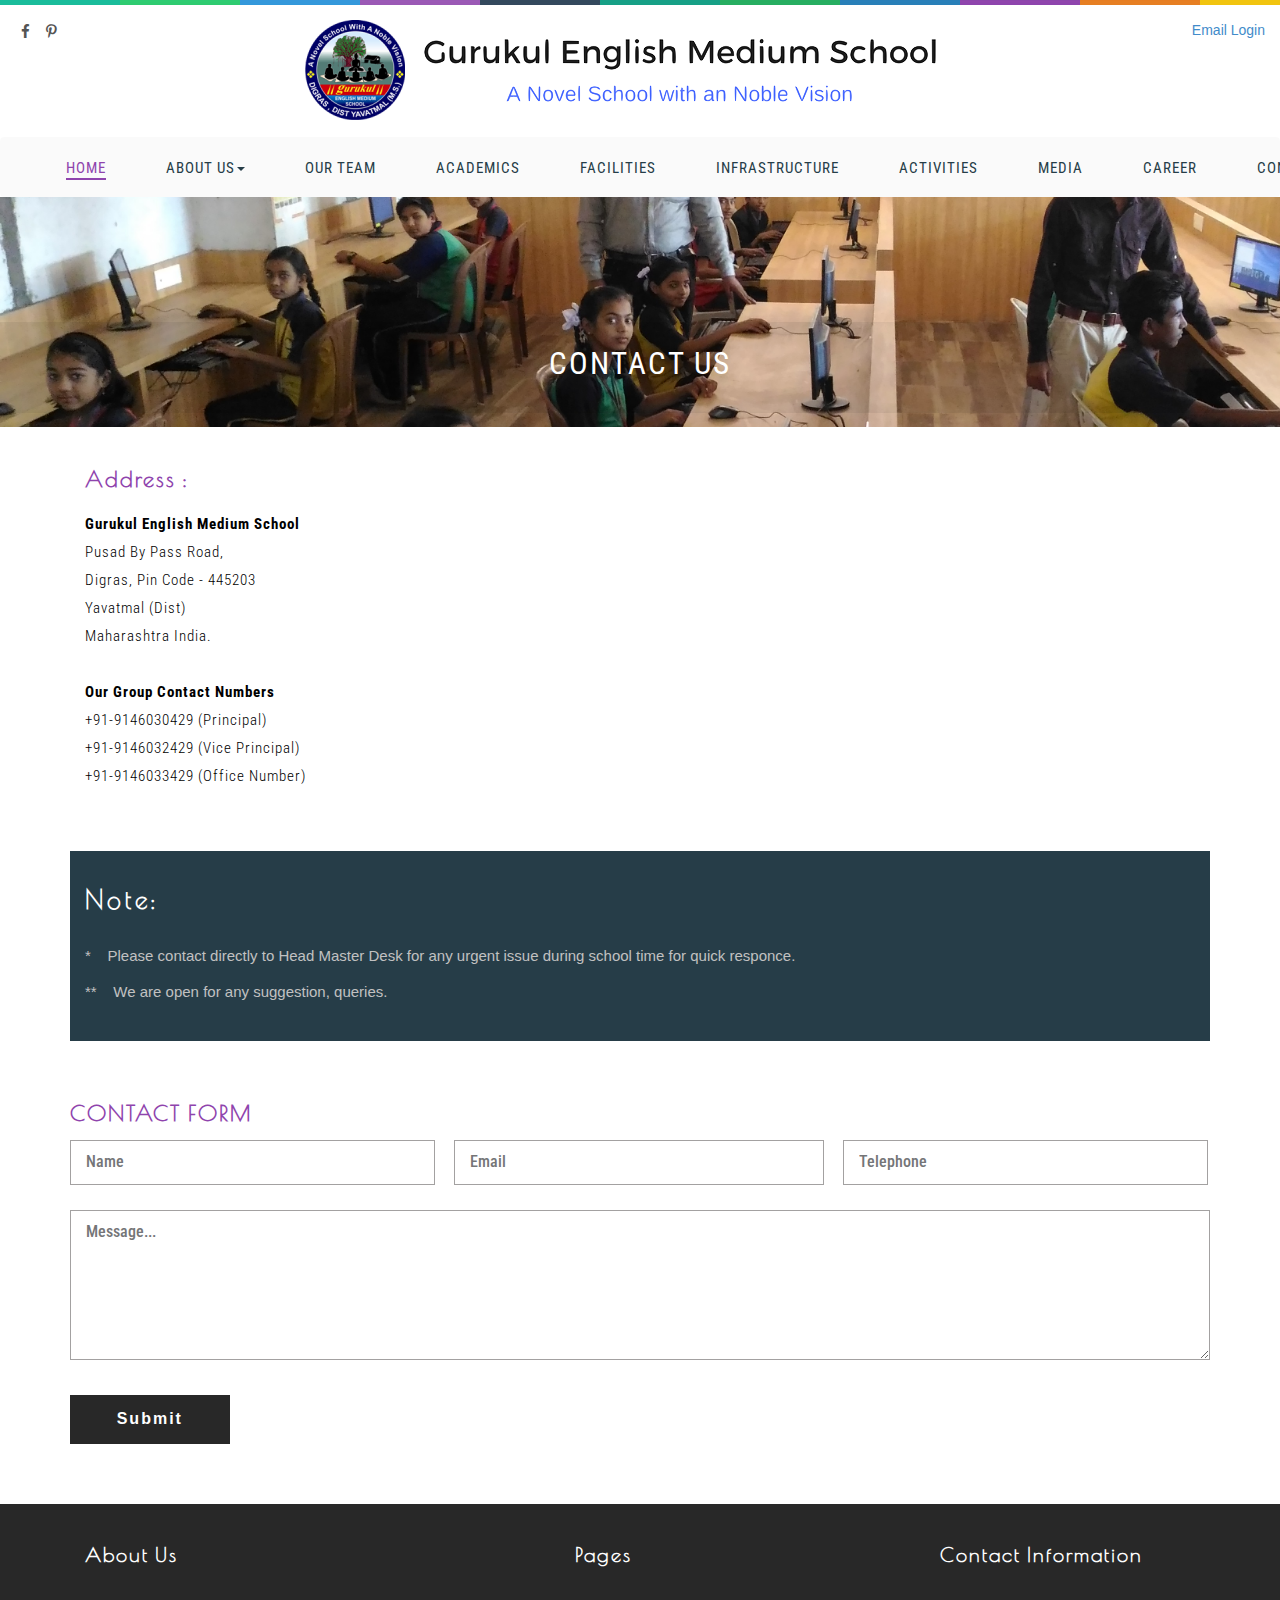
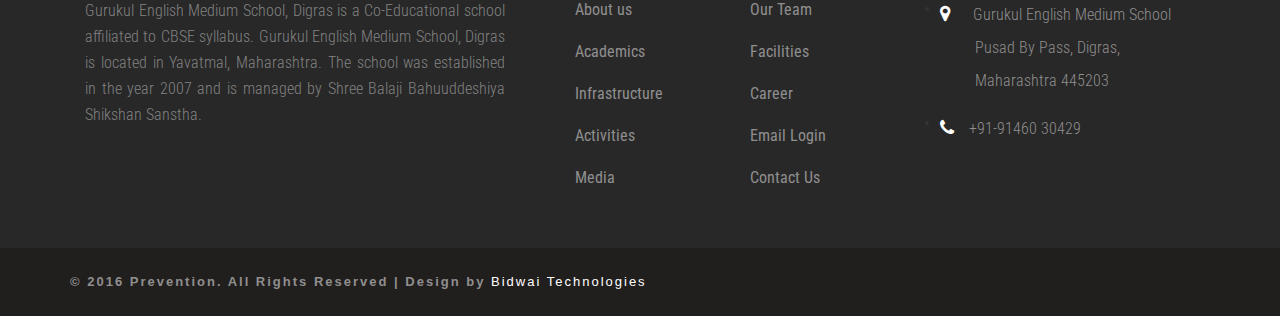
<file: contact.html>
<!--
Author: Bidwai Technologies
Author URL: http://bidwai.in
License: Creative Commons Attribution 3.0 Unported
License URL: http://creativecommons.org/licenses/by/3.0/
-->
<!DOCTYPE html>
<html>

<head>
    <title>Contact: Gurukul English Medium School</title>
    <link href="css/pignose.layerslider.css" rel="stylesheet" type="text/css" media="all" />
    <link href="css/bootstrap-3.1.1.min.css" rel='stylesheet' type='text/css' />
    <link href="css/style.css" rel="stylesheet" type="text/css" media="all" />
    <!-- for-mobile-apps -->
    <meta name="viewport" content="width=device-width, initial-scale=1">
    <meta http-equiv="Content-Type" content="text/html; charset=utf-8" />
    <meta name="keywords" content="" />
    <script type="application/x-javascript">
    addEventListener("load", function() {
        setTimeout(hideURLbar, 0);
    }, false);

    function hideURLbar() {
        window.scrollTo(0, 1);
    }
    </script>
    <!-- //for-mobile-apps -->
    <!--fonts-->
    <link href='//fonts.googleapis.com/css?family=Poiret+One' rel='stylesheet' type='text/css'>
    <link href='//fonts.googleapis.com/css?family=Roboto+Condensed:400,300,300italic,400italic,700,700italic' rel='stylesheet' type='text/css'>
    <!--//fonts-->
    <!-- js -->
    <script type="text/javascript" src="js/jquery.min.js"></script>
    <!-- js -->
    <!-- jQuery (necessary for Bootstrap's JavaScript plugins) -->
    <script src="js/bootstrap.min.js"></script>
    <script src="js/modernizr.custom.js"></script>
    <link rel="stylesheet" href="css/font-awesome.min.css" />
    <link rel="stylesheet" type="text/css" href="css/custom.css" />
    <script type="text/javascript" src="js/modernizr.custom.79639.js"></script>
    <!-- js for news -->
    <script src="js/jquery.easing.min.js"></script>
    <script type="text/javascript" src="js/pignose.layerslider.js"></script>
    <script type="text/javascript">
    //<![CDATA[
    $(window).load(function() {
        $('#visual').pignoseLayerSlider({
            play: '.btn-play',
            pause: '.btn-pause',
            next: '.btn-next',
            prev: '.btn-prev'
        });
    });
    //]]>
    </script>
    <!-- /js for news -->
    <!-- for smooth scrolling -->
    <script type="text/javascript" src="js/move-top.js"></script>
    <script type="text/javascript" src="js/easing.js"></script>
    <script type="text/javascript">
    jQuery(document).ready(function($) {
        $(".scroll").click(function(event) {
            event.preventDefault();
            $('html,body').animate({
                scrollTop: $(this.hash).offset().top
            }, 1000);
        });
    });
    </script>
    <!-- //for smooth scrolling -->
</head>

<body>
    <!-- header -->
    <div class="top-strip">
        <div class="container-fluid">
            <div class="social-icons">
                <a class="facebook" href="https://www.facebook.com/gems.digras/"><i class="fa fa-facebook"></i></a>
                <a class="pinterest" href=" http://www.prokerala.com/education/gurukul-english-medium-school-s3324.html"><i class="fa fa-pinterest-p"></i></a>
            </div>
            <div align="center">
                <img src="images/logo.png" width="100px" height="100px"><img src="images/logo_title.png" />
                <div class="selectpackage">
                    <a class="facebook" href="http://webmail.gurukuldigras.com:2095/">Email Login</a>
                </div>
            </div>
            <div class="clearfix"></div>
        </div>
    </div>
    <nav class="navbar nav_bottom" role="navigation">
        <div class="container" style="margin-left: 20px;">
            <!-- Brand and toggle get grouped for better mobile display -->
            <!-- Collect the nav links, forms, and other content for toggling -->
            <div class="collapse navbar-collapse" id="bs-megadropdown-tabs">
                <ul class="nav navbar-nav nav_1">
                    <li class="current_page"><a href="index.html">Home</a></li>
                    <li class="dropdown">
                        <a href="about.html" class="dropdown-toggle" data-toggle="dropdown">About Us<span class="caret"></span></a>
                        <ul class="dropdown-menu drop_menu" role="menu">
                            <li><a href="about.html#about">About School</a></li>
                            <li><a href="about.html#chairman">Chairman Desk</a></li>
                            <li><a href="about.html#principal">Principal Desk</a></li>
                            <li><a href="about.html#vision">Vision</a></li>
                            <li><a href="about.html#motto">Motto</a></li>
                            <li><a href="about.html#mission">Mission</a></li>
                        </ul>
                    </li>
                    <li><a href="ourteam.html">Our Team</a></li>
                    <li><a href="#">Academics</a></li>
                    <li><a href="#">Facilities</a></li>
                    <li><a href="#">Infrastructure</a></li>
                    <li><a href="#">Activities</a></li>
                    <li><a href="media.html">Media</a></li>
                    <li><a href="#">Career</a></li>
                    <li><a href="contact.html">Contact Us</a></li>
                </ul>
            </div>
            <!-- /.navbar-collapse -->
        </div>
    </nav>
    <!-- //header -->
    <!-- Contact-section -->
    <section class="contact">
        <div class="inner-banner demo-2 text-center">
            <div id="breadcrumb_wrapper">
                <div class="container">
                    <h2>Contact Us</h2>
                </div>
            </div>
        </div>
        <!--contact-->
        <div class="contact">
            <div class="container">
                <div class="contact-infom">
                    <div class="col-md-4 location">
                        <br>
                        <br>
                        <h4>Address :</h4>
                        <p><b>Gurukul English Medium School</b>
                            <br/>Pusad By Pass Road,
                            <br/>Digras, Pin Code - 445203
                            <br/>Yavatmal (Dist)
                            <br/>Maharashtra India.
                            <br/>
                            <br/><b>Our Group Contact Numbers  </b>
                            <br/>+91-9146030429 (Principal)
                            <br/>+91-9146032429 (Vice Principal)
                            <br/>+91-9146033429 (Office Number)
                    </div>
                    <div class="col-md-2 location"></div>
                    <div class="col-md-7 location">
                        <!-- maps -->
                        <br>
                        <div id="map">
                            <iframe src="https://www.google.com/maps/embed?pb=!1m14!1m8!1m3!1d14987.484580915905!2d77.7005627!3d20.0976726!3m2!1i1024!2i768!4f13.1!3m3!1m2!1s0x0%3A0xa5ad076430f13276!2sGurukul+English+Medium+School!5e0!3m2!1sen!2sin!4v1487864504519" width="600" frameborder="0" style="border:0"></iframe>
                        </div>
                    </div>
                    <div class="clearfix"> </div>
                </div>
                <br>
                <br>
                <!-- Note -->
                <div class="appointment">
                    <div class="container">
                        <div class="col-md-13 appointment-left">
                            <h3>Note:</h3>
                            <br>
                            <p>
                                *&nbsp;&nbsp;&nbsp;&nbsp;Please contact directly to Head Master Desk for any urgent issue during school time for quick responce.
                            </p>
                            <p>
                                **&nbsp;&nbsp;&nbsp;&nbsp;We are open for any suggestion, queries.
                            </p>
                        </div>
                        <div class="clearfix"></div>
                    </div>
                </div>
                <!-- //note -->
                <div class="contact-form">
                    <h4>CONTACT FORM</h4>
                    <form>
                        <input type="text" value="Name" onfocus="this.value = '';" onblur="if (this.value == '') {this.value = 'Name';}" required="">
                        <input type="email" value="Email" onfocus="this.value = '';" onblur="if (this.value == '') {this.value = 'Email';}" required="">
                        <input type="text" value="Telephone" onfocus="this.value = '';" onblur="if (this.value == '') {this.value = 'Telephone';}" required="">
                        <textarea type="text" onfocus="this.value = '';" onblur="if (this.value == '') {this.value = 'Message...';}" required="">Message...</textarea>
                        <input type="submit" value="Submit">
                    </form>
                </div>
            </div>
        </div>
    </section>
    <!-- //contact-section -->
    <!-- footer -->
    <footer>
        <div class="footer-grids">
            <div class="container">
                <div class="col-md-5 footer one">
                    <h3>About Us</h3>
                    <p align="justify">Gurukul English Medium School, Digras is a Co-Educational school affiliated to CBSE syllabus. Gurukul English Medium School, Digras is located in Yavatmal, Maharashtra. The school was established in the year 2007 and is managed by Shree Balaji Bahuuddeshiya Shikshan Sanstha.</p>
                    <div class="clear"></div>
                </div>
                <div class="col-md-4" footer two>
                    <div class="col-md-6 footer two ">
                        <h3>Pages</h3>
                        <ul>
                            <li>
                                <a href="about.html">About us</a>
                            </li>
                            <li>
                                <a href="academics.html">Academics</a>
                            </li>
                            <li>
                                <a href="infrastructure.html">Infrastructure</a>
                            </li>
                            <li>
                                <a href="activities.html">Activities</a>
                            </li>
                            <li>
                                <a href="media.html">Media</a>
                            </li>
                        </ul>
                    </div>
                    <div class="col-md-6 footer two ">
                        <h3>&nbsp;</h3>
                        <ul>
                            <li>
                                <a href="ourteam.html">Our Team</a>
                            </li>
                            <li>
                                <a href="facilities.html">Facilities</a>
                            </li>
                            <li>
                                <a href="career.html">Career</a>
                            </li>
                            <li>
                                <a href="http://webmail.gurukuldigras.com">Email Login</a>
                            </li>
                            <li>
                                <a href="contact.html">Contact Us</a>
                            </li>
                        </ul>
                    </div>
                </div>
                <div class="col-md-3 footer three">
                    <h3>Contact Information</h3>
                    <ul>
                        <li><i class="fa fa-map-marker"></i>
                            <p>&nbsp;&nbsp;Gurukul English Medium School</p>
                            <p>&nbsp;&nbsp;&nbsp;&nbsp;&nbsp;Pusad By Pass, Digras,
                                <br/>&nbsp;&nbsp;&nbsp;&nbsp;&nbsp;Maharashtra 445203
                            </p>
                            <div class="clearfix"></div>
                        </li>
                        <li><i class="fa fa-phone"></i>
                            <p>+91-91460 30429</p>
                            <div class="clearfix"></div>
                        </li>
                    </ul>
                </div>
                <div class="clearfix"></div>
            </div>
        </div>
        <div class="copy-right-grids">
            <div class="container">
                <div class="copy-left">
                    <p class="footer-gd">© 2016 Prevention. All Rights Reserved | Design by <a href="http://bidwai.in/" target="_blank">Bidwai Technologies</a></p>
                </div>
                <div class="clearfix"></div>
            </div>
        </div>
    </footer>
    <!-- //footer -->
    <script type="text/javascript">
    $(document).ready(function() {
        /*
                            var defaults = {
                                containerID: 'toTop', // fading element id
                                containerHoverID: 'toTopHover', // fading element hover id
                                scrollSpeed: 1200,
                                easingType: 'linear' 
                            };
                            */

        $().UItoTop({
            easingType: 'easeOutQuart'
        });

    });
    </script>
    <a href="#" id="toTop" style="display: block;"> <span id="toTopHover" style="opacity: 1;"> </span></a>
</body>

</html>
</file>
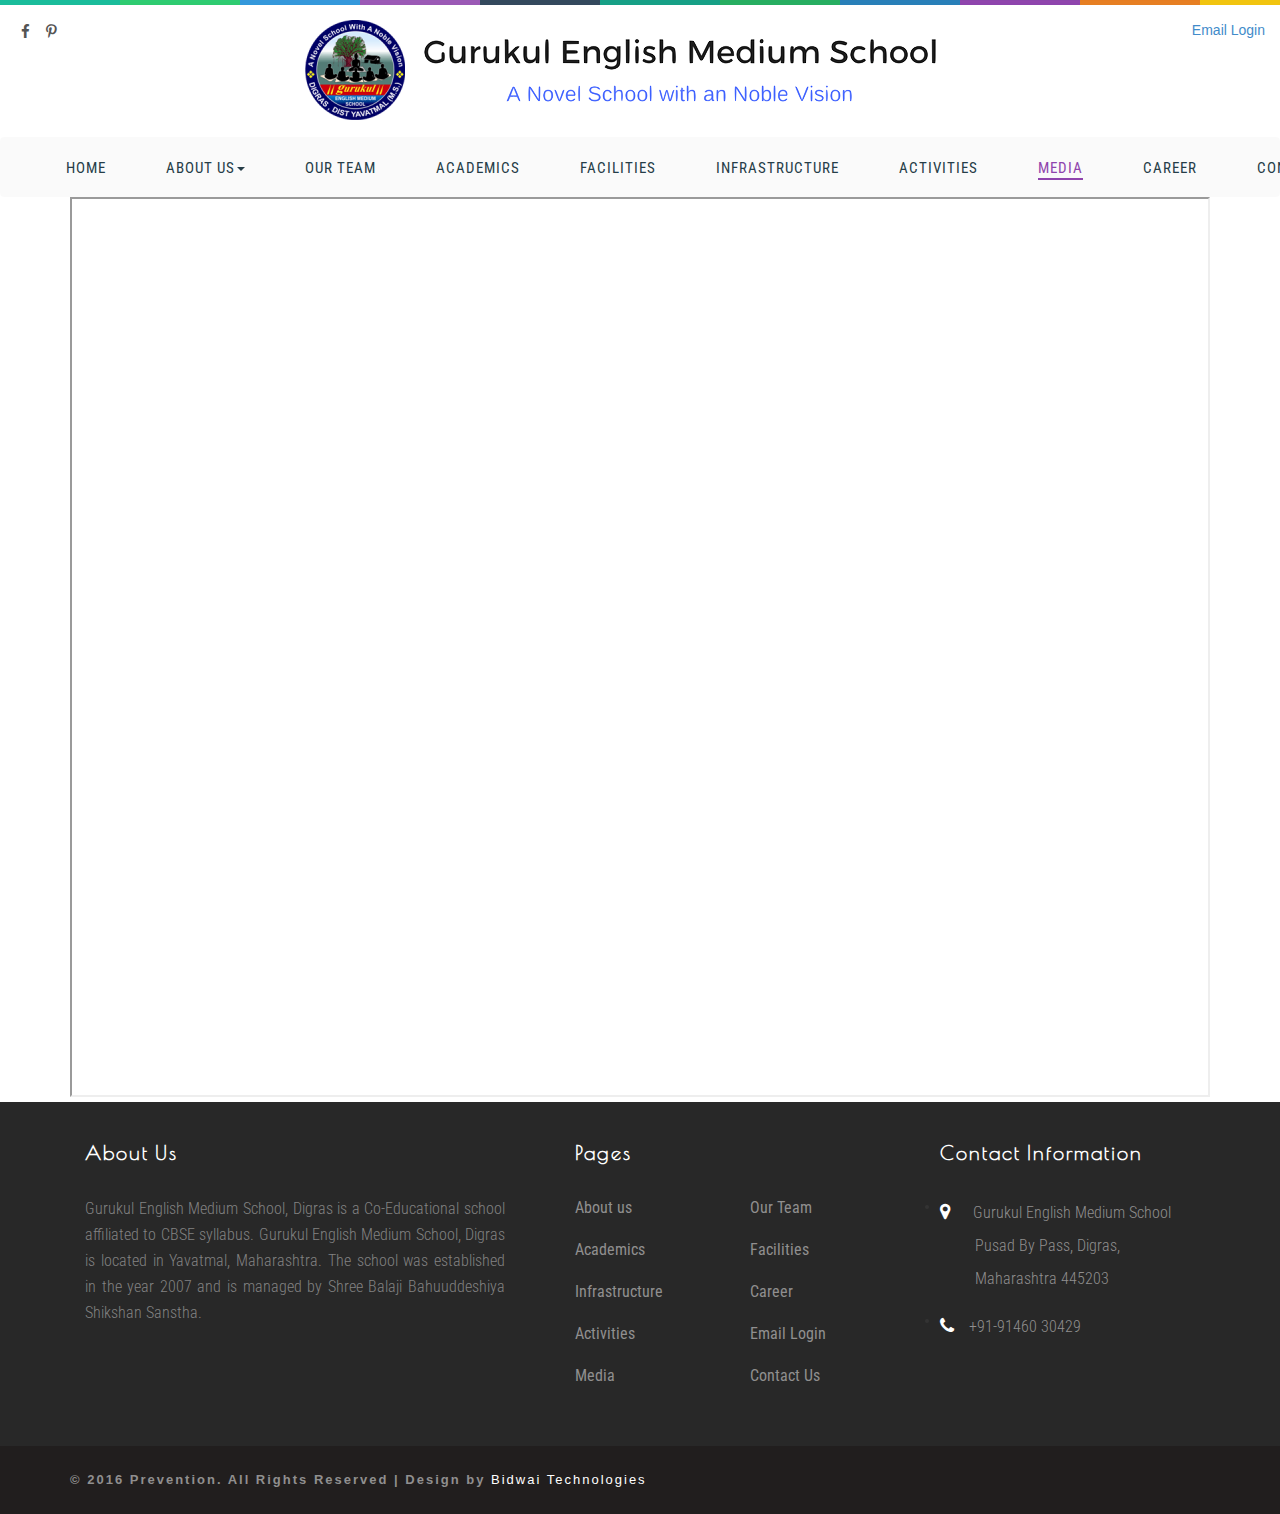
<file: media.html>
<!--
Author: Bidwai Technologies
Author URL: http://bidwai.in
License: Creative Commons Attribution 3.0 Unported
License URL: http://creativecommons.org/licenses/by/3.0/
-->
<!DOCTYPE html>
<html>

<head>
    <title>Media: Gurukul English Medium School</title>
    <link href="css/pignose.layerslider.css" rel="stylesheet" type="text/css" media="all" />
    <link href="css/bootstrap-3.1.1.min.css" rel='stylesheet' type='text/css' />
    <link href="css/style.css" rel="stylesheet" type="text/css" media="all" />
    <!-- for-mobile-apps -->
    <meta name="viewport" content="width=device-width, initial-scale=1">
    <meta http-equiv="Content-Type" content="text/html; charset=utf-8" />
    <meta name="keywords" content="" />
    <script type="application/x-javascript">
    addEventListener("load", function() {
        setTimeout(hideURLbar, 0);
    }, false);

    function hideURLbar() {
        window.scrollTo(0, 1);
    }
    </script>
    <!-- //for-mobile-apps -->
    <!--fonts-->
    <link href='//fonts.googleapis.com/css?family=Poiret+One' rel='stylesheet' type='text/css'>
    <link href='//fonts.googleapis.com/css?family=Roboto+Condensed:400,300,300italic,400italic,700,700italic' rel='stylesheet' type='text/css'>
    <!--//fonts-->
    <!-- js -->
    <script type="text/javascript" src="js/jquery.min.js"></script>
    <!-- js -->
    <!-- jQuery (necessary for Bootstrap's JavaScript plugins) -->
    <script src="js/bootstrap.min.js"></script>
    <script src="js/modernizr.custom.js"></script>
    <link rel="stylesheet" href="css/font-awesome.min.css" />
    <link rel="stylesheet" type="text/css" href="css/custom.css" />
    <script type="text/javascript" src="js/modernizr.custom.79639.js"></script>
    <!-- js for news -->
    <script src="js/jquery.easing.min.js"></script>
    <script type="text/javascript" src="js/pignose.layerslider.js"></script>
    <script type="text/javascript">
    //<![CDATA[
    $(window).load(function() {
        $('#visual').pignoseLayerSlider({
            play: '.btn-play',
            pause: '.btn-pause',
            next: '.btn-next',
            prev: '.btn-prev'
        });
    });
    //]]>
    </script>
    <!-- /js for news -->
    <!-- for smooth scrolling -->
    <script type="text/javascript" src="js/move-top.js"></script>
    <script type="text/javascript" src="js/easing.js"></script>
    <script type="text/javascript">
    jQuery(document).ready(function($) {
        $(".scroll").click(function(event) {
            event.preventDefault();
            $('html,body').animate({
                scrollTop: $(this.hash).offset().top
            }, 1000);
        });
    });
    </script>
    <!-- //for smooth scrolling -->
</head>

<body>
    <!-- header -->
    <div class="top-strip">
        <div class="container-fluid">
            <div class="social-icons">
                <a class="facebook" href="https://www.facebook.com/gems.digras/"><i class="fa fa-facebook"></i></a>
                <a class="pinterest" href=" http://www.prokerala.com/education/gurukul-english-medium-school-s3324.html"><i class="fa fa-pinterest-p"></i></a>
            </div>
            <div align="center">
                <img src="images/logo.png" width="100px" height="100px"><img src="images/logo_title.png" />
                <div class="selectpackage">
                    <a class="facebook" href="http://webmail.gurukuldigras.com:2095/">Email Login</a>
                </div>
            </div>
            <div class="clearfix"></div>
        </div>
    </div>
    <nav class="navbar nav_bottom" role="navigation">
        <div class="container" style="margin-left: 20px;">
            <!-- Brand and toggle get grouped for better mobile display -->
            <!-- Collect the nav links, forms, and other content for toggling -->
            <div class="collapse navbar-collapse" id="bs-megadropdown-tabs">
                <ul class="nav navbar-nav nav_1">
                    <li><a href="index.html">Home</a></li>
                    <li class="dropdown">
                        <a href="about.html" class="dropdown-toggle" data-toggle="dropdown">About Us<span class="caret"></span></a>
                        <ul class="dropdown-menu drop_menu" role="menu">
                            <li><a href="about.html#about">About School</a></li>
                            <li><a href="about.html#chairman">Chairman Desk</a></li>
                            <li><a href="about.html#principal">Principal Desk</a></li>
                            <li><a href="about.html#vision">Vision</a></li>
                            <li><a href="about.html#motto">Motto</a></li>
                            <li><a href="about.html#mission">Mission</a></li>
                        </ul>
                    </li>
                    <li><a href="ourteam.html">Our Team</a></li>
                    <li><a href="#">Academics</a></li>
                    <li><a href="#">Facilities</a></li>
                    <li><a href="#">Infrastructure</a></li>
                    <li><a href="#">Activities</a></li>
                    <li class="current_page"><a href="media.html">Media</a></li>
                    <li><a href="#">Career</a></li>
                    <li><a href="contact.html">Contact Us</a></li>
                </ul>
            </div>
            <!-- /.navbar-collapse -->
        </div>
    </nav>
    <!-- //header -->
    <!-- Contact-section -->

 
            <!--  -->
               
            <!-- </div> -->
      


    <section class="contact">
    <div class="container">
        <iframe height="900px" width="100%" src="https://gurukuldigras.wordpress.com/">
                    <p>Your browser does not support iframes.</p>
        </iframe>
       </div>
    </section>
    <!-- //About-section -->
    <!-- footer -->
    <footer>
        <div class="footer-grids">
            <div class="container">
                <div class="col-md-5 footer one">
                    <h3>About Us</h3>
                    <p align="justify">Gurukul English Medium School, Digras is a Co-Educational school affiliated to CBSE syllabus. Gurukul English Medium School, Digras is located in Yavatmal, Maharashtra. The school was established in the year 2007 and is managed by Shree Balaji Bahuuddeshiya Shikshan Sanstha.</p>
                    <div class="clear"></div>
                </div>
                <div class="col-md-4" footer two>
                    <div class="col-md-6 footer two ">
                        <h3>Pages</h3>
                        <ul>
                            <li>
                                <a href="about.html">About us</a>
                            </li>
                            <li>
                                <a href="academics.html">Academics</a>
                            </li>
                            <li>
                                <a href="infrastructure.html">Infrastructure</a>
                            </li>
                            <li>
                                <a href="activities.html">Activities</a>
                            </li>
                            <li>
                                <a href="media.html">Media</a>
                            </li>
                        </ul>
                    </div>
                    <div class="col-md-6 footer two ">
                        <h3>&nbsp;</h3>
                        <ul>
                            <li>
                                <a href="ourteam.html">Our Team</a>
                            </li>
                            <li>
                                <a href="facilities.html">Facilities</a>
                            </li>
                            <li>
                                <a href="career.html">Career</a>
                            </li>
                            <li>
                                <a href="http://webmail.gurukuldigras.com">Email Login</a>
                            </li>
                            <li>
                                <a href="contact.html">Contact Us</a>
                            </li>
                        </ul>
                    </div>
                </div>
                <div class="col-md-3 footer three">
                    <h3>Contact Information</h3>
                    <ul>
                        <li><i class="fa fa-map-marker"></i>
                            <p>&nbsp;&nbsp;Gurukul English Medium School</p>
                            <p>&nbsp;&nbsp;&nbsp;&nbsp;&nbsp;Pusad By Pass, Digras,
                                <br/>&nbsp;&nbsp;&nbsp;&nbsp;&nbsp;Maharashtra 445203
                            </p>
                            <div class="clearfix"></div>
                        </li>
                        <li><i class="fa fa-phone"></i>
                            <p>+91-91460 30429</p>
                            <div class="clearfix"></div>
                        </li>
                    </ul>
                </div>
                <div class="clearfix"></div>
            </div>
        </div>
        <div class="copy-right-grids">
            <div class="container">
                <div class="copy-left">
                    <p class="footer-gd">© 2016 Prevention. All Rights Reserved | Design by <a href="http://bidwai.in/" target="_blank">Bidwai Technologies</a></p>
                </div>
                <div class="clearfix"></div>
            </div>
        </div>
    </footer>
    <!-- //footer -->
    <script type="text/javascript">
    $(document).ready(function() {
        /*
                            var defaults = {
                                containerID: 'toTop', // fading element id
                                containerHoverID: 'toTopHover', // fading element hover id
                                scrollSpeed: 1200,
                                easingType: 'linear' 
                            };
                            */

        $().UItoTop({
            easingType: 'easeOutQuart'
        });

    });
    </script>
    <a href="#" id="toTop" style="display: block;"> <span id="toTopHover" style="opacity: 1;"> </span></a>
</body>

</html>
</file>
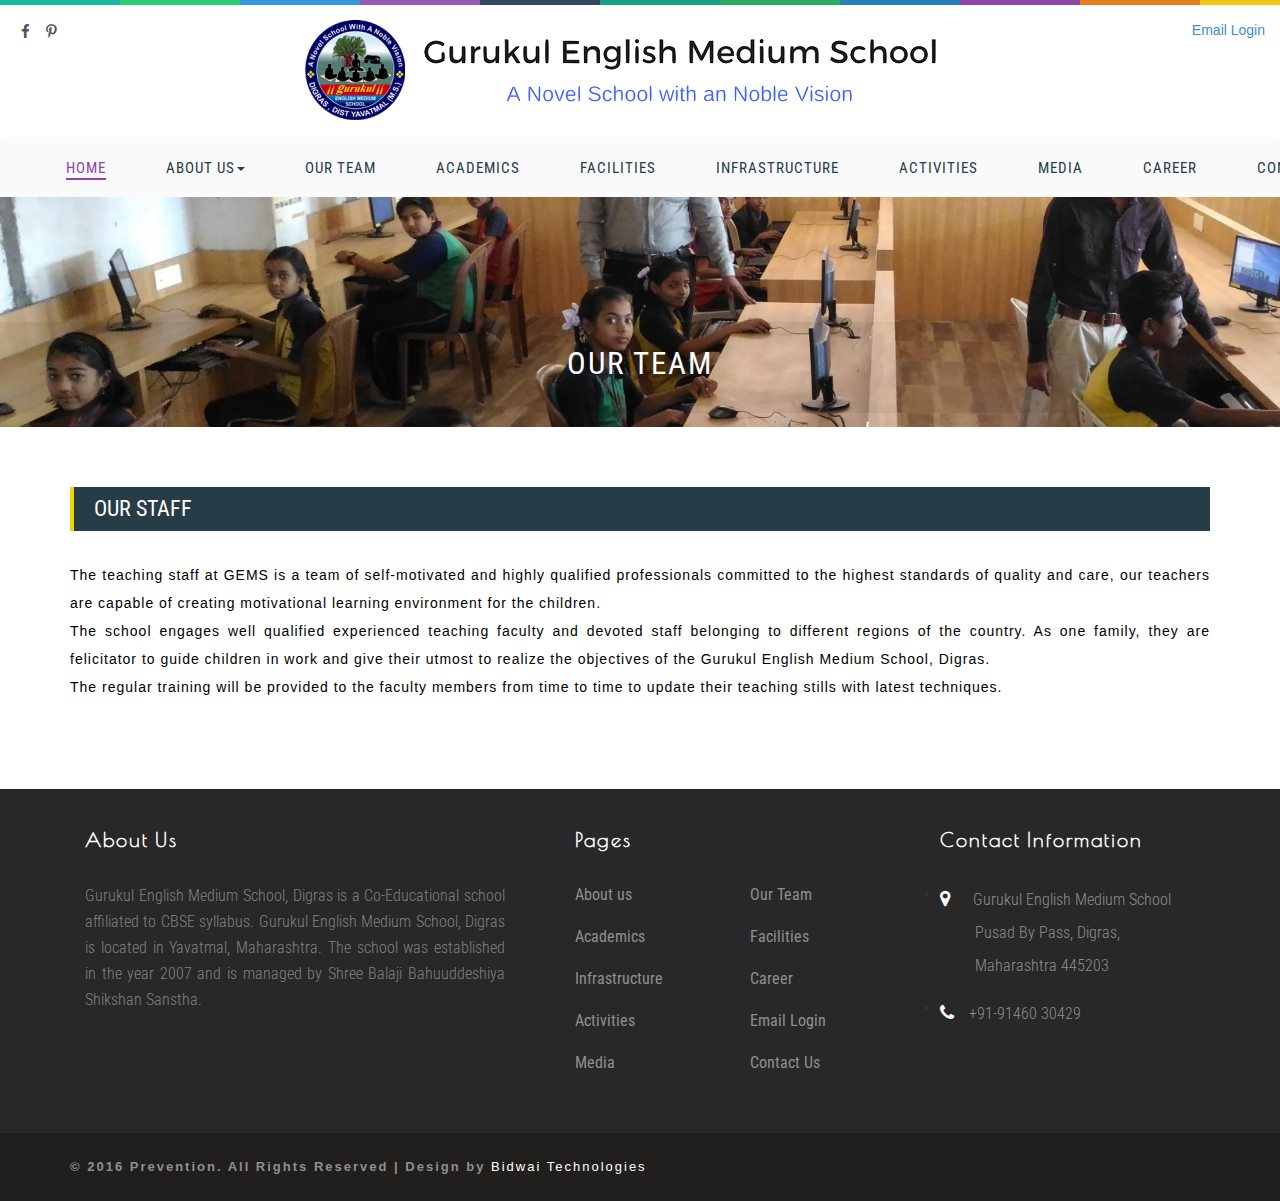
<file: ourteam.html>
<!--
Author: Bidwai Technologies
Author URL: http://bidwai.in
License: Creative Commons Attribution 3.0 Unported
License URL: http://creativecommons.org/licenses/by/3.0/
-->
<!DOCTYPE html>
<html>

<head>
    <title>Our Team: Gurukul English Medium School</title>
    <link href="css/pignose.layerslider.css" rel="stylesheet" type="text/css" media="all" />
    <link href="css/bootstrap-3.1.1.min.css" rel='stylesheet' type='text/css' />
    <link href="css/style.css" rel="stylesheet" type="text/css" media="all" />
    <!-- for-mobile-apps -->
    <meta name="viewport" content="width=device-width, initial-scale=1">
    <meta http-equiv="Content-Type" content="text/html; charset=utf-8" />
    <meta name="keywords" content="" />
    <script type="application/x-javascript">
    addEventListener("load", function() {
        setTimeout(hideURLbar, 0);
    }, false);

    function hideURLbar() {
        window.scrollTo(0, 1);
    }
    </script>
    <!-- //for-mobile-apps -->
    <!--fonts-->
    <link href='//fonts.googleapis.com/css?family=Poiret+One' rel='stylesheet' type='text/css'>
    <link href='//fonts.googleapis.com/css?family=Roboto+Condensed:400,300,300italic,400italic,700,700italic' rel='stylesheet' type='text/css'>
    <!--//fonts-->
    <!-- js -->
    <script type="text/javascript" src="js/jquery.min.js"></script>
    <!-- js -->
    <!-- jQuery (necessary for Bootstrap's JavaScript plugins) -->
    <script src="js/bootstrap.min.js"></script>
    <script src="js/modernizr.custom.js"></script>
    <link rel="stylesheet" href="css/font-awesome.min.css" />
    <link rel="stylesheet" type="text/css" href="css/custom.css" />
    <script type="text/javascript" src="js/modernizr.custom.79639.js"></script>
    <!-- js for news -->
    <script src="js/jquery.easing.min.js"></script>
    <script type="text/javascript" src="js/pignose.layerslider.js"></script>
    <script type="text/javascript">
    //<![CDATA[
    $(window).load(function() {
        $('#visual').pignoseLayerSlider({
            play: '.btn-play',
            pause: '.btn-pause',
            next: '.btn-next',
            prev: '.btn-prev'
        });
    });
    //]]>
    </script>
    <!-- /js for news -->
    <!-- for smooth scrolling -->
    <script type="text/javascript" src="js/move-top.js"></script>
    <script type="text/javascript" src="js/easing.js"></script>
    <script type="text/javascript">
    jQuery(document).ready(function($) {
        $(".scroll").click(function(event) {
            event.preventDefault();
            $('html,body').animate({
                scrollTop: $(this.hash).offset().top
            }, 1000);
        });
    });
    </script>
    <!-- //for smooth scrolling -->
</head>

<body>
    <!-- header -->
    <div class="top-strip">
        <div class="container-fluid">
            <div class="social-icons">
                <a class="facebook" href="https://www.facebook.com/gems.digras/"><i class="fa fa-facebook"></i></a>
                <a class="pinterest" href=" http://www.prokerala.com/education/gurukul-english-medium-school-s3324.html"><i class="fa fa-pinterest-p"></i></a>
            </div>
            <div align="center">
                <img src="images/logo.png" width="100px" height="100px"><img src="images/logo_title.png" />
                <div class="selectpackage">
                    <a class="facebook" href="http://webmail.gurukuldigras.com:2095/">Email Login</a>
                </div>
            </div>
            <div class="clearfix"></div>
        </div>
    </div>
    <nav class="navbar nav_bottom" role="navigation">
        <div class="container" style="margin-left: 20px;">
            <!-- Brand and toggle get grouped for better mobile display -->
            <!-- Collect the nav links, forms, and other content for toggling -->
            <div class="collapse navbar-collapse" id="bs-megadropdown-tabs">
                <ul class="nav navbar-nav nav_1">
                    <li class="current_page"><a href="index.html">Home</a></li>
                    <li class="dropdown">
                        <a href="about.html" class="dropdown-toggle" data-toggle="dropdown">About Us<span class="caret"></span></a>
                        <ul class="dropdown-menu drop_menu" role="menu">
                            <li><a href="about.html#about">About School</a></li>
                            <li><a href="about.html#chairman">Chairman Desk</a></li>
                            <li><a href="about.html#principal">Principal Desk</a></li>
                            <li><a href="about.html#vision">Vision</a></li>
                            <li><a href="about.html#motto">Motto</a></li>
                            <li><a href="about.html#mission">Mission</a></li>
                        </ul>
                    </li>
                    <li><a href="ourteam.html">Our Team</a></li>
                    <li><a href="#">Academics</a></li>
                    <li><a href="#">Facilities</a></li>
                    <li><a href="#">Infrastructure</a></li>
                    <li><a href="#">Activities</a></li>
                    <li><a href="media.html">Media</a></li>
                    <li><a href="#">Career</a></li>
                    <li><a href="contact.html">Contact Us</a></li>
                </ul>
            </div>
            <!-- /.navbar-collapse -->
        </div>
    </nav>
    <!-- //header -->
    <!-- Contact-section -->
    <section class="contact">
        <div class="inner-banner demo-2 text-center">
            <div id="breadcrumb_wrapper">
                <div class="container">
                    <h2>Our Team</h2>
                </div>
            </div>
        </div>
        <!--About-->
        <div class="shortcodes">
            <div class="container">
                <h3 id="about" class="last-updated">Our Staff</h3>
                <div class="typrography">
                    <div class="grid_3 grid_4 wow fadeInLeft animated" data-wow-delay=".5s">
                        <article class="headings">
                            <p align="justify">The teaching staff at GEMS is a team of self-motivated and highly qualified professionals committed to the highest standards of quality and care, our teachers are capable of creating motivational learning environment for the children.
                                <br/> The school engages well qualified experienced teaching faculty and devoted staff belonging to different regions of the country. As one family, they are felicitator to guide children in work and give their utmost to realize the objectives of the Gurukul English Medium School, Digras.
                                <br/> The regular training will be provided to the faculty members from time to time to update their teaching stills with latest techniques.
                            </p>
                        </article>
                    </div>
                </div>
            </div>
        </div>
    </section>
    <!-- //About-section -->
    <!-- footer -->
    <footer>
        <div class="footer-grids">
            <div class="container">
                <div class="col-md-5 footer one">
                    <h3>About Us</h3>
                    <p align="justify">Gurukul English Medium School, Digras is a Co-Educational school affiliated to CBSE syllabus. Gurukul English Medium School, Digras is located in Yavatmal, Maharashtra. The school was established in the year 2007 and is managed by Shree Balaji Bahuuddeshiya Shikshan Sanstha.</p>
                    <div class="clear"></div>
                </div>
                <div class="col-md-4" footer two>
                    <div class="col-md-6 footer two ">
                        <h3>Pages</h3>
                        <ul>
                            <li>
                                <a href="about.html">About us</a>
                            </li>
                            <li>
                                <a href="academics.html">Academics</a>
                            </li>
                            <li>
                                <a href="infrastructure.html">Infrastructure</a>
                            </li>
                            <li>
                                <a href="activities.html">Activities</a>
                            </li>
                            <li>
                                <a href="media.html">Media</a>
                            </li>
                        </ul>
                    </div>
                    <div class="col-md-6 footer two ">
                        <h3>&nbsp;</h3>
                        <ul>
                            <li>
                                <a href="ourteam.html">Our Team</a>
                            </li>
                            <li>
                                <a href="facilities.html">Facilities</a>
                            </li>
                            <li>
                                <a href="career.html">Career</a>
                            </li>
                            <li>
                                <a href="http://webmail.gurukuldigras.com">Email Login</a>
                            </li>
                            <li>
                                <a href="contact.html">Contact Us</a>
                            </li>
                        </ul>
                    </div>
                </div>
                <div class="col-md-3 footer three">
                    <h3>Contact Information</h3>
                    <ul>
                        <li><i class="fa fa-map-marker"></i>
                            <p>&nbsp;&nbsp;Gurukul English Medium School</p>
                            <p>&nbsp;&nbsp;&nbsp;&nbsp;&nbsp;Pusad By Pass, Digras,
                                <br/>&nbsp;&nbsp;&nbsp;&nbsp;&nbsp;Maharashtra 445203
                            </p>
                            <div class="clearfix"></div>
                        </li>
                        <li><i class="fa fa-phone"></i>
                            <p>+91-91460 30429</p>
                            <div class="clearfix"></div>
                        </li>
                    </ul>
                </div>
                <div class="clearfix"></div>
            </div>
        </div>
        <div class="copy-right-grids">
            <div class="container">
                <div class="copy-left">
                    <p class="footer-gd">© 2016 Prevention. All Rights Reserved | Design by <a href="http://bidwai.in/" target="_blank">Bidwai Technologies</a></p>
                </div>
                <div class="clearfix"></div>
            </div>
        </div>
    </footer>
    <!-- //footer -->
    <script type="text/javascript">
    $(document).ready(function() {
        /*
                            var defaults = {
                                containerID: 'toTop', // fading element id
                                containerHoverID: 'toTopHover', // fading element hover id
                                scrollSpeed: 1200,
                                easingType: 'linear' 
                            };
                            */

        $().UItoTop({
            easingType: 'easeOutQuart'
        });

    });
    </script>
    <a href="#" id="toTop" style="display: block;"> <span id="toTopHover" style="opacity: 1;"> </span></a>
</body>

</html>
</file>
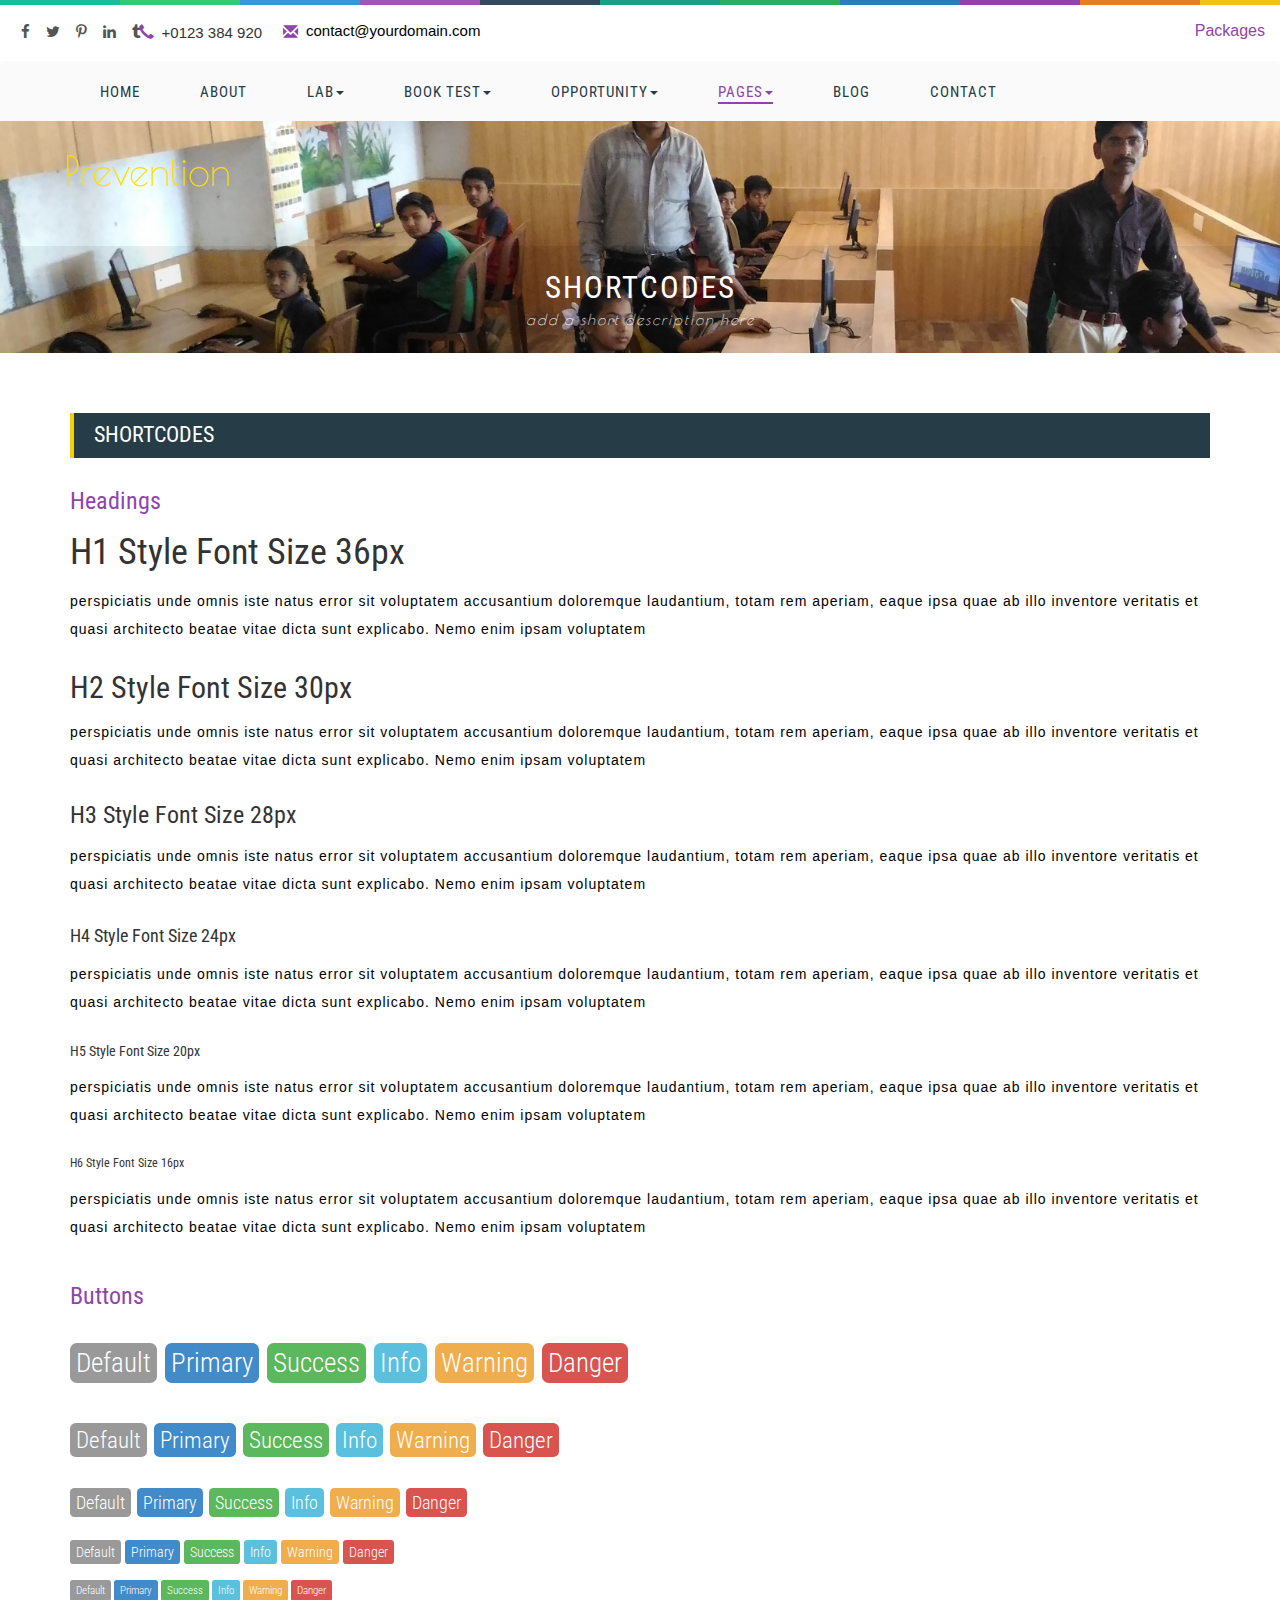
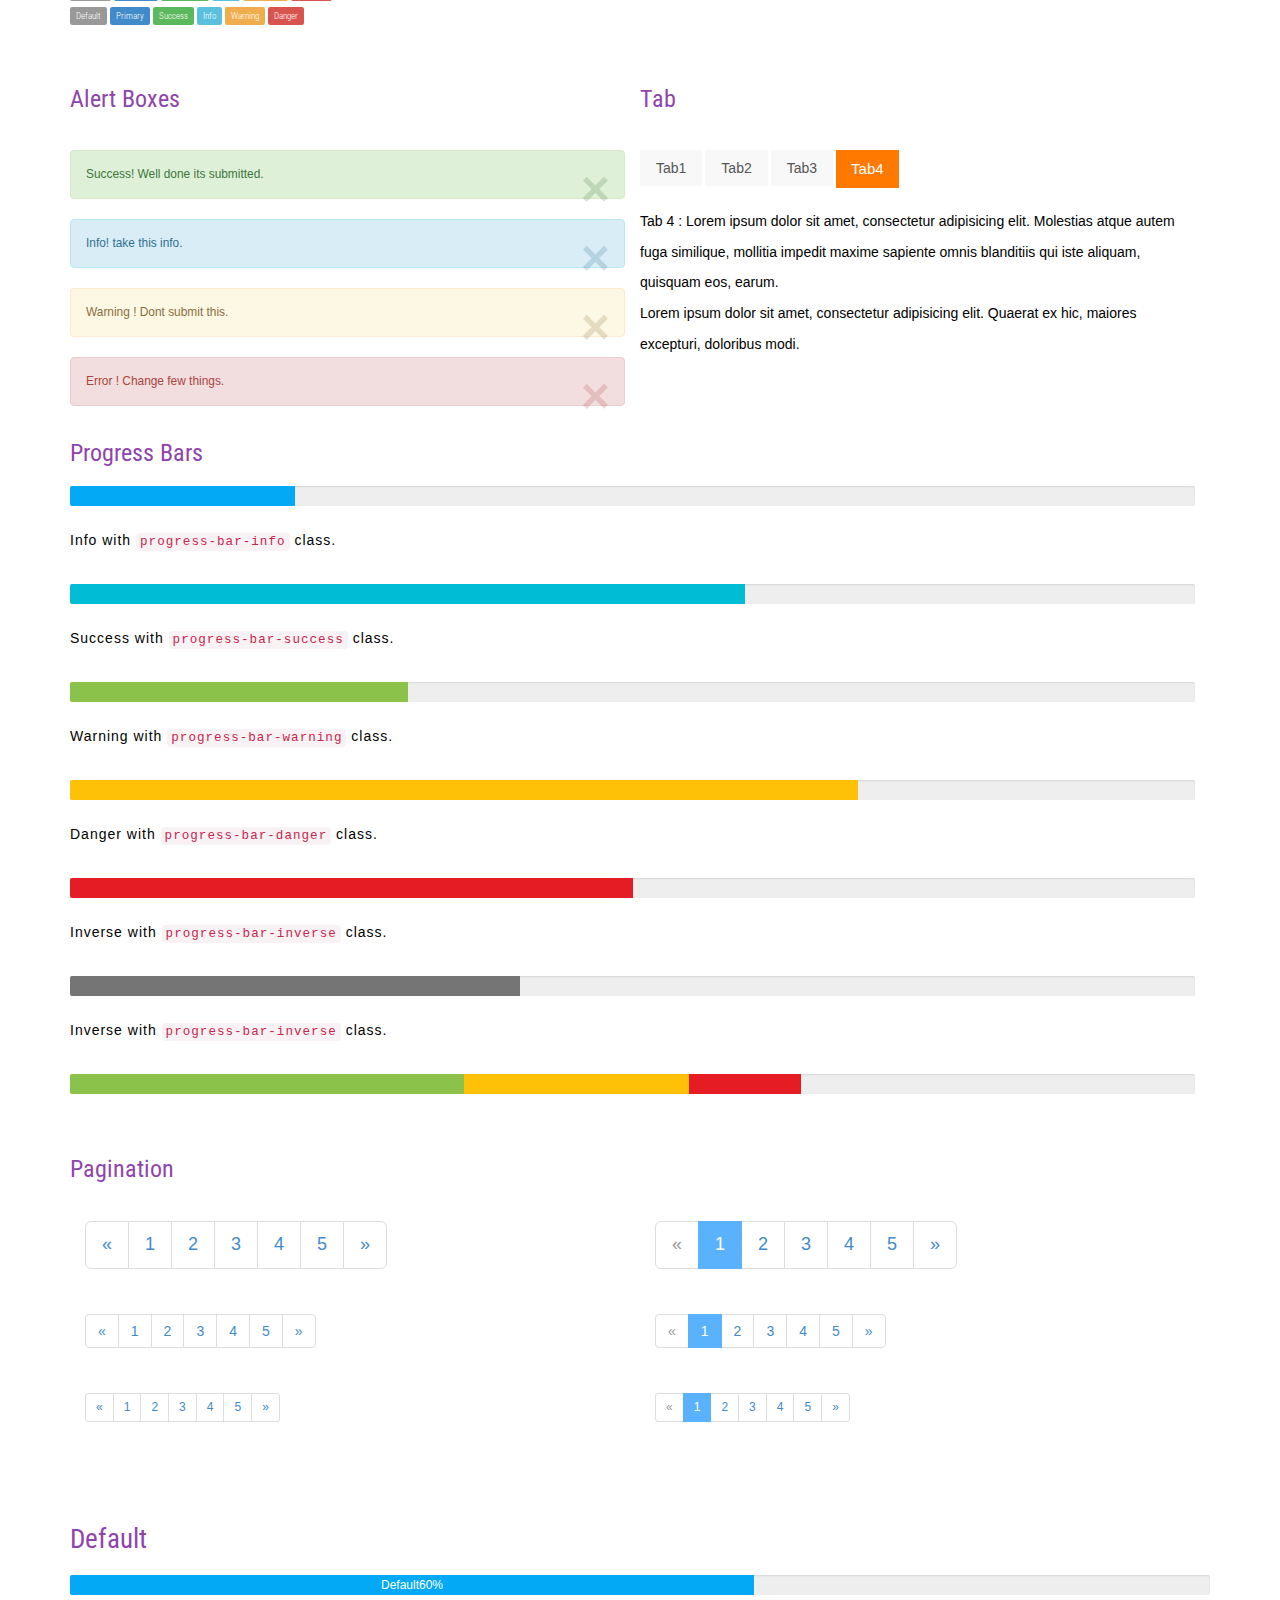
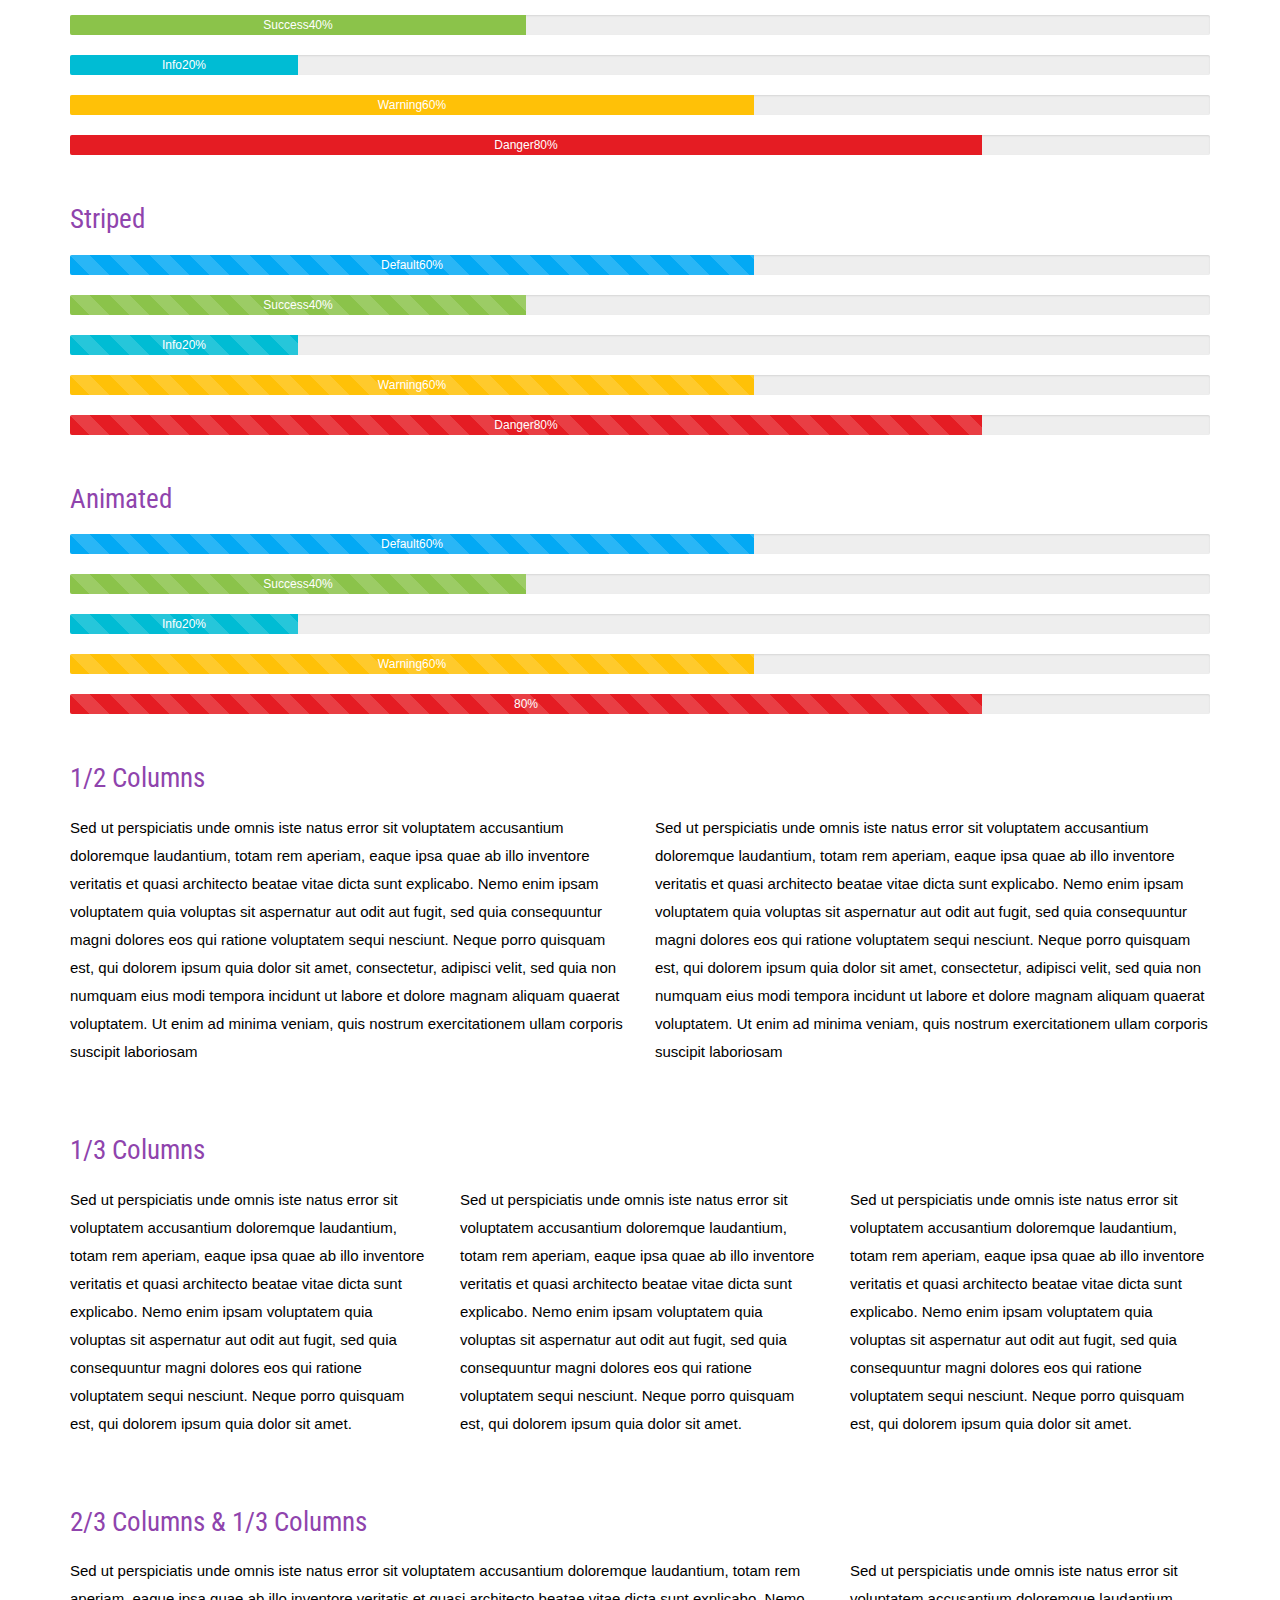
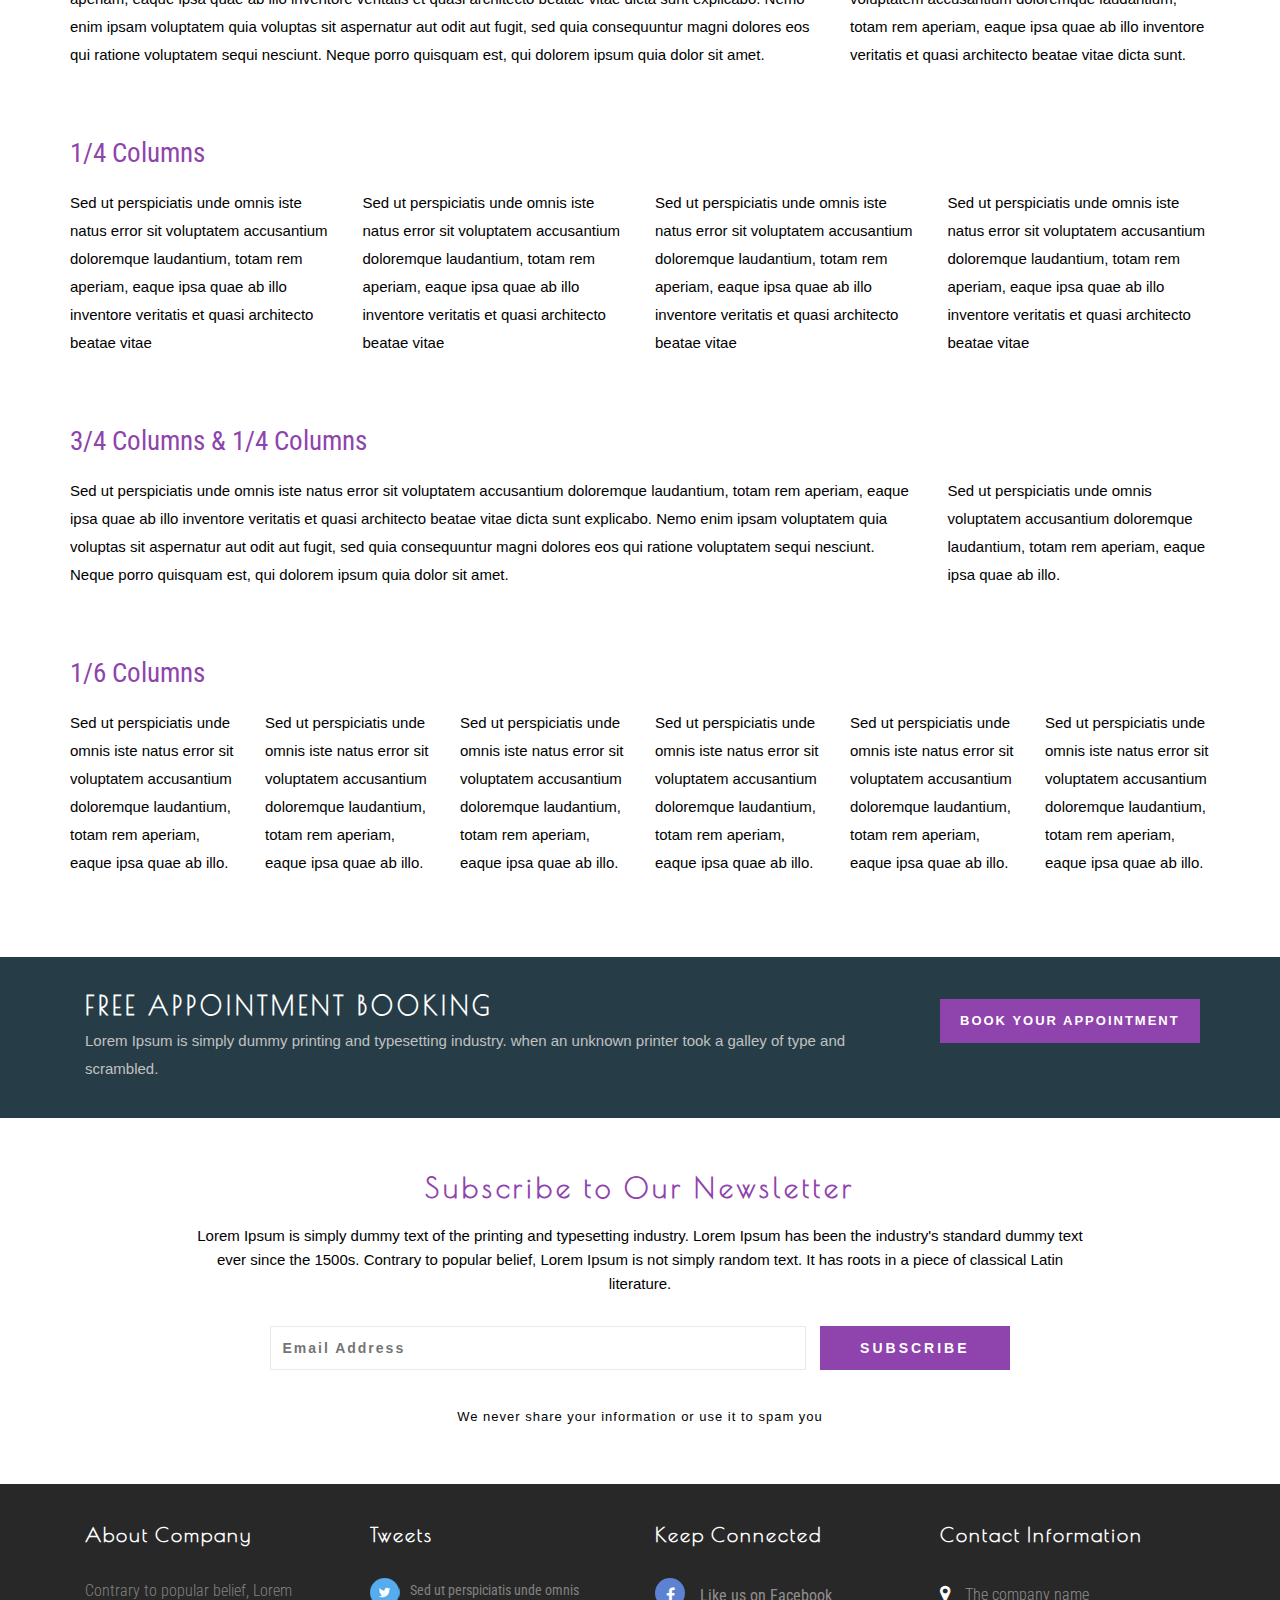
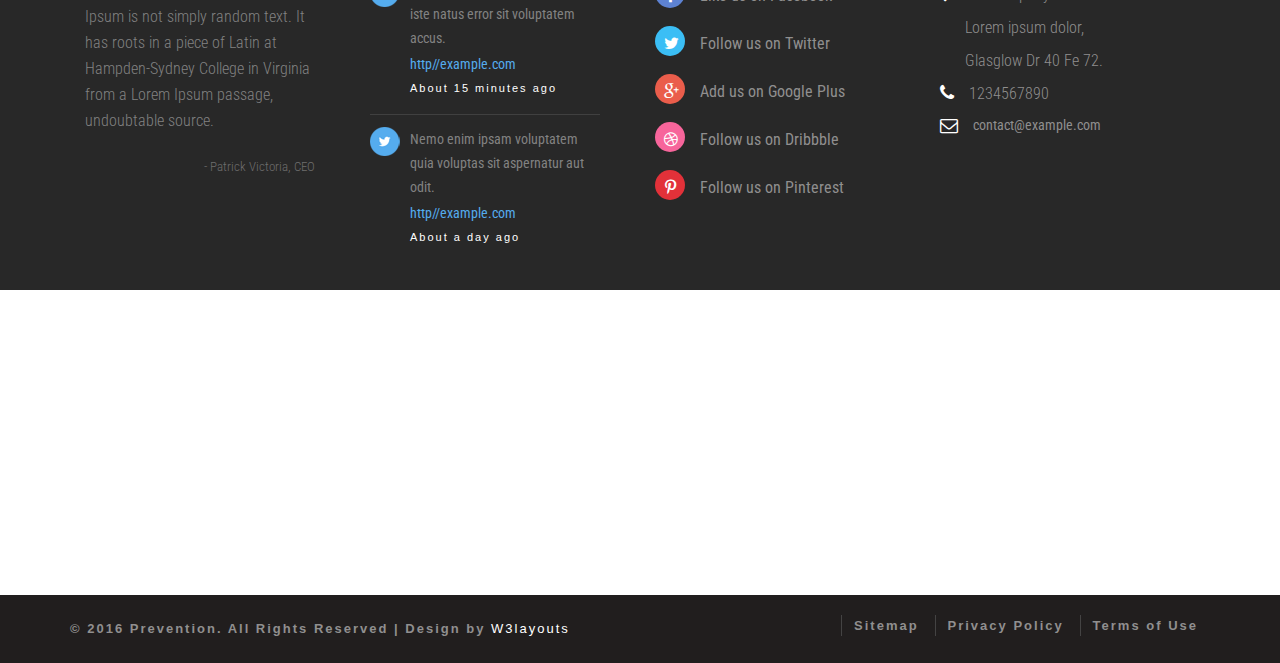
<file: shortcodes.html>
<!--
Author: W3layouts
Author URL: http://w3layouts.com
License: Creative Commons Attribution 3.0 Unported
License URL: http://creativecommons.org/licenses/by/3.0/
-->
<!DOCTYPE html>
<html>
<head>
<title>Prevention a Medical Category Flat Bootstrap Responsive Website Template | Short Codes :: w3layouts</title>
<link rel="stylesheet" href="css/reset.css"> <!-- CSS reset -->
<link href="css/pignose.layerslider.css" rel="stylesheet" type="text/css" media="all" />
<link href="css/bootstrap-3.1.1.min.css" rel='stylesheet' type='text/css' />
<link href="css/style.css" rel="stylesheet" type="text/css" media="all" />
<!-- for-mobile-apps -->
<meta name="viewport" content="width=device-width, initial-scale=1">
<meta http-equiv="Content-Type" content="text/html; charset=utf-8" />
<meta name="keywords" content=" Responsive web template, Bootstrap Web Templates, Flat Web Templates, Android Compatible web template, 
Smartphone Compatible web template, free webdesigns for Nokia, Samsung, LG, Sony Ericsson, Motorola web design" />
<script type="application/x-javascript"> addEventListener("load", function() { setTimeout(hideURLbar, 0); }, false); function hideURLbar(){ window.scrollTo(0,1); } </script>
<!-- //for-mobile-apps -->
<!--fonts-->
<link href='//fonts.googleapis.com/css?family=Poiret+One' rel='stylesheet' type='text/css'>
<link href='//fonts.googleapis.com/css?family=Roboto+Condensed:400,300,300italic,400italic,700,700italic' rel='stylesheet' type='text/css'>
<!--//fonts-->	
<!-- js -->
<script type="text/javascript" src="js/jquery.min.js"></script>
<!-- js -->
<!-- jQuery (necessary for Bootstrap's JavaScript plugins) -->
<script src="js/bootstrap.min.js"></script>
<script src="js/modernizr.custom.js"></script>
<link rel="stylesheet" href="css/font-awesome.min.css" />
        <link rel="stylesheet" type="text/css" href="css/custom.css" />
		<script type="text/javascript" src="js/modernizr.custom.79639.js"></script>		
		<!-- js for news -->
		<script src="js/jquery.easing.min.js"></script>
		<script type="text/javascript" src="js/pignose.layerslider.js"></script>
		<script type="text/javascript">
			//<![CDATA[
				$(window).load(function() {
					$('#visual').pignoseLayerSlider({
						play    : '.btn-play',
						pause   : '.btn-pause',
						next    : '.btn-next',
						prev    : '.btn-prev'
					});
				});
			//]]>
			</script>
		<!-- /js for news -->
		
		<!-- for smooth scrolling -->
		<script type="text/javascript" src="js/move-top.js"></script>
		<script type="text/javascript" src="js/easing.js"></script>
		<script type="text/javascript">
		jQuery(document).ready(function($) {
			$(".scroll").click(function(event){		
				event.preventDefault();
				$('html,body').animate({scrollTop:$(this.hash).offset().top},1000);
			});
		});
		</script>
		<!-- //for smooth scrolling -->
</head>
<body>
	<!-- header -->
	<div class="top-strip">
		<div class="container-fluid">
			<div class="social-icons">
				<a class="facebook" href="#"><i class="fa fa-facebook"></i></a>
				<a class="twitter" href="#"><i class="fa fa-twitter"></i></a>
				<a class="pinterest" href="#"><i class="fa fa-pinterest-p"></i></a>
				<a class="linkedin" href="#"><i class="fa fa-linkedin"></i></a>
				<a class="tumblr" href="#"><i class="fa fa-tumblr"></i></a>
			</div>
			<div class="contact-info">
				<ul>
					<li><span class="glyphicon glyphicon-earphone" aria-hidden="true"></span>+0123 384 920</li>
					<li><span class="glyphicon glyphicon-envelope" aria-hidden="true"></span><a href="mailto:info@example.com">contact@yourdomain.com</a></li>
				</ul>
			</div>
			<!-- Large modal -->
			<div class="selectpackage">
				<button class="btn btn-primary" data-toggle="modal" data-target="#myModal">Packages</button>
					<div class="modal fade" id="myModal" tabindex="-1" role="dialog" aria-labelledby="myLargeModalLabel" aria-hidden="true">
						<div class="modal-dialog modal-lg">
							<div class="modal-content">
								<div class="modal-header">
									<button type="button" class="close" data-dismiss="modal" aria-hidden="true">
										&times;</button>
									<h4 class="modal-title package-title" id="myModalLabel">
										PREVENTIVE HEALTH CHECK UP PACKAGES</h4>
								</div>
								<div class="modal-body packages">
									<div class="col-md-4 text-center modal-align">
										<div class="package">
											<p>A set of basic tests that can give a broad overview of your health status.</p>
											<i class="fa fa-heartbeat"></i>
											<h4>MASTER HEALTH CHECK</h4>
											<a href="book-a-test.html">Book Now</a>
										</div>
									</div>
									<div class="col-md-4 text-center modal-align">
										<div class="package">
											<p>Are you looking for a comprehensive health check that includes even Eye, Dental and ENT checks?</p>
											<i class="fa fa-medkit"></i>
											<h4>WHOLE BODY CHECKUP</h4>
											<a href="book-a-test.html">Book Now</a>
										</div>
									</div>
									<div class="col-md-4 text-center modal-align">
										<div class="package">
											<p>Do you wish to check your body out for an entire spectrum of diseases in a luxurious ambience?</p>
											<i class="fa fa-user-md"></i>
											<h4>HEALTH CHECK 1 AND 2</h4>
											<a href="book-a-test.html">Book Now</a>
										</div>
									</div>
									<div class="clearfix"></div>
								</div>
							</div>
						</div>
					</div>
				<script>
				$('#myModal').modal('');
				</script>
			</div>
			<div class="clearfix"></div>
		</div>
	</div>
	<nav class="navbar nav_bottom" role="navigation">
	 <div class="container">
	 <!-- Brand and toggle get grouped for better mobile display -->
	   <div class="navbar-header nav_2">
		  <button type="button" class="navbar-toggle collapsed navbar-toggle1" data-toggle="collapse" data-target="#bs-megadropdown-tabs">Menu
			<span class="sr-only">Toggle navigation</span>
			<span class="icon-bar"></span>
			<span class="icon-bar"></span>
			<span class="icon-bar"></span>
		  </button>
		  <a class="navbar-brand" href="#"></a>
	   </div> 
	   <!-- Collect the nav links, forms, and other content for toggling -->
		<div class="collapse navbar-collapse" id="bs-megadropdown-tabs">
			<ul class="nav navbar-nav nav_1">
				<li><a href="index.html">Home</a></li>
				<li><a href="about.html">About</a></li>
				<li class="dropdown">
				  <a href="#" class="dropdown-toggle" data-toggle="dropdown">Lab<span class="caret"></span></a>
				  <ul class="dropdown-menu drop_menu" role="menu">
					<li><a href="laboratory.html">About Lab</a></li>
					<li><a href="quality.html">Quality</a></li>
					<li><a href="technologies.html">Technologies</a></li>
					<li><a href="instruments.html">Instruments</a></li>
				  </ul>
				</li>
				<li class="dropdown">
				  <a href="#" class="dropdown-toggle" data-toggle="dropdown">Book Test<span class="caret"></span></a>
				  <ul class="dropdown-menu drop_menu" role="menu">
					<li><a href="book-a-test.html">Book a Test</a></li>
					<li><a href="test-list.html">Test Menu</a></li>
				  </ul>
				</li>
				<li class="dropdown">
				  <a href="#" class="dropdown-toggle" data-toggle="dropdown">Opportunity<span class="caret"></span></a>
				  <ul class="dropdown-menu drop_menu" role="menu">
					<li><a href="career.html">Careers</a></li>
					<li><a href="404.html">Franchisee</a></li>
				  </ul>
				</li>
				<li class="dropdown current_page">
				  <a href="#" class="dropdown-toggle" data-toggle="dropdown">Pages<span class="caret"></span></a>
				  <ul class="dropdown-menu drop_menu" role="menu">
					<li><a href="news.html">News</a></li>
					<li><a href="faq.html">Faq</a></li>
					<li><a href="mobile-app.html">App</a></li>
					<li><a href="login.html">Login</a></li>
					<li><a href="terms.html">Terms of Use</a></li>
					<li><a href="shortcodes.html">Shortcodes</a></li>
					<li><a href="privacy_policy.html">Privacy Policy</a></li>
				  </ul>
				</li>
				<li><a href="blog.html">Blog</a></li>
				<li><a href="contact.html">Contact</a></li>
			</ul>
		 </div><!-- /.navbar-collapse -->
	   </div>
	</nav>
	<!-- //header -->
		<!-- shortcodes-section -->
		<section class="typography">
			<div class="inner-banner demo-2 text-center">
				<header class="logo">
					<h1><a class="cd-logo link link--takiri" href="index.html">Prevention <span>is better than cure.</span></a></h1>
				</header>
				<div id="breadcrumb_wrapper">
					<div class="container">		
						<h2>Shortcodes</h2>
						<h6>add a short description here</h6>
					</div>
				</div>
			</div>
			<!--- shortcodes ---->
			<div class="shortcodes">
				<div class="container">
					<h3 class="last-updated">Shortcodes</h3>
					<div class="typrography">
					<div class="grid_3 grid_4 wow fadeInLeft animated" data-wow-delay=".5s">
					 <h3 class="bars">Headings</h3>
							 
					 <article class="headings">
						<h1>H1 Style Font Size 36px</h1>
						<p>perspiciatis unde omnis iste natus error sit voluptatem accusantium doloremque laudantium, totam rem aperiam, eaque ipsa quae ab illo inventore veritatis et quasi architecto beatae vitae dicta sunt explicabo. Nemo enim ipsam voluptatem</p>
					
						<h2>H2 Style Font Size 30px</h2>
						<p>perspiciatis unde omnis iste natus error sit voluptatem accusantium doloremque laudantium, totam rem aperiam, eaque ipsa quae ab illo inventore veritatis et quasi architecto beatae vitae dicta sunt explicabo. Nemo enim ipsam voluptatem</p>
						
						<h3>H3 Style Font Size 28px</h3>
						<p>perspiciatis unde omnis iste natus error sit voluptatem accusantium doloremque laudantium, totam rem aperiam, eaque ipsa quae ab illo inventore veritatis et quasi architecto beatae vitae dicta sunt explicabo. Nemo enim ipsam voluptatem</p>
					
						<h4>H4 Style Font Size 24px</h4>
						<p>perspiciatis unde omnis iste natus error sit voluptatem accusantium doloremque laudantium, totam rem aperiam, eaque ipsa quae ab illo inventore veritatis et quasi architecto beatae vitae dicta sunt explicabo. Nemo enim ipsam voluptatem</p>
						
						<h5>H5 Style Font Size 20px</h5>
						<p>perspiciatis unde omnis iste natus error sit voluptatem accusantium doloremque laudantium, totam rem aperiam, eaque ipsa quae ab illo inventore veritatis et quasi architecto beatae vitae dicta sunt explicabo. Nemo enim ipsam voluptatem</p>
						
						<h6>H6 Style Font Size 16px</h6>
						<p>perspiciatis unde omnis iste natus error sit voluptatem accusantium doloremque laudantium, totam rem aperiam, eaque ipsa quae ab illo inventore veritatis et quasi architecto beatae vitae dicta sunt explicabo. Nemo enim ipsam voluptatem</p>
					 </article>
						  </div>
						  <div class="grid_3 grid_5 wow fadeInRight animated" data-wow-delay=".5s">
							<h3 class="bars">Buttons</h3>
								  <h1 class="t-button">
								<a href="#"><span class="label label-default">Default</span></a>
								<a href="#"><span class="label label-primary">Primary</span></a>
								<a href="#"><span class="label label-success">Success</span></a>
								<a href="#"><span class="label label-info">Info</span></a>
								<a href="#"><span class="label label-warning">Warning</span></a>
								<a href="#"><span class="label label-danger">Danger</span></a>
							  </h1>
							  <h2 class="t-button">
								<a href="#"><span class="label label-default">Default</span></a>
								<a href="#"><span class="label label-primary">Primary</span></a>
								<a href="#"><span class="label label-success">Success</span></a>
								<a href="#"><span class="label label-info">Info</span></a>
								<a href="#"><span class="label label-warning">Warning</span></a>
								<a href="#"><span class="label label-danger">Danger</span></a>
							  </h2>
							  <h3 class="t-button">
								<a href="#"><span class="label label-default">Default</span></a>
								<a href="#"><span class="label label-primary">Primary</span></a>
								<a href="#"><span class="label label-success">Success</span></a>
								<a href="#"><span class="label label-info">Info</span></a>
								<a href="#"><span class="label label-warning">Warning</span></a>
								<a href="#"><span class="label label-danger">Danger</span></a>
							  </h3>
							  <h4 class="typ1 t-button">
								<a href="#"><span class="label label-default">Default</span></a>
								<a href="#"><span class="label label-primary">Primary</span></a>
								<a href="#"><span class="label label-success">Success</span></a>
								<a href="#"><span class="label label-info">Info</span></a>
								<a href="#"><span class="label label-warning">Warning</span></a>
								<a href="#"><span class="label label-danger">Danger</span></a>
							  </h4>
							  <h5 class="typ1 t-button">
								<a href="#"><span class="label label-default">Default</span></a>
								<a href="#"><span class="label label-primary">Primary</span></a>
								<a href="#"><span class="label label-success">Success</span></a>
								<a href="#"><span class="label label-info">Info</span></a>
								<a href="#"><span class="label label-warning">Warning</span></a>
								<a href="#"><span class="label label-danger">Danger</span></a>
							  </h5>
							  <h6 class="typ1 t-button">
								<a href="#"><span class="label label-default">Default</span></a>
								<a href="#"><span class="label label-primary">Primary</span></a>
								<a href="#"><span class="label label-success">Success</span></a>
								<a href="#"><span class="label label-info">Info</span></a>
								<a href="#"><span class="label label-warning">Warning</span></a>
								<a href="#"><span class="label label-danger">Danger</span></a>
							  </h6>
						  </div>
						  <div class="col-sm-6 col-md-6 col-lg-6 mb-60">
							<h4 class="text-blue title-border mb-30 bars">Alert Boxes</h4>
							<div class="alert alert-success alert-dismissable">
							  <button aria-hidden="true" data-dismiss="alert" class="close" type="button"> × </button>
							  Success! Well done its submitted. </div>
							<div class="alert alert-info alert-dismissable">
							  <button aria-hidden="true" data-dismiss="alert" class="close" type="button"> × </button>
							  Info! take this info. </div>
							<div class="alert alert-warning alert-dismissable">
							  <button aria-hidden="true" data-dismiss="alert" class="close" type="button"> × </button>
							  Warning ! Dont submit this. </div>
							<div class="alert alert-danger alert-dismissable">
								<button aria-hidden="true" data-dismiss="alert" class="close" type="button"> × </button>
								Error ! Change few things. </div>
						  </div>
						  <div class="col-sm-6 col-md-6 col-lg-6 mb-60">
							<h4 class="text-blue title-border mb-30 bars">Tab</h4>            
							<div class="horizontal-tab">
							  <ul class="nav nav-tabs">
								<li class=""><a href="#tab1" data-toggle="tab" aria-expanded="false">Tab1</a></li>
								<li class=""><a href="#tab2" data-toggle="tab" aria-expanded="false">Tab2</a></li>
								<li class=""><a href="#tab3" data-toggle="tab" aria-expanded="false">Tab3</a></li>
								<li class="active"><a href="#tab4" data-toggle="tab" aria-expanded="true">Tab4</a></li>
							  </ul>
							  <div class="tab-content">
								<div class="tab-pane fade" id="tab1">
								  <div class="row">
									<div class="col-md-12">
									  <p>Tab 1 : Lorem ipsum dolor sit amet, consectetur adipisicing elit. Molestias atque autem fuga similique, mollitia impedit maxime sapiente omnis blanditiis qui iste aliquam, quisquam eos, earum.</p>
									  <p>Lorem ipsum dolor sit amet, consectetur adipisicing elit. Quaerat ex hic, maiores excepturi, doloribus modi.</p>
									</div>
								  </div>
								</div>
								<div class="tab-pane" id="tab2">
								  <div class="row">
									<div class="col-md-12">
									  <p>Tab 2 : Lorem ipsum dolor sit amet, consectetur adipisicing elit. Molestias atque autem fuga similique, mollitia impedit maxime sapiente omnis blanditiis qui iste aliquam, quisquam eos, earum.</p>
									  <p>Lorem ipsum dolor sit amet, consectetur adipisicing elit. Quaerat ex hic, maiores excepturi, doloribus modi.</p>
									</div>
								  </div>
								</div>
								<div class="tab-pane" id="tab3">
								  <div class="row">
									<div class="col-md-12">
									  <p>Tab 3 : Lorem ipsum dolor sit amet, consectetur adipisicing elit. Molestias atque autem fuga similique, mollitia impedit maxime sapiente omnis blanditiis qui iste aliquam, quisquam eos, earum.</p>
									  <p>Lorem ipsum dolor sit amet, consectetur adipisicing elit. Quaerat ex hic, maiores excepturi, doloribus modi.</p>
									</div>
								  </div>
								</div>
								<div class="tab-pane active in" id="tab4">
								  <div class="row">
									<div class="col-md-12">
									  <p>Tab 4 : Lorem ipsum dolor sit amet, consectetur adipisicing elit. Molestias atque autem fuga similique, mollitia impedit maxime sapiente omnis blanditiis qui iste aliquam, quisquam eos, earum.</p>
									  <p>Lorem ipsum dolor sit amet, consectetur adipisicing elit. Quaerat ex hic, maiores excepturi, doloribus modi.</p>
									</div>
								  </div>
								</div>
							  </div>
							</div>
						  </div>
						  <div class="clearfix"></div>
						  <div class="grid_3 grid_5 wow fadeInLeft animated" data-wow-delay=".5s">
							 <h3 class="bars">Progress Bars</h3>
							  <div class="tab-content">
								 <div class="tab-pane active" id="domprogress">
									 <div class="progress">    
										  <div class="progress-bar progress-bar-primary" style="width: 20%"></div>
									 </div>
									 <p>Info with <code>progress-bar-info</code> class.</p>
									 <div class="progress">    
										 <div class="progress-bar progress-bar-info" style="width: 60%"></div>
									 </div>
									 <p>Success with <code>progress-bar-success</code> class.</p>
									 <div class="progress">
										 <div class="progress-bar progress-bar-success" style="width: 30%"></div>
									 </div>
									 <p>Warning with <code>progress-bar-warning</code> class.</p>
									 <div class="progress">
										 <div class="progress-bar progress-bar-warning" style="width: 70%"></div>
									 </div>
									 <p>Danger with <code>progress-bar-danger</code> class.</p>
									 <div class="progress">
										 <div class="progress-bar progress-bar-danger" style="width: 50%"></div>
									 </div>
									 <p>Inverse with <code>progress-bar-inverse</code> class.</p>
									 <div class="progress">
										 <div class="progress-bar progress-bar-inverse" style="width: 40%"></div>
									 </div>
									 <p>Inverse with <code>progress-bar-inverse</code> class.</p>
									 <div class="progress">
										 <div class="progress-bar progress-bar-success" style="width: 35%"><span class="sr-only">35% Complete (success)</span></div>
										 <div class="progress-bar progress-bar-warning" style="width: 20%"><span class="sr-only">20% Complete (warning)</span></div>
										 <div class="progress-bar progress-bar-danger" style="width: 10%"><span class="sr-only">10% Complete (danger)</span></div>
									 </div>
								   </div>
							   </div>
						   </div>
						   
						   <div class="grid_3 grid_5 wow fadeInRight animated" data-wow-delay=".5s">
							 <h3 class="bars">Pagination</h3>
							 <div class="col-md-6">
								  <nav>
								  <ul class="pagination pagination-lg">
									<li><a href="#" aria-label="Previous"><span aria-hidden="true">«</span></a></li>
									<li><a href="#">1</a></li>
									<li><a href="#">2</a></li>
									<li><a href="#">3</a></li>
									<li><a href="#">4</a></li>
									<li><a href="#">5</a></li>
									<li><a href="#" aria-label="Next"><span aria-hidden="true">»</span></a></li>
								  </ul>
								  </nav>
								  <nav>
								  <ul class="pagination">
									<li><a href="#" aria-label="Previous"><span aria-hidden="true">«</span></a></li>
									<li><a href="#">1</a></li>
									<li><a href="#">2</a></li>
									<li><a href="#">3</a></li>
									<li><a href="#">4</a></li>
									<li><a href="#">5</a></li>
									<li><a href="#" aria-label="Next"><span aria-hidden="true">»</span></a></li>
								  </ul>
								 </nav>
								 <nav>
								   <ul class="pagination pagination-sm">
									<li><a href="#" aria-label="Previous"><span aria-hidden="true">«</span></a></li>
									<li><a href="#">1</a></li>
									<li><a href="#">2</a></li>
									<li><a href="#">3</a></li>
									<li><a href="#">4</a></li>
									<li><a href="#">5</a></li>
									<li><a href="#" aria-label="Next"><span aria-hidden="true">»</span></a></li>
								  </ul>
								 </nav>				 
							 </div>
							 <div class="col-md-6">
									<ul class="pagination pagination-lg">
													<li class="disabled"><a href="#"><span aria-hidden="true">«</span></a></li>
													<li class="active"><a href="#">1</a></li>
													<li><a href="#">2</a></li>
													<li><a href="#">3</a></li>
													<li><a href="#">4</a></li>
													<li><a href="#">5</a></li>
													<li><a href="#" aria-label="Next"><span aria-hidden="true">»</span></a></li>
												</ul>
								<nav>
								  <ul class="pagination">
									<li class="disabled"><a href="#" aria-label="Previous"><span aria-hidden="true">«</span></a></li>
									<li class="active"><a href="#">1 <span class="sr-only">(current)</span></a></li>
									<li><a href="#">2</a></li>
									<li><a href="#">3</a></li>
									<li><a href="#">4</a></li>
									<li><a href="#">5</a></li>
									<li><a href="#" aria-label="Next"><span aria-hidden="true">»</span></a></li>
								 </ul>
							   </nav>
								 <ul class="pagination pagination-sm">
									<li class="disabled"><a href="#"><span aria-hidden="true">«</span></a></li>
									<li class="active"><a href="#">1</a></li>
									<li><a href="#">2</a></li>
									<li><a href="#">3</a></li>
									<li><a href="#">4</a></li>
									<li><a href="#">5</a></li>
									<li><a href="#" aria-label="Next"><span aria-hidden="true">»</span></a></li>
								</ul>
								</div>
							   <div class="clearfix"> </div>
						 </div>

					 <div class="list_1">
						 <div class="progress-content">
							<h3>Default</h3>
								<div class="progress default"><div class="progress-bar progress-bar-default" role="progressbar" aria-valuenow="60" aria-valuemin="0" aria-valuemax="100" style="width: 60%;"><span class="progress-label">Default</span>60%</div></div>
								<div class="progress default"><div class="progress-bar progress-bar-success" role="progressbar" aria-valuenow="40" aria-valuemin="0" aria-valuemax="100" style="width: 40%;"><span class="progress-label">Success</span>40%</div></div>
								<div class="progress default"><div class="progress-bar progress-bar-info" role="progressbar" aria-valuenow="20" aria-valuemin="0" aria-valuemax="100" style="width: 20%;"><span class="progress-label">Info</span>20%</div></div>
								<div class="progress default"><div class="progress-bar progress-bar-warning" role="progressbar" aria-valuenow="60" aria-valuemin="0" aria-valuemax="100" style="width: 60%;"><span class="progress-label">Warning</span>60%</div></div>
								<div class="progress default"><div class="progress-bar progress-bar-danger" role="progressbar" aria-valuenow="80" aria-valuemin="0" aria-valuemax="100" style="width: 80%;"><span class="progress-label">Danger</span>80%</div></div>
								<div class="spacer spacer-normal "></div>
								<h3>Striped</h3>
								<div class="progress progress-striped"><div class="progress-bar progress-bar-default" role="progressbar" aria-valuenow="60" aria-valuemin="0" aria-valuemax="100" style="width: 60%;"><span class="progress-label">Default</span>60%</div></div>
								<div class="progress progress-striped"><div class="progress-bar progress-bar-success" role="progressbar" aria-valuenow="40" aria-valuemin="0" aria-valuemax="100" style="width: 40%;"><span class="progress-label">Success</span>40%</div></div>
								<div class="progress progress-striped"><div class="progress-bar progress-bar-info" role="progressbar" aria-valuenow="20" aria-valuemin="0" aria-valuemax="100" style="width: 20%;"><span class="progress-label">Info</span>20%</div></div>
								<div class="progress progress-striped"><div class="progress-bar progress-bar-warning" role="progressbar" aria-valuenow="60" aria-valuemin="0" aria-valuemax="100" style="width: 60%;"><span class="progress-label">Warning</span>60%</div></div>
								<div class="progress progress-striped"><div class="progress-bar progress-bar-danger" role="progressbar" aria-valuenow="80" aria-valuemin="0" aria-valuemax="100" style="width: 80%;"><span class="progress-label">Danger</span>80%</div></div>
								<div class="spacer spacer-normal "></div>
								<h3>Animated</h3>
								<div class="progress progress-striped active"><div class="progress-bar progress-bar-default" role="progressbar" aria-valuenow="60" aria-valuemin="0" aria-valuemax="100" style="width: 60%;"><span class="progress-label">Default</span>60%</div></div>
								<div class="progress progress-striped active"><div class="progress-bar progress-bar-success" role="progressbar" aria-valuenow="40" aria-valuemin="0" aria-valuemax="100" style="width: 40%;"><span class="progress-label">Success</span>40%</div></div>
								<div class="progress progress-striped active"><div class="progress-bar progress-bar-info" role="progressbar" aria-valuenow="20" aria-valuemin="0" aria-valuemax="100" style="width: 20%;"><span class="progress-label">Info</span>20%</div></div>
								<div class="progress progress-striped active"><div class="progress-bar progress-bar-warning" role="progressbar" aria-valuenow="60" aria-valuemin="0" aria-valuemax="100" style="width: 60%;"><span class="progress-label">Warning</span>60%</div></div>
								<div class="progress progress-striped active"><div class="progress-bar progress-bar-danger" role="progressbar" aria-valuenow="80" aria-valuemin="0" aria-valuemax="100" style="width: 80%;"><span class="progress-label"></span>80%</div></div>
						   </div>
							<div class="columns">
								<h3>1/2 Columns</h3>
								<div class="row">
								<div class="col-sm-6 column_grid">
								<p>Sed ut perspiciatis unde omnis iste natus error sit voluptatem accusantium doloremque laudantium, totam rem aperiam, eaque ipsa quae ab illo inventore veritatis et quasi architecto beatae vitae dicta sunt explicabo. Nemo enim ipsam voluptatem quia voluptas sit aspernatur aut odit aut fugit, sed quia consequuntur magni dolores eos qui ratione voluptatem sequi nesciunt. Neque porro quisquam est, qui dolorem ipsum quia dolor sit amet, consectetur, adipisci velit, sed quia non numquam eius modi tempora incidunt ut labore et dolore magnam aliquam quaerat voluptatem. Ut enim ad minima veniam, quis nostrum exercitationem ullam corporis suscipit laboriosam</p>
								</div>
								<div class="col-sm-6 column_grid">
								<p>Sed ut perspiciatis unde omnis iste natus error sit voluptatem accusantium doloremque laudantium, totam rem aperiam, eaque ipsa quae ab illo inventore veritatis et quasi architecto beatae vitae dicta sunt explicabo. Nemo enim ipsam voluptatem quia voluptas sit aspernatur aut odit aut fugit, sed quia consequuntur magni dolores eos qui ratione voluptatem sequi nesciunt. Neque porro quisquam est, qui dolorem ipsum quia dolor sit amet, consectetur, adipisci velit, sed quia non numquam eius modi tempora incidunt ut labore et dolore magnam aliquam quaerat voluptatem. Ut enim ad minima veniam, quis nostrum exercitationem ullam corporis suscipit laboriosam</p>
								</div>
								</div>
								<h3 class="sc-title normal">1/3 Columns</h3>
								<div class="row">
								<div class="col-sm-4 column_grid">
								<p>Sed ut perspiciatis unde omnis iste natus error sit voluptatem accusantium doloremque laudantium, totam rem aperiam, eaque ipsa quae ab illo inventore veritatis et quasi architecto beatae vitae dicta sunt explicabo. Nemo enim ipsam voluptatem quia voluptas sit aspernatur aut odit aut fugit, sed quia consequuntur magni dolores eos qui ratione voluptatem sequi nesciunt. Neque porro quisquam est, qui dolorem ipsum quia dolor sit amet.</p>
								</div>
								<div class="col-sm-4 column_grid">
								<p>Sed ut perspiciatis unde omnis iste natus error sit voluptatem accusantium doloremque laudantium, totam rem aperiam, eaque ipsa quae ab illo inventore veritatis et quasi architecto beatae vitae dicta sunt explicabo. Nemo enim ipsam voluptatem quia voluptas sit aspernatur aut odit aut fugit, sed quia consequuntur magni dolores eos qui ratione voluptatem sequi nesciunt. Neque porro quisquam est, qui dolorem ipsum quia dolor sit amet.</p>
								</div>
								<div class="col-sm-4 column_grid">
								<p>Sed ut perspiciatis unde omnis iste natus error sit voluptatem accusantium doloremque laudantium, totam rem aperiam, eaque ipsa quae ab illo inventore veritatis et quasi architecto beatae vitae dicta sunt explicabo. Nemo enim ipsam voluptatem quia voluptas sit aspernatur aut odit aut fugit, sed quia consequuntur magni dolores eos qui ratione voluptatem sequi nesciunt. Neque porro quisquam est, qui dolorem ipsum quia dolor sit amet.</p>
								</div>
								</div>
								<h3 class="sc-title normal">2/3 Columns &amp; 1/3 Columns</h3>
								<div class="row">
								<div class="col-sm-8 column_grid">
								<p>Sed ut perspiciatis unde omnis iste natus error sit voluptatem accusantium doloremque laudantium, totam rem aperiam, eaque ipsa quae ab illo inventore veritatis et quasi architecto beatae vitae dicta sunt explicabo. Nemo enim ipsam voluptatem quia voluptas sit aspernatur aut odit aut fugit, sed quia consequuntur magni dolores eos qui ratione voluptatem sequi nesciunt. Neque porro quisquam est, qui dolorem ipsum quia dolor sit amet.</p>
								</div>
								<div class="col-sm-4 column_grid">
								<p>Sed ut perspiciatis unde omnis iste natus error sit voluptatem accusantium doloremque laudantium, totam rem aperiam, eaque ipsa quae ab illo inventore veritatis et quasi architecto beatae vitae dicta sunt.</p>
								</div>
								</div>
								<h3 class="sc-title normal">1/4 Columns</h3>
								<div class="row">
								<div class="col-sm-3 column_grid">
								<p>Sed ut perspiciatis unde omnis iste natus error sit voluptatem accusantium doloremque laudantium, totam rem aperiam, eaque ipsa quae ab illo inventore veritatis et quasi architecto beatae vitae&nbsp;</p>
								</div>
								<div class="col-sm-3 column_grid">
								<p>Sed ut perspiciatis unde omnis iste natus error sit voluptatem accusantium doloremque laudantium, totam rem aperiam, eaque ipsa quae ab illo inventore veritatis et quasi architecto beatae vitae&nbsp;</p>
								</div>
								<div class="col-sm-3 column_grid">
								<p>Sed ut perspiciatis unde omnis iste natus error sit voluptatem accusantium doloremque laudantium, totam rem aperiam, eaque ipsa quae ab illo inventore veritatis et quasi architecto beatae vitae&nbsp;</p>
								</div>
								<div class="col-sm-3 column_grid">
								<p>Sed ut perspiciatis unde omnis iste natus error sit voluptatem accusantium doloremque laudantium, totam rem aperiam, eaque ipsa quae ab illo inventore veritatis et quasi architecto beatae vitae&nbsp;</p>
								</div>
								</div>
								<h3 class="sc-title normal">3/4 Columns &amp; 1/4 Columns</h3>
								<div class="row">
								<div class="col-sm-9 column_grid">
								<p>Sed ut perspiciatis unde omnis iste natus error sit voluptatem accusantium doloremque laudantium, totam rem aperiam, eaque ipsa quae ab illo inventore veritatis et quasi architecto beatae vitae dicta sunt explicabo. Nemo enim ipsam voluptatem quia voluptas sit aspernatur aut odit aut fugit, sed quia consequuntur magni dolores eos qui ratione voluptatem sequi nesciunt. Neque porro quisquam est, qui dolorem ipsum quia dolor sit amet.</p>
								</div>
								<div class="col-sm-3 column_grid">
								<p>Sed ut perspiciatis unde omnis voluptatem accusantium doloremque laudantium, totam rem aperiam, eaque ipsa quae ab illo.</p>
								</div>
								</div>
								<h3 class="sc-title normal">1/6 Columns</h3>
								<div class="row">
								<div class="col-sm-2 column_grid">
								<p>Sed ut perspiciatis unde omnis iste natus error sit voluptatem accusantium doloremque laudantium, totam rem aperiam, eaque ipsa quae ab illo.</p>
								</div>
								<div class="col-sm-2 column_grid">
								<p>Sed ut perspiciatis unde omnis iste natus error sit voluptatem accusantium doloremque laudantium, totam rem aperiam, eaque ipsa quae ab illo.</p>
								</div>
								<div class="col-sm-2 column_grid">
								<p>Sed ut perspiciatis unde omnis iste natus error sit voluptatem accusantium doloremque laudantium, totam rem aperiam, eaque ipsa quae ab illo.</p>
								</div>
								<div class="col-sm-2 column_grid">
								<p>Sed ut perspiciatis unde omnis iste natus error sit voluptatem accusantium doloremque laudantium, totam rem aperiam, eaque ipsa quae ab illo.</p>
								</div>
								<div class="col-sm-2 column_grid">
								<p>Sed ut perspiciatis unde omnis iste natus error sit voluptatem accusantium doloremque laudantium, totam rem aperiam, eaque ipsa quae ab illo.</p>
								</div>
								<div class="col-sm-2 column_grid">
								<p>Sed ut perspiciatis unde omnis iste natus error sit voluptatem accusantium doloremque laudantium, totam rem aperiam, eaque ipsa quae ab illo.</p>
								</div>
								</div>
							</div>
						</div>
				</div>
			</div>
		</div>
			<!--- //shortcodes ---->
		</section>
		<!-- //shortcodes-section -->
		<!-- book an appointment -->
		<div class="appointment">
			<div class="container">
				<div class="col-md-9 appointment-left">
					<h3>FREE APPOINTMENT BOOKING</h3>
					<p>Lorem Ipsum is simply dummy printing and typesetting industry. when an unknown printer took a galley of type and scrambled.</p>
				</div>
				<div class="col-md-3 appointment-right">
					<a href="#" class="btn btn-default btn-default_2 pull-left" data-toggle="modal" data-target="#applyModal_1">book your appointment</a>
					<div class="modal fade" id="applyModal_1" tabindex="-1" role="dialog" aria-labelledby="applyModalLabel" aria-hidden="true">
				  	<div class="modal-dialog dialog_3">
				    	<div class="modal-content">
					      	<div class="modal-header">
					        	<button type="button" class="close" data-dismiss="modal" aria-label="Close"><span aria-hidden="true">×</span></button>
					        	<h4 class="modal-title" id="myModalLabel"><div class="head_4">
			                         <h3>Make An appointment Now</h3>
									 <p>Lorem ipsum dolor sit amet, consectetur adipisicing elit. Porro similique ipsa deleniti doloribus fuga dicta id voluptate, excepturi nostrum cupiditate</p>
			                        </div></h4>
					      	</div>
							<div class="modal-body">
								<form name="row" method="post" class="register">
                                    <input type="text" name="name" id="name" placeholder="Name" required="">
                                    <input type="text" name="email id" id="Email id" placeholder="Email id" required="">
                                    <input type="text" name="mobile number" id="Mobile Number" placeholder="Mobile Number" required="">
									<input class="date" id="datepicker" type="text" value="Appointment date" onfocus="this.value = '';" onblur="if (this.value == '') {this.value = 'Appointment date';}" required=>
									<textarea type="text" onfocus="this.value = '';" onblur="if (this.value == '') {this.value = 'Enter Message...';}" required="">Enter Message...</textarea>
									<input type="submit" onclick="myFunction()" value="Submit Now">
								</form>
							</div>
							<!---start-date-piker---->
								<link rel="stylesheet" href="css/jquery-ui.css" />
								<script src="js/jquery-ui.js"></script>
									<script>
										$(function() {
										$( "#datepicker" ).datepicker();
										});
									</script>
							<!---/End-date-piker---->
                     </div>
		         </div>
		     </div>
				</div>
				<div class="clearfix"></div>
			</div>
		</div>
		<!-- //book an appointment -->
		
		<!-- news letter -->
		<div class="subscribe text-center">
			<div class="container">
				<h3>Subscribe to Our Newsletter</h3>
				<p>Lorem Ipsum is simply dummy text of the printing and typesetting industry. Lorem Ipsum has been the industry's standard dummy text ever since the 1500s. Contrary to popular belief, Lorem Ipsum is not simply random text. It has roots in a piece of classical Latin literature.</p>
				<form>
					<input placeholder="Email Address" class="user" type="text" required="">
					<input type="submit" value="Subscribe">
				</form>
				<p class="spam">We never share your information or use it to spam you</p>
			</div>
		</div>
		<!-- //news letter -->
		
		<!-- footer -->
		<footer>
			<div class="footer-grids">
				<div class="container">
					<div class="col-md-3 footer one">
						<h3>About Company</h3>
						<p> Contrary to popular belief, Lorem Ipsum is not simply random text. It has roots in a piece of Latin at Hampden-Sydney College in Virginia from a Lorem Ipsum passage, undoubtable source.</p>
						<p class="adam">- Patrick Victoria, CEO</p>
						<div class="clear"></div>
					</div>
					<div class="col-md-3 footer one tweet">
						<h3>Tweets</h3>
						<ul>
							<li>
								<a href="#">Sed ut perspiciatis unde omnis iste natus error sit voluptatem accus.
								<i>http//example.com</i></a>
								<span>About 15 minutes ago<span>
							</span></span></li>
							<li>
								<a href="#"> Nemo enim ipsam voluptatem quia voluptas sit aspernatur aut odit. 
								<i>http//example.com</i></a>
								<span>About a day ago<span>
							</span></span></li>
						</ul>
					</div>
					<div class="col-md-3 footer two">
						<h3>Keep Connected</h3>
						<ul>
							<li><a class="fb" href="#"><i class="fa fa-facebook"></i>Like us on Facebook</a></li>
							<li><a class="fb1" href="#"><i class="fa fa-twitter"></i>Follow us on Twitter</a></li>
							<li><a class="fb2" href="#"><i class="fa fa-google-plus"></i>Add us on Google Plus</a></li>
							<li><a class="fb3" href="#"><i class="fa fa-dribbble"></i>Follow us on Dribbble</a></li>
							<li><a class="fb4" href="#"><i class="fa fa-pinterest-p"></i>Follow us on Pinterest</a></li>
						</ul>
					</div>
					<div class="col-md-3 footer three">
						<h3>Contact Information</h3>
						<ul>
							<li><i class="fa fa-map-marker"></i><p>The company name <span>Lorem ipsum dolor,</span>Glasglow Dr 40 Fe 72. </p><div class="clearfix"></div> </li>
							<li><i class="fa fa-phone"></i><p>1234567890</p> <div class="clearfix"></div> </li>
							<li><i class="fa fa-envelope-o"></i><a href="mailto:info@example.com">contact@example.com</a> <div class="clearfix"></div></li>
						</ul>
					</div>
					<div class="clearfix"></div>
				</div>
			</div>
			<!-- maps -->
			<div id="map">
				<iframe src="https://www.google.com/maps/embed?pb=!1m10!1m8!1m3!1d2482.432383990807!2d0.028213999961443994!3d51.52362882484525!3m2!1i1024!2i768!4f13.1!5e0!3m2!1sen!2sin!4v1423469959819" frameborder="0" style="border:0"></iframe>
			</div>
			<div class="copy-right-grids">
				<div class="container">
					<div class="copy-left">
							<p class="footer-gd">© 2016 Prevention. All Rights Reserved | Design by <a href="https://w3layouts.com/" target="_blank">W3layouts</a></p>
					</div>
					<div class="footer-links">
						<ul>
							<li><a href="sitemap.html">Sitemap</a></li>
							<li><a href="privacy_policy.html">Privacy Policy</a></li>
							<li><a href="terms.html">Terms of Use</a></li>
						</ul>
					</div>
					<div class="clearfix"></div>
				</div>
			</div>
		</footer>
		<!-- //footer -->
		<script type="text/javascript">
						$(document).ready(function() {
							/*
							var defaults = {
					  			containerID: 'toTop', // fading element id
								containerHoverID: 'toTopHover', // fading element hover id
								scrollSpeed: 1200,
								easingType: 'linear' 
					 		};
							*/
							
							$().UItoTop({ easingType: 'easeOutQuart' });
							
						});
					</script>
				<a href="#" id="toTop" style="display: block;"> <span id="toTopHover" style="opacity: 1;"> </span></a>
</body>
</html>
</file>
<file: css/pignose.layerslider.css>
.pignose-layerslider {
	display: block;
	width: 100%;
	margin: 0 auto;
	overflow: hidden;
}

.pignose-layerslider,
.pignose-layerslider * {
	box-sizing: content-box;
	-o-box-sizing: content-box;
	-moz-box-sizing: content-box;
	-webkit-box-sizing: content-box;
}

.pignose-layerslider .slide-visual {
	width: 1000px;
	height: 400px;
	margin: 0 auto;
	position: relative;
}

.pignose-layerslider .slide-visual .slide_tint {
	position: absolute;
	top: 0;
	z-index: 50;
	width: 2000px;
	height: 100%;
	background-color: #ffffff;
	opacity: .6;
	filter: alpha(opacity=60);
	-ms-filter: alpha(opacity=60);
}

.pignose-layerslider .slide-visual .slide_tint.left {
	right: 1000px;
}

.pignose-layerslider .slide-visual .slide_tint.right {
	left: 1000px;
}

.pignose-layerslider .slide-visual .slide-group {
	margin: 0;
	padding: 0;
	list-style: none;
}

.pignose-layerslider .slide-visual .script-wrap {
	width: 276px;
	height: 288px;
	padding: 20px;
	position: absolute;
	top: 36px;
	right: 100px;
}

.pignose-layerslider .slide-visual .script-wrap .script-inner {
	overflow: hidden;
	position: relative;
}

.pignose-layerslider .slide-visual .script-wrap .script-tint {
	width: 100%;
	height: 100%;
	position: absolute;
	left: 0;
	top: 0;
	background-color: #ffffff;
	opacity: .6;
	filter: alpha(opacity=60);
	-ms-filter: alpha(opacity=60);
}

.pignose-layerslider .slide-visual .script-wrap .slide-pagination {
	width: 100%;
	*width: 84px;
	position: absolute;
	left: 0;
	*left: 50%;
	*margin-left: -62px;
	bottom: 0;
	padding: 40px 20px;
	z-index: 60;
	text-align: center;
	box-sizing: border-box;
	-moz-box-sizing: border-box;
	-webkit-box-sizing: border-box;
}

.pignose-layerslider .slide-visual .script-wrap .slide-pagination .btn-page {
	display: inline-block;
	*display: block;
	*float: left;
	width: 8px;
	height: 8px;
	margin: 0 2px;
	border-radius: 50%;
	border: 1px solid #ffffff;
	text-indent: -10000px;
	overflow: hidden;
	-moz-transition: background-color .3s ease;
	-webkit-transition: background-color .3s ease;
	-o-transition: background-color .3s ease;
	transition: background-color .3s ease;
}
.pignose-layerslider .slide-visual .script-wrap .slide-pagination .btn-page:hover,
.pignose-layerslider .slide-visual .script-wrap .slide-pagination .btn-page:focus {
	background-color: #ffffff;
}

.pignose-layerslider .slide-visual .script-wrap .slide-pagination .btn-page.on {
	background-color: #ffffff;
}

.pignose-layerslider .slide-visual .script-wrap .slide-controller {
	position: absolute;
	left: 0;
	bottom: 84px;
	width: 100%;
	text-align: center;
	z-index: 60;
}

.pignose-layerslider .slide-visual .script-wrap .slide-controller a {
	display: inline-block;
	margin: 0 20px;
	opacity: .6;
	filter: alpha(opacity=60);
	-ms-filter: alpha(opacity=60);
	-moz-transition: opacity .3s ease;
	-webkit-transition: opacity .3s ease;
	-o-transition: opacity .3s ease;
	transition: opacity .3s ease;
}

.pignose-layerslider .slide-visual .script-wrap .slide-controller a:focus,
.pignose-layerslider .slide-visual .script-wrap .slide-controller a:hover {
	opacity: 1;
	filter: alpha(opacity=100);
	-ms-filter: alpha(opacity=100);
}

.pignose-layerslider .slide-visual .script-wrap .script-group {
	margin: 0;
	padding: 0;
	position: relative;
	list-style: none;
	z-index: 50;
	overflow: hidden;
}

.pignose-layerslider .slide-visual .script-wrap .script-group li {
	float: left;
}

/*-- responsive-design-starts --*/
/*-- responsive media queries --*/
@media (max-width: 991px){
	.pignose-layerslider .slide-visual {
		height: 330px;
	}
	.pignose-layerslider .slide-visual .script-wrap, .script-group img {
		width: 220px;
		height: 220px;
	}
}
@media (max-width: 900px){
	.pignose-layerslider .slide-visual {
		height: 320px;
	}
	.pignose-layerslider .slide-visual .script-wrap, .script-group img {
		width: 200px;
		height: 200px;
	}
	.pignose-layerslider .slide-visual .script-wrap {
		right:250px;
	}
}
@media (max-width: 800px){
	.pignose-layerslider .slide-visual {
		height: 310px;
	}
	.pignose-layerslider .slide-visual .script-wrap, .script-group img {
		width: 200px;
		height: 200px;
	}
	.pignose-layerslider .slide-visual .script-wrap {
		right:300px;
	}
}
@media (max-width: 667px){
	.pignose-layerslider .slide-visual {
		height: 300px;
	}
	.pignose-layerslider .slide-visual .script-wrap, .script-group img {
		width: 180px;
		height: 180px;
	}
	.pignose-layerslider .slide-visual .script-wrap {
		right:400px;
	}
}
@media (max-width: 640px){
	.pignose-layerslider .slide-visual {
		height: 300px;
	}
	.pignose-layerslider .slide-visual .script-wrap, .script-group img {
		width: 180px;
		height: 180px;
	}
	.pignose-layerslider .slide-visual .script-wrap {
		right:400px;
	}
}
@media (max-width: 600px){
	.pignose-layerslider .slide-visual {
		height: 290px;
	}
	.pignose-layerslider .slide-visual .script-wrap {
		right:500px;
	}
}
@media (max-width: 480px){
	.pignose-layerslider .slide-visual {
		height: 285px;
	}
	.pignose-layerslider .slide-visual .script-wrap {
		right:550px;
	}
}
@media (max-width: 414px){
	.pignose-layerslider .slide-visual {
		height: 280px;
	}
	.pignose-layerslider .slide-visual .script-wrap {
		right:630px;
	}
}
@media (max-width: 384px){
	.pignose-layerslider .slide-visual .script-wrap {
		right:660px;
	}
}
@media (max-width: 320px){
	.pignose-layerslider .slide-visual .script-wrap, .script-group img {
		width: 170px;
		height: 170px;
	}
	.pignose-layerslider .slide-visual .script-wrap {
		right:720px;
	}
}
</file>
<file: css/style.css>
/*--
Author: Bidwai Technologies
Author URL: http://bidwai.in
License: Creative Commons Attribution 3.0 Unported
License URL: http://creativecommons.org/licenses/by/3.0/
--*/
body{
	padding:0;
	margin:0;
	background:#fff;
	
}
/*font-family: 'Poiret One', cursive;*/

p{
  color: #000000;
    font-size: 15px;
    font-weight: 300;
    line-height: 28px;
    margin-top: 15px;
    
}


body a{
    transition:0.5s all;
	-webkit-transition:0.5s all;
	-moz-transition:0.5s all;
	-o-transition:0.5s all;
	-ms-transition:0.5s all;
	font-weight:400;
	/*font-family: 'Poiret One', cursive;*/
}
input[type="button"],input[type="submit"]{
	transition:0.5s all;
	-webkit-transition:0.5s all;
	-moz-transition:0.5s all;
	-o-transition:0.5s all;
	-ms-transition:0.5s all;
}
h1,h2,h3,h4,h5,h6{
	margin:0;		
	font-weight:400;
    transition:0.5s all;
	-webkit-transition:0.5s all;
	-moz-transition:0.5s all;
	-o-transition:0.5s all;
	-ms-transition:0.5s all;
	font-family: 'Poiret One', cursive;
}	
p{
	margin:0;
	
}
/*font-family: 'Poiret One', cursive;*/
ul{
	margin:0;
	padding:0;
}
label{
	margin:0;
}

/*-- header --*/
/*-- top-strip --*/
button.btn.btn-primary {
	color:#8F44AD;
	border:none;
	background:transparent;
	outline:none;
	font-size:16px;
	padding:0;
}
button.btn.btn-primary:focus {
	outline:none;
	box-shadow:none;
}
.top-strip {
	padding:20px 0 15px 0;
    background: url('../images/top-line.jpg') no-repeat 0px 0px;
    min-height: 4px;
}
.social-icons {
	float:left;
	
}
.social-icons a {
    display: inline-block;
    vertical-align: middle;
    position: relative;
    background-clip: content-box;
    transition: .5s;
    color: #545454;
    font-size: 15px;
}
.social-icons a:hover {
    color: #8F44AD;
}
.social-icons i {
    padding: 0 6px;
}
.contact-info {
	float:left;
	width:30%;
}
.selectpackage {
	float:right;
}
.contact-info ul li {
	display:inline-block;
	font-size:15px;
}
.contact-info ul li a{
	color:#000;
	vertical-align:text-bottom;
}
.contact-info ul li a:hover {
	color:#8F44AD;
}
.contact-info ul li:nth-child(2) {
	margin-left:25px;
}
.contact-info ul li span {
    left: -.5em;
	color: #8F44AD;
}
h4.package-title {
    margin: 0;
    line-height: 1.42857143;
    text-transform: uppercase;
    color: #8F44AD;
    font-size: 28px;
    font-weight: 600;
    letter-spacing: 2px;
    text-align: center;
}
button.close {
    font-size: 50px;
}
.packages{
	padding:30px;
}
.package {
    border: 2px solid #eee;
    padding: 25px 15px 30px;
}
.package p {
	font-size: 15px;
    color: #472654;
   
}
.package i {
	font-size:50px;
	margin: 20px 0 10px 0;
	color: #D43535;
}
.package h4 {
    color: #000000;
    font-size: 19px;
    font-weight: 600;
    letter-spacing: 2px;
    margin: 15px 0 30px 0;
    height: 50px;
    line-height: 25px;
}
.package a {
    font-weight: 600;
    text-align: center;
    font-size: 13px;
    padding: 7px 15px;
    text-decoration: none;
    text-transform: uppercase;
    letter-spacing: 2px;
    background: #8F44AD;
    border: 2px solid #8F44AD;
    color: #fff;
}
.package a:hover {
    color: #263D48;
    border: 2px solid #F1C40F;
    background: #fff;
}
/*-- //top-strip --*/

/*-- nav bar --*/
.navbar-default {
    background-color:#f1b458 !important;
    border-color:#f1b458;
    border-radius: 0px;
	-webkit-border-radius: 0;
	-moz-border-radius: 0;
	-ms-border-radius: 0;
	-o-border-radius: 0;
}
.navbar-default .navbar-nav > li > a {
    color: #fff;
    font-weight: 300;
}
.navbar-default .navbar-nav > li > a span{
	display:block;
}
.navbar {
    margin-bottom: 0;
    background: rgba(0, 0, 0, 0.02);
    padding: 20px 0 16px;
    margin-top: 2px;
}
.navbar-collapse {
    padding:0 !important;
}    
.navbar-nav {
    width: 120%;
    margin: 0 auto;
    float: none;
    text-align: center;
}
.navbar-brand {
    height: 100%;
    padding: 0;
    margin: 20px 0 0 0;
    padding-left: 15px;
    font-size: 45px;
    text-transform: uppercase;
    letter-spacing: 3px;
    font-weight: 500;
}
.navbar-default .navbar-brand {
    color: #fff;
}
.navbar-default .navbar-brand:hover, .navbar-default .navbar-brand:focus {
    color: #fff;
    background-color: transparent;
}
.navbar-nav > li > a {
    padding: 0 !important;
    text-align: center;
    color: #263D48;
    font-weight: 400;
    font-size: 15px;
    margin: 0px 30px;
    -webkit-transition: all 0.4s ease-in-out;
    -moz-transition: all 0.4s ease-in-out;
    -ms-transition: all 0.4s ease-in-out;
    -o-transition: all 0.4s ease-in-out;
    transition: all 0.4s ease-in-out;
    text-transform: uppercase;
    letter-spacing: 1px;
    font-family: 'Roboto Condensed', sans-serif;
}
.dropdown-menu>li>a:hover, .dropdown-menu>li>a:focus {
    text-decoration: none;
    background-color: #F1C616 !important;
    color: #fff;
}
.navbar-nav > li.current_page>a, .navbar-nav > li.current_page>a:hover {
    border-bottom: 2px solid #8F44AD;
	color: #8F44AD;
}
.nav_1>li>a:hover, .nav_1>li>a:focus {
    background-color: rgba(86, 207, 202, 0) !important;
    color: #000;
}
.navbar-nav > li>a:focus, .navbar-nav>li>a:hover {
    border-bottom: 2px solid #8F44AD !important;
}
.nav_1 .open>a, .nav_1 .open>a:hover, .nav_1 .open>a:focus {
    background-color:rgba(255, 255, 255, 0) !important;
    border-color: rgba(255, 255, 255, 0);
}
.dropdown-menu.columns-2 {
    min-width: 400px;
} 
.dropdown-menu.columns-3 {
    min-width:550px;
}
.multi-column-dropdown {
    list-style: none;
    padding: 0;
    margin: 0;
}
.multi-column-dropdown li a {
    display: block;
    clear: both;
    line-height: 1.428571429;
    color: #333;
    white-space: normal;
}
.multi-column-dropdown li a:hover {
    text-decoration: none;
    color: #262626;
    background-color: #f5f5f5;
}
.dropdown-menu li a {
    padding: 5px 15px;
    font-weight: 300;
}
.dropdown-menu {
    right: 0 !important;
    left:inherit;
}    
.drop_menu {
    top: 39px !important;
    left: -26px !important;
    font-size: 14px;
    background-color: #8F44AD !important;
    border: 1px solid #8F44AD !important;
    border: 1px solid #8F44AD !important;
    border-radius: 0 !important;
	-webkit-border-radius: 0 !important;
	-moz-border-radius: 0 !important;
	-ms-border-radius: 0 !important;
	-o-border-radius: 0 !important;
    box-shadow: none !important;
}
.dropdown-menu>li>a {
    display: block;
    padding: 6px 0px;
    clear: both;
    font-weight: 400;
    line-height: 1.42857143;
    color: #333;
    white-space: nowrap;
    color: #fff;
    font-size: 15px;
    font-family: 'Roboto Condensed', sans-serif;
	font-weight:400;
	margin:5px 0;
	text-align: center;
}
.nav-tabs {
    display: inline-block;
    border-bottom: none;
    font-weight: bold;
    padding:0;
    font-family: 'Oswald', sans-serif;
}
.nav-tabs > li > a, 
.nav-tabs > li > a:hover, 
.nav-tabs > li > a:focus, 
.nav-tabs > li.active > a, 
.nav-tabs > li.active > a:hover,
.nav-tabs > li.active > a:focus {
    padding: 8px 15px;
    font-weight: 100;
    font-size: 15px;
}
.nav-list { border-bottom: 1px solid #eee; }
.nav-list > li { 
  padding:20px 15px 15px;
  border-left: 1px solid #eee; 
  margin-right: 0 !important;
}
.nav-list > li:last-child { border-right: 1px solid #eee; }
.nav-list > li > a:hover { text-decoration: none; }
.nav-list > li > a > span {
  display: block;
  font-weight: bold;
  text-transform: uppercase;
}
/*-- //nav-bar --*/
/* -------------------------------- 

Primary style

-------------------------------- */
*, *::after, *::before {
  -webkit-box-sizing: border-box;
  -moz-box-sizing: border-box;
  box-sizing: border-box;
}


/* -------------------------------- 

Main components 

-------------------------------- */
html, body {
  height: 100%;
}

header {
  z-index: 3;
}
.demo-2 {
    position: relative;
}
header.logo {
    position: ABSOLUTE;
    top: 30px;
    left: 5%;
}
.cd-logo {
	z-index: 99999;
}
a.cd-logo {
    text-decoration: none;
    font-size: 40px;
    color: #FFDD00;
	font-family: 'Poiret One', cursive;
}

@media only screen and (min-width: 768px) {
  .cd-primary-nav li {
    margin: 2em 0;
  }
  .cd-primary-nav a {
    font-size: 28px;
    font-size: 1.75rem;
  }
}
@media only screen and (min-width: 1170px) {
  .cd-primary-nav li {
    margin: 3em 0;
  }
  .cd-primary-nav a {
    font-size: 32px;
    font-size: 2.4rem;
	text-decoration:none;
	color: #fff;
  }
}

.cd-overlay-nav, .cd-overlay-content {
  /* containers of the 2 main rounded backgrounds - these containers are used to position the rounded bgs behind the menu icon */
  position: fixed;
  top: 18px;
  right: 5%;
  height: 4px;
  width: 4px;
  -webkit-transform: translateX(-20px) translateY(20px);
  -moz-transform: translateX(-20px) translateY(20px);
  -ms-transform: translateX(-20px) translateY(20px);
  -o-transform: translateX(-20px) translateY(20px);
  transform: translateX(-20px) translateY(20px);
}
.cd-overlay-nav span, .cd-overlay-content span {
  display: inline-block;
  position: absolute;
  border-radius: 50%;
	-webkit-border-radius: 50%;
	-moz-border-radius: 50%;
	-o-border-radius: 50%;
	-ms-border-radius: 50%;
  /* Force Hardware Acceleration in WebKit */
  -webkit-transform: translateZ(0);
  -moz-transform: translateZ(0);
  -ms-transform: translateZ(0);
  -o-transform: translateZ(0);
  transform: translateZ(0);
  -webkit-backface-visibility: hidden;
  backface-visibility: hidden;
  will-change: transform;
  -webkit-transform-origin: 50% 50%;
  -moz-transform-origin: 50% 50%;
  -ms-transform-origin: 50% 50%;
  -o-transform-origin: 50% 50%;
  transform-origin: 50% 50%;
  -webkit-transform: scale(0);
  -moz-transform: scale(0);
  -ms-transform: scale(0);
  -o-transform: scale(0);
  transform: scale(0);
}
.cd-overlay-nav.is-hidden, .cd-overlay-content.is-hidden {
  /* background fades out at the end of the animation */
  opacity: 0;
  visibility: hidden;
  -webkit-transition: opacity .3s 0s, visibility 0s .3s;
  -moz-transition: opacity .3s 0s, visibility 0s .3s;
  transition: opacity .3s 0s, visibility 0s .3s;
}

.cd-overlay-nav {
  /* main rounded colored bg 1 */
  z-index: 2;
}
.cd-overlay-nav span {
  background-color: #091d23;
}

.cd-overlay-content {
  /* main rounded colored bg 2 */
  z-index: 4;
}
.cd-overlay-content span {
  background-color: #FFDD00;
}

.cd-content {
  /* just some dummy content */
  padding: 80px 0;
  width: 90%;
  max-width: 768px;
  margin: 0 auto;
  z-index: 1;
}
.cd-content .cd-intro {
  height: 200px;
  padding-top: 4.6em;
}
.cd-content h1 {
  text-align: center;
  font-size: 20px;
  font-size: 1.25rem;
}
.cd-content p {
  line-height: 1.5;
  color: #a76500;
}
@media only screen and (min-width: 768px) {
  .cd-content .cd-intro {
    height: 250px;
    padding-top: 6em;
  }
  .cd-content h1 {
    font-size: 28px;
    font-size: 1.75rem;
  }
  .cd-content p {
    font-size: 18px;
    font-size: 1.125rem;
    line-height: 1.8;
  }
}
/*-- //header --*/

/*-- slider --*/
.sl-slider-wrapper {
	width: 800px;
	height: 400px;
	margin: 0 auto;
	position: relative;
	overflow: hidden;
}

.sl-slider {
	position: absolute;
	top: 0;
	left: 0;
}

/* Slide wrapper and slides */

.sl-slide,
.sl-slides-wrapper,
.sl-slide-inner {
	position: absolute;
	width: 100%;
	height: 100%;
	top: 0;
	left: 0;
} 

.sl-slide {
	z-index: 1;
}

/* The duplicate parts/slices */

.sl-content-slice {
	overflow: hidden;
	position: absolute;
	-webkit-box-sizing: content-box;
	-moz-box-sizing: content-box;
	box-sizing: content-box;
	background: #fff;
	-webkit-backface-visibility: hidden;
	-moz-backface-visibility: hidden;
	-o-backface-visibility: hidden;
	-ms-backface-visibility: hidden;
	backface-visibility: hidden;
	opacity : 1;
}

/* Horizontal slice */

.sl-slide-horizontal .sl-content-slice {
	width: 100%;
	height: 50%;
	left: -200px;
	-webkit-transform: translateY(0%) scale(1);
	-moz-transform: translateY(0%) scale(1);
	-o-transform: translateY(0%) scale(1);
	-ms-transform: translateY(0%) scale(1);
	transform: translateY(0%) scale(1);
}

.sl-slide-horizontal .sl-content-slice:first-child {
	top: -200px;
	padding: 200px 200px 0px 200px;
}

.sl-slide-horizontal .sl-content-slice:nth-child(2) {
	top: 50%;
	padding: 0px 200px 200px 200px;
}

/* Vertical slice */

.sl-slide-vertical .sl-content-slice {
	width: 50%;
	height: 100%;
	top: -200px;
	-webkit-transform: translateX(0%) scale(1);
	-moz-transform: translateX(0%) scale(1);
	-o-transform: translateX(0%) scale(1);
	-ms-transform: translateX(0%) scale(1);
	transform: translateX(0%) scale(1);
}

.sl-slide-vertical .sl-content-slice:first-child {
	left: -200px;
	padding: 200px 0px 200px 200px;
}

.sl-slide-vertical .sl-content-slice:nth-child(2) {
	left: 50%;
	padding: 200px 200px 200px 0px;
}

/* Content wrapper */
/* Width and height is set dynamically */
.sl-content-wrapper {
	position: absolute;
}

.sl-content {
	width: 100%;
	height: 100%;
	background: #fff;
}
.sl-content-wrapper {
    height: 800px!important;
}

/* Default styles for background colors */
.sl-slide-horizontal .sl-slide-inner {
	background: #ddd;
}

.sl-slide-vertical .sl-slide-inner {
	background: #ccc;
}


/*-- //slider --*/



/*-- Stats --*/
.stats {
	background: url("../images/1.jpg");
    background-repeat: no-repeat;
    background-attachment: fixed;
    background-position: center;
    background-size: cover;
    height: 550px;
    text-align: center;
    padding-top: 90px;
}
.stats p {
	color: #FFF;
    font-size: 20px;
    line-height: 35px;
    padding: 0 50px;
}
.stats-info {
	margin-top: 80px;
}
.stats-grid i {
	margin-bottom: 35px;
    border: 1px solid #fff;
    padding: 22px 0 0 0;
    border-radius: 50%;	
	-webkit-border-radius: 50%;
	-moz-border-radius: 50%;
	-o-border-radius: 50%;
	-ms-border-radius: 50%;
    width: 85px;
    height: 85px;
    font-size: 40px;
}
.stats-grid {
	font-size: 35px;
	font-weight: 600;
	color: #fff;
	margin-bottom: 10px;
}
p.stats-info {
	margin-top: 15px;
}
/*-- //Stats --*/

/*-- banner-bottom --*/
.banner-bottom {
    padding: 80px 0;
}
.opening-hours h3 {
	font-size:22px;
	margin-bottom:25px;
	font-weight:900;
}
.opening-hours ul {
	border-bottom: 1px solid #E2EBF9;
    padding: 8px 0;
    margin-top: 10px;
}
.opening-hours ul li {
	display: inline-block;
   
    font-size: 14px;
    color: #ADADAD;
    font-weight: 400;
}
.opening-hours ul li:nth-child(1) {
	float:left;
}
.opening-hours ul li:nth-child(2) {
	float:right;
}
.help {
	margin-top:45px;
}
.help h3 {
	font-size:22px;
	margin-bottom:20px;
	font-weight:900;
}
.help h3 i , .opening-hours h3 i {
	font-size:17px;
	margin-right:8px;
	color: #8F44AD;
}
.help p {
	font-size: 15px;
    color: #ADADAD;
    font-weight: 400;
   
	margin-bottom:30px;
}
.help a {
	color: #fff;
    font-size: 16px;
    background: #8F44AD;
    padding: 10px 20px;
    text-decoration: none;
    letter-spacing: 1px;
}
.help a:hover {
	background:#000;
}
.timing {
    border: 6px solid #eee;
    padding: 30px 20px 40px;
}
.abt-img img {
	width:86%;
}
.abt-dec h2 {
    font-size: 30px;
    color: #000;
    font-weight: 600;
}
.abt-dec p {
   
    font-size: 14.5px;
    line-height: 28px;
    color: #000000;
    font-weight: 300;
	margin: 20px 0 20px;
}
p.diff {
    
    font-style: italic;
    margin: 23px 0 26px 0;
    line-height: 23px;
    font-size: 16px;
    color: #8A8A8A;
}
.abt-dec {
    margin-top: 30px;
}
.abt-img {
    text-align: Center;
}
.abt-dec a {
	font-weight: 600;
    margin-top: 25px;
    text-align: center;
    font-size: 14px;
    padding: 8px 15px;
    border-radius: 5px;
	-webkit-border-radius: 5px;
	-ms-border-radius: 5px;
	-moz-border-radius: 5px;
	-o-border-radius: 5px;
    text-decoration: none;
    text-transform: uppercase;
    letter-spacing: 2px;
    background: #8F44AD;
    border: 2px solid #8F44AD;
    color: #fff;
}
.abt-dec a:hover {
	color: #263D48;
    border: 2px solid #F1C40F;
    background: #fff;
}
/*-- //banner-bottom --*/

/*-- vertical-tabs --*/
.vertical-tabs{
	padding:80px 0 45px 0;
}
.list-group-item {
    padding: 25px 15px;
    /*font-size: 22px;*/
    letter-spacing: 4px
}
a.list-group-item:hover, a.list-group-item:focus {
    background-color: #F1C616;
    color: #fff;
}
a.list-group-item {
    color: #263D48;
    font-weight: 600;
}
/*-- //vertical-tabs --*/


/*  bhoechie tab */
div.bhoechie-tab-container{
  z-index: 10;
  background-color: #ffffff;
  padding: 0 !important;
  border-radius: 4px;
  -ms-border-radius: 4px;
  -webkit-border-radius: 4px;
  -o-border-radius: 4px;
  -moz-border-radius: 4px;
  border:1px solid #ddd;
  margin-top:50px;
  -webkit-box-shadow: 0 6px 12px rgba(0,0,0,.175);
  box-shadow: 0 6px 12px rgba(0,0,0,.175);
  -moz-box-shadow: 0 6px 12px rgba(0,0,0,.175);
  background-clip: padding-box;
  opacity: 0.97;
  filter: alpha(opacity=97);
}
div.bhoechie-tab-menu{
  padding-right: 0;
  padding-left: 0;
  padding-bottom: 0;
}
div.bhoechie-tab-menu div.list-group{
  margin-bottom: 0;
}
div.bhoechie-tab-menu div.list-group>a{
  margin-bottom: 0;
}
div.bhoechie-tab-menu div.list-group>a .glyphicon, div.bhoechie-tab-menu div.list-group>a .fa {
    color: #F1C616;
}
div.bhoechie-tab-menu div.list-group>a:first-child{
  border-top-right-radius: 0;
  -moz-border-top-right-radius: 0;
}
div.bhoechie-tab-menu div.list-group>a:last-child{
  border-bottom-right-radius: 0;
  -moz-border-bottom-right-radius: 0;
}
div.bhoechie-tab-menu div.list-group>a.active, div.bhoechie-tab-menu div.list-group>a.active .glyphicon, div.bhoechie-tab-menu div.list-group>a.active .fa {
    background-color: #F1C40F;
    background-image: #5A55A3;
    color: #ffffff;
}
a.list-group-item.active, a.list-group-item.active:hover, a.list-group-item.active:focus {
    border-color: #F1C40F;
}
div.bhoechie-tab-menu div.list-group>a.active:after{
  content: '';
  position: absolute;
  left: 100%;
  top: 50%;
  margin-top: -13px;
  border-left: 0;
  border-bottom: 13px solid transparent;
  border-top: 13px solid transparent;
  border-left: 10px solid #F1C616;
}

div.bhoechie-tab-content{
	background-color: #ffffff;
	/* border: 1px solid #eeeeee; */
    padding: 25px 25px;
}

div.bhoechie-tab div.bhoechie-tab-content:not(.active){
  display: none;
}
/*-- services --*/
.ser-img {
	float:left;
	width:35%;
	margin-right:5%;
}
.ser-img img {
	width:100%;
}
.ser-info {
	float:right;
	width:60%;
}
.ser-info h3 {
    font-size: 23px;
    font-weight: bold;
    letter-spacing: 1px;
    margin-right: 20px;
    color: #000000;
    line-height: 32px;
}
.ser-info p {
    color: #000000;
    font-size: 15px;
    font-family: 'Roboto Condensed', sans-serif;
    font-weight: 300;
    line-height: 28px;
    margin-top: 15px;
    margin-bottom: 10px;
}
.ser-info a {
    font-weight: 600;
    margin-top: 25px;
    display: block;
    width: 27%;
    text-align: center;
    font-size: 14px;
    padding: 8px 15px;
    text-decoration: none;
    text-transform: uppercase;
    letter-spacing: 2px;
    background: #8F44AD;
    border: 2px solid #8F44AD;
    color: #fff;
}
.ser-info a:hover {
    color: #263D48;
    border: 2px solid #F1C40F;
    background: #fff;
}
/*-- //services --*/
/*-- //tabs --*/

/*-- news --*/
.our-news {
    padding: 70px 0px 10px 0;
}
.our-news h3 {
	color: #8F44AD;
    font-size: 37px;
    font-weight: 600;
    letter-spacing: 3px;
}
.our-news p {
	 font-size: 15px;
    margin: 18px 40px 40px 30px;
   /* color: #A9A9A9; */
    letter-spacing: 1px;
    font-weight: 300;
}
/*-- //news --*/

/* logo-effect */
.link--takiri {
	-webkit-transition: color 0.5s;
	transition: color 0.5s;
}

.link--takiri:hover {
	color: #FFFFFF;
}

.link--takiri::before {
	content: '';
    position: absolute;
    height: 25px;
    width: 76%;
    top: 82%;
    margin-top: -18px;
    left: 9%;
    z-index: -1;
    background: rgba(0, 0, 0, 0.15);
    -webkit-transform: rotate3d(0,0,1,45deg) scale3d(0,1,1);
    transform: rotate3d(0,0,1,45deg) scale3d(0,1,1);
    -webkit-transition: -webkit-transform 0.5s;
    transition: transform 0.5s;
}

.link--takiri:hover::before {
	-webkit-transform: rotate3d(0,0,1,45deg) scale3d(1,1,1);
	transform: rotate3d(0,0,1,45deg) scale3d(1,1,1);
	-webkit-transform: rotate3d(0,0,1,45deg) scale3d(1,1,1);
	-moz-transform: rotate3d(0,0,1,45deg) scale3d(1,1,1);
	-o-transform: rotate3d(0,0,1,45deg) scale3d(1,1,1);
	-ms-transform: rotate3d(0,0,1,45deg) scale3d(1,1,1);
}

.link--takiri span {
	font-size: 40%;
    font-weight: 600;
    position: absolute;
    right: -25px;
    color: #ACA244;
    bottom: -18px;
    opacity: 0;
    -webkit-transform: translate3d(-10px,-10px,0);
    transform: translate3d(-10px,-10px,0);
    -webkit-transition: -webkit-transform 0.5s, opacity 0.5s;
    transition: transform 0.5s, opacity 0.5s;
}

.link--takiri:hover span {
	opacity: 1;
	-webkit-transform: translate3d(0,0,0);
	transform: translate3d(0,0,0);
}
.link {
    outline: none;
    text-decoration: none;
    font-size: 8em;
    line-height: 1;
    color: #9e9ba4;
    display: inline-block;
}
a.link { 
	text-decoration:none;
	z-index: 999;
}

/* //logo-effect */

.news-section{
	padding: 80px 0;
}
.news-section-head h3{
	color: #8F44AD;
    font-size: 37px;
    font-weight: 600;
    letter-spacing: 3px;
}
.news-section-head{
	margin-bottom:50px;
}
.news-section-head p{
	font-size: 15px;
    margin: 18px 0 40px 0;
  
    color: #A9A9A9;
    letter-spacing: 1px;
    font-weight: 300;
}
.news-section-grid img {
    width: 100%;
}
a.news-title {
	color: #8F44AD;
    font-size: 25px;
    font-weight: 600;
    letter-spacing: 2px;
	display:block;
	text-decoration:none;
}
a.news-title:hover {
	color:#F1C616;
}
.info label{
	color: #C7C7C7;
    font-style: italic;
    font-size: 13px;
    margin: 2px 0 7px 0;
    letter-spacing: 1px;
}
.info p{
	color: #000000;
    font-weight: 300;
    line-height: 26px;
    margin-top: 8px;
    margin-bottom: 30px;
    letter-spacing: 1px;
}
a.more {
    font-size: 14px;
    padding: 8px 15px;
    text-decoration: none;
    text-transform: uppercase;
    letter-spacing: 2px;
	background: #8F44AD;
    border: 2px solid #8F44AD;
    color: #fff;
}
a.more:hover {
	color: #263D48;
    border: 2px solid #F1C40F;
	background:#fff;
}
.info {
    background: rgba(247, 247, 247, 0.43);
    padding: 20px 20px 35px;
	border: 1px solid rgba(0, 0, 0, 0.02);
    border-top: none;
}
/* appointment */

.appointment {
	background:#263D48;
	padding:40px 0;
}
.appointment-left h3 {
	color: #FFF;
    font-size: 25px;
    font-weight: 600;
    letter-spacing: 4px;
}
.appointment-left p {
	color: #C1C1C1;
    font-size: 15px;
  
    font-weight: 300;
    margin-top: 8px;
}
.appointment-right {
    margin-top: 10px;
}
.appointment-right a{
	font-size: 13px;
    text-transform: uppercase;
    padding: 13px 20px;
    color: #fff;
    background: #8F44AD;
    text-decoration: none;
    letter-spacing: 2px;
    font-weight: 600;
	border-radius:0;
	border: none;
}
.appointment-right a:hover {
	background: #000;
	color: #fff;
}
.head_4 h3 {
    text-transform: uppercase;
    color: #8F44AD;
    font-size: 24px;
    font-weight: 600;
    letter-spacing: 2px;    
	text-align: center;
}
.modal-content {
    border-radius: 0;
	-webkit-border-radius: 0;
	-moz-border-radius: 0;
	-ms-border-radius: 0;
	-o-border-radius: 0;
}
.head_4 p {
  
    font-size: 14.5px;
    line-height: 25px;
    color: #000000;
    font-weight: 300;
    margin: 10px 0 0px;
	letter-spacing: 2px;
	text-align:center;
}
.modal-body input[type="text"] {
    display: inline-block;
    background: none;
    border: 1px solid #A3A1A1;
    width: 47.7%;
    margin: 0 5px 15px 5px;
    outline: none;
    font-size: 16px;
    color: #9C9C9C;
    font-weight: 500;
    padding: 10px 15px 10px 15px;
  
}
.modal-body textarea {
    background: none;
    border: 1px solid #A3A1A1;
    width: 98%;
    display: block;
    height: 150px;
    outline: none;
    font-size: 16px;
    color: #9B9B9C;
    font-weight: 500;
    margin: 0 5px 15px 5px;
    padding: 10px 15px 10px 15px;
    font-family: 'Roboto Condensed', sans-serif;
}
.modal-body input[type="submit"] {
        margin-top: 10px;
    font-weight: 600;
    outline: none;
    transition: .5s all;
    margin-left: 5px;
    color: #fff;
    border: none;
    font-size: 16px;
    background: #8F44AD;
    padding: 10px 20px;
    text-decoration: none;
    letter-spacing: 1px;
}
.modal-body input[type="submit"]:hover {
    color: #FFDD00;
    background: #000;	
}
.modal-header {
    padding: 30px 10px;
}
.modal-header .close {
    margin-top: -31px;
}
.modal-header span {
    font-size: 50px;
}
/* //appointment */

/* newsletter */
.subscribe {
	padding:60px 0;
}
.subscribe h3 {
	color: #8F44AD;
    font-size: 28px;
    font-weight: 600;
    letter-spacing: 4px;
}
.subscribe p {
	color: #000000;
    font-size: 15px;
  
    font-weight: 300;
	width:80%;
	margin:20px auto 30px;
	line-height:24px;
}
.subscribe form input.user {
	width: 42%;
    padding: 11px;
    outline: none;
    font-size: 14px;
    border: 1px solid #E3EDF0;
    margin-right: 20px;
    color: #000000;
    font-weight: 600;
    letter-spacing: 2px;
}
.subscribe form input[type="submit"] {
	border: none;
    font-size: 14px;
    text-transform: uppercase;
    padding: 12px 40px;
    color: #fff;
    background: #8F44AD;
    letter-spacing: 3px;
    font-weight: 600;
    outline: none;
}
.subscribe form input[type="submit"]:hover {
	background:#000;
}
p.spam {
    margin-top: 35px;
    margin-bottom: 0;
    letter-spacing: 1px;
    font-size: 13px;
    color: #000;
}
/* //newsletter */


/* footer */
.footer-grids{
	background: #282828;
    padding: 40px 0;
}
p.footer-gd {
    color: #908F8F;
    font-weight: 600;
    font-size: 13px;
    letter-spacing: 2px;
}
p.footer-gd a {
	color:#fff;
}
.footer{
	float:left;
}
.footer h3{
    font-size: 20px;
    color: #fff;
    margin-bottom: 32px;
    letter-spacing: 2px;
    font-weight: 600;
}
p.adam{
	float:right;
	color:#6F6E6E !important;
	font-size:13px !important;
	margin-top:20px;
}
.footer.one p{
	color: #828282;
    line-height: 26px;
    font-size: 16px;
    font-family: 'Roboto Condensed', sans-serif;
}
.footer.two ul{
	margin:0;
	padding:0;
}
.footer.two ul li{
	list-style-type:none;
	display:block;
    line-height: 1.5em;
	font-size:16px;
	margin: 18px 0;
}
.footer.three {
    list-style-type: none;
}
.footer.two ul li i {
    font-size: 16px;
    margin-right: 15px;
    width: 30px;
    text-align: center;
    color: #fff;
    background: #6E65F1;
    padding: 9px;
    border-radius: 50%;
	-webkit-border-radius: 50%;
	-moz-border-radius: 50%;
	-o-border-radius: 50%;
	-ms-border-radius: 50%;
    width: 30px;
    height: 30px;
}
.footer.two ul li i.fa.fa-facebook {
	background:#5d82d2;
}
.footer.two ul li i.fa.fa-twitter {
	background:#3bbef5;
}
.footer.two ul li i.fa.fa-google-plus {
	background:#ea5d4b;
}
.footer.two ul li i.fa.fa-dribbble {
	background:#f7659b;
}
.footer.two ul li i.fa.fa-pinterest-p {
	background:#e23139;
}
.footer.two ul li a{
	color:#908F8F;	
	display:block;
	font-family: 'Roboto Condensed', sans-serif;
	text-decoration:none;
}
.footer.three ul li i {
	float: left;
    font-size: 18px;
    color: #fff;
	line-height: 1.8;
}
.footer.three ul li p {
    list-style-type: none;
    display: block;
    color: #908F8F;
    font-size: 16px;
    line-height: 33px;
    font-family: 'Roboto Condensed', sans-serif;
	float:left;
	margin-left:15px;
}
.footer.three ul li span {
    display: block;
}
.footer.one {
    padding-right: 40px;
}
.tweet p {
    text-align: center;
    font-size: 16px;
    color: #000;
    margin-top: 15px;
}
.tweet ul li{
    background: url(../images/tweet.png) no-repeat 0px 0px;
    display: block;
    font-size: 15px;
    color: #000;
    padding: 0em 0 0em 40px;   
}
.tweet ul li:nth-child(1) {
	border-bottom: 1px solid #404040;
	margin-bottom:12px;
	padding-bottom:12px;
}
.tweet ul li a{
	font-weight: 400;
    color: #828282;
    line-height: 24px;
    font-size: 14px;
    font-family: 'Roboto Condensed', sans-serif;
    text-decoration: none;
}
.tweet ul li a i{
    color: #55ACEE;
    font-style: normal;
    display: block;
    margin: 2px 0;
}

.tweet ul li span{
	display: block;
    color: #FFFFFF;
    font-size: 11px;
    letter-spacing: 2px;
    margin-top: 5px;
}
.tweet p a {
    color: #55ACEE;
    margin-left: 5px;
}
.footer.three ul li a {
    display: block;
	color:#908F8F;
	font-family: 'Roboto Condensed', sans-serif;
	float: left;
	margin-lefT: 15px;
	margin-top: 5px;
}
i.fa-envelope-o {
	float:left;
}
.copy-right-grids {
	padding: 20px 0px;
    background: #211E1E;
}
.copy-left{
	float:left;
}
.footer-links{
	float:right;
}
.footer-links ul li {
    list-style-type: none;
    display: inline-block;
    margin: 0 0px;
    border-left: 1px solid #444343;
    padding: 0 12px;
}
.footer-links ul li a {
	color: #908F8F;
    font-size: 13px;
    letter-spacing: 2px;
    font-weight: 600;
}
.copy-right ul li a:hover,.footer.three ul li a:hover{
	color:#8F44AD;
}
.footer.two ul li:nth-child(1) a:hover {
	color:#5D82D2;
}
.footer.two ul li:nth-child(2) a:hover {
	color:#3bbef5;
}
.footer.two ul li:nth-child(3) a:hover {
	color:#ea5d4b;
}
.footer.two ul li:nth-child(4) a:hover {
	color:#f7659b;
}
.footer.two ul li:nth-child(5) a:hover {
	color:#e23139;
}
#map-canvas {
  width: 100%;
  height: 135px;
  margin-bottom: 15px;
  border: 2px solid #fff;
}

#map-canvas {
  width: 100%;
  height: 135px;
  margin-bottom: 15px;
  border: 2px solid #fff;
}
div#map iframe {
    width: 100%;
    min-height: 300px;
}
/* //footer */
#toTop {
	display: none;
	text-decoration: none;
	position: fixed;
	bottom: 10px;
	right: 10px;
	overflow: hidden;
	width: 48px;
	height: 48px;
	border: none;
	text-indent: 100%;
	background: url("../images/to-top2.png") no-repeat 0px 0px;
	z-index: 9999;
}

/*-- about-section-starts --*/
.inner-banner {
	background: url('../images/2.jpg') no-repeat 0px 0px;
    
    background-size: cover;
    padding-top: 50px;
	background-attachment: fixed;
}
.about-grids {
	padding:60px 0;
}
.abt-grid h3 {
	float:left;
	font-size:30px;
	font-weight:bold;
	letter-spacing:2px;
	margin-right:20px;
	color: #8F44AD;
}

.abt-grid p {
	color: #000000;
    font-size: 15px;
    font-family: 'Roboto Condensed', sans-serif;
    font-weight: 300;
    line-height: 26px;
	margin-top:18px;
	margin-bottom:30px;
}
.abt-grid a {
    color: #fff;
    font-size: 14px;
    background: #8F44AD;
    padding: 8px 16px;
    text-decoration: none;
    font-weight: 600;
    letter-spacing: 1px;
    border: 2px solid #8F44AD;
}
.abt-grid a:hover {
    color: #263D48;
    border: 2px solid #F1C40F;
    background: #fff;
}
/* happy clients */
section.happy-patients {
	background: url('../images/happy.jpg') no-repeat 0px 0px;
    background-size: cover;
    min-height: 540px;
    background-attachment: fixed;
    padding-top: 65px;
}
.happy-patients-head {
	margin-bottom:20px;
}
.happy-patients-head h3 {
    color: #fff;
    font-size: 45px;
}
.happy-patients-head h4 {
    color: #E0AFC0;
    font-size: 36px;
    margin-top: 10px;
    font-family: 'Roboto Condensed', sans-serif;
    font-weight: 300;
    letter-spacing: 2px;
}
.happy-patients-grid {
    margin-top: 30px;
}
.happy-patients-grid-left {
	float:left;
	width:70%;
}
.happy-patients-grid-right {
	float:right;
	width:20%;
	margin-right: 20px;
}

/* Bounce To Right */
.hvr-bounce-to-right {
  display: inline-block;
  vertical-align: middle;
  -webkit-transform: translateZ(0);
  transform: translateZ(0);
  box-shadow: 0 0 1px rgba(0, 0, 0, 0);
  -webkit-backface-visibility: hidden;
  backface-visibility: hidden;
  -moz-osx-font-smoothing: grayscale;
  position: relative;
  -webkit-transition-property: color;
  transition-property: color;
  -webkit-transition-duration: 0.5s;
  transition-duration: 0.5s;
}
.hvr-bounce-to-right:before {
  content: "";
  position: absolute;
  z-index: -1;
  top: 0;
  left: 0;
  right: 0;
  bottom: 0;
  background: #E0AFC0;
  -webkit-transform: scaleX(0);
  transform: scaleX(0);
  -webkit-transform-origin: 0 50%;
  transform-origin: 0 50%;
  -webkit-transition-property: transform;
  transition-property: transform;
  -webkit-transition-duration: 0.5s;
  transition-duration: 0.5s;
  -webkit-transition-timing-function: ease-out;
  transition-timing-function: ease-out;
}
.hvr-bounce-to-right:hover, .hvr-bounce-to-right:focus, .hvr-bounce-to-right:active {
  color: white;
}
.hvr-bounce-to-right:hover:before, .hvr-bounce-to-right:focus:before, .hvr-bounce-to-right:active:before {
  -webkit-transform: scaleX(1);
  transform: scaleX(1);
  -webkit-transition-timing-function: cubic-bezier(0.52, 1.64, 0.37, 0.66);
  transition-timing-function: cubic-bezier(0.52, 1.64, 0.37, 0.66);
}
/* Bounce To Right */

/* Bounce To Left */
.hvr-bounce-to-left {
  display: inline-block;
  vertical-align: middle;
  -webkit-transform: translateZ(0);
  transform: translateZ(0);
  box-shadow: 0 0 1px rgba(0, 0, 0, 0);
  -webkit-backface-visibility: hidden;
  backface-visibility: hidden;
  -moz-osx-font-smoothing: grayscale;
  position: relative;
  -webkit-transition-property: color;
  transition-property: color;
  -webkit-transition-duration: 0.5s;
  transition-duration: 0.5s;
}
.hvr-bounce-to-left:before {
  content: "";
  position: absolute;
  z-index: -1;
  top: 0;
  left: 0;
  right: 0;
  bottom: 0;
  background: #E0AFC0;
  -webkit-transform: scaleX(0);
  transform: scaleX(0);
  -webkit-transform-origin: 100% 50%;
  transform-origin: 100% 50%;
  -webkit-transition-property: transform;
  transition-property: transform;
  -webkit-transition-duration: 0.5s;
  transition-duration: 0.5s;
  -webkit-transition-timing-function: ease-out;
  transition-timing-function: ease-out;
}
.hvr-bounce-to-left:hover, .hvr-bounce-to-left:focus, .hvr-bounce-to-left:active {
  color: white;
}
.hvr-bounce-to-left:hover:before, .hvr-bounce-to-left:focus:before, .hvr-bounce-to-left:active:before {
  -webkit-transform: scaleX(1);
  transform: scaleX(1);
  -webkit-transition-timing-function: cubic-bezier(0.52, 1.64, 0.37, 0.66);
  transition-timing-function: cubic-bezier(0.52, 1.64, 0.37, 0.66);
}
/* Bounce To Left */

.happy-patients-grid-left {
	padding:12px 15px;
	background: rgba(0, 0, 0, 0.24);
	position:relative;
}
.dir-arrl:before {
    content: '';
    position: absolute;
    left: 28.23%;
    top: 38%;
    border-left: 10px solid transparent;
    border-right: 10px solid transparent;
    border-bottom: 14px solid #E0AFC0;
    transform: rotate(-90deg);
	-webkit-transform: rotate(-90deg);
	-moz-transform: rotate(-90deg);
	-o-transform: rotate(-90deg);
	-ms-transform: rotate(-90deg);
}
.dir-arrr:after {
    content: '';
    position: absolute;
    right: -4.5%;
    top: 38%;
    border-left: 10px solid transparent;
    border-right: 10px solid transparent;
    border-bottom: 14px solid #E0AFC0;
    transform: rotate(90deg);
	-webkit-transform: rotate(90deg);
	-moz-transform: rotate(90deg);
	-o-transform: rotate(90deg);
	-ms-transform: rotate(90deg);
}
.happy-patients-grid-left:hover div.dir-arr:before {
	border-bottom: 14px solid #2098d1;
}
.happy-patients-grid-left p {
    color: #FDF6FF;
    letter-spacing: 1px;
    font-size: 15px;
    font-family: 'Roboto Condensed', sans-serif;
    font-weight: 300;
    line-height: 26px;
}
.happy-patients-grid-left h4 {
	font-size:18px;
	color:#fff;
	font-weight:600;
	margin-top:10px;
}
.another1 {
	float:left;
	margin-left: 20px;
}
.another2 {
	float:right;
}
.happy-patients-grid-right img {
	width:100%;
	border-radius:50%;
}
/* //happy clients */
/*--team--*/
.team p.w-text {
    margin-top: 1em;
}
.team-row {
    margin-top: 50px;
}
.team-grids {
    border: 2px solid #F5D503;
    padding: 5em 2em;
    width: 22.5%;
    position: relative;
    transition: .5s all;
	-webkit-transition: .5s all;
	-o-transition: .5s all;
	-moz-transition: .5s all;
	-ms-transition: .5s all;
    overflow: hidden;
	text-align: center;
}
.team-grids.team-mdl {
    margin: 0 2.5em;
}
.team-grids.team-mdl1 {
    margin-right: 2.5em;
}
.team-grids h5 {
    font-size: 1.8em;
    color: #333;
}
.team-grids p {
	margin-top: 1em;
}
.team-row .social-icons {
    margin: 1em 0 0;
}
.team-img{
    position: absolute;
    top: 0;
    left: 0;
    display: block;
    background-color: #8EB021;
    width: 100%;
    height: 100%;
	transition: .7s all;
	-webkit-transition: .7s all;
	-moz-transition: .7s all;
}
.team-img img {
    width: 100%;
}
.team-grids:hover div.team-img {
	top:100%;
}
section.team {
    padding: 70px 0 80px;
}
h3.title {
    color: #8F44AD;
    font-size: 37px;
    font-weight: 600;
    letter-spacing: 3px;
}
p.w-text {
    color: #000000;
    font-size: 15px;
    font-family: 'Roboto Condensed', sans-serif;
    font-weight: 300;
    line-height: 26px;
    margin-top: 18px;
    margin-bottom: 30px;
    width: 70%;
    margin: 0 auto;
}
.team-grids h5 {
    font-size: 25px;
    color: #8F44AD;
    font-weight: 600;
    margin-top: 0;
    letter-spacing: 2px;
}
.team-grids p {
    color: #000000;
    font-size: 14.5px;
    font-family: 'Roboto Condensed', sans-serif;
    font-weight: 300;
    line-height: 22px;
	margin-bottom:25px;
}
.abt-social-icons a {
    display: inline-block;
    vertical-align: middle;
    position: relative;
    background-clip: content-box;
    transition: .5s;
    color: #545454;
    font-size: 15px;
	margin:0 5px;
    transition:0.5s all;
	-webkit-transition:0.5s all;
	-moz-transition:0.5s all;
	-o-transition:0.5s all;
	-ms-transition:0.5s all;
}
.abt-social-icons a i {
	background: #8F44AD;
    color: #fff;
    padding: 8px 10px;
    transition:0.5s all;
	-webkit-transition:0.5s all;
	-moz-transition:0.5s all;
	-o-transition:0.5s all;
	-ms-transition:0.5s all;
}
.abt-social-icons a i:hover {
	opacity:0.8;
    transition:0.5s all;
	-webkit-transition:0.5s all;
	-moz-transition:0.5s all;
	-o-transition:0.5s all;
	-ms-transition:0.5s all;
}
/*--//team--*/
/*--who-are-we--*/
.who-are-we {
    background: url(../images/who.jpg) no-repeat 0px 0px;
    padding: 70px 0 0 0;
    border-top: 6px solid#F5D503;
    background-size: cover;
    min-height: 450px;
}
.who-are-we h3 {
    text-align: center;
    color: #fff;
    font-size: 45px;
    font-weight: 200;
    margin-bottom: 60px;
    letter-spacing: 2px;
}
.who-are-we h3 span {
	font-weight:600;
}
.who-grids {
    background: #fff;
    padding: 20px 30px;
    width: 48%;
    margin-right: 2%;
}
.who-grids:nth-child(3){
	margin-left:2%;
	margin-right:0;
}
ul.whogrid_info {
  list-style: none;
  margin: 0;
  padding: 0;
}
ul.whogrid_info li {
  margin: 10px 0;
}
li.tick {
    background: url(../images/tick.png)no-repeat 0px 0px;
    height: 31px;
    padding: 0 0 0 28px;
    font-family: 'Roboto Condensed', sans-serif;
    letter-spacing: 1px;
    font-size: 15px;
    color: #000000;
}
/*--/who-are-we--*/
/*-- //about-section-ends --*/


/*-- laboratory-section-starts --*/


/* -------------------------------- 

Images block

-------------------------------- */
.cd-image-block {
  position: relative;
}
.cd-image-block::before {
  /* this is the layer used to cover the .cd-image-block when the content block becomes visible - mobile only */
  content: '';
  position: absolute;
  top: 0;
  left: 0;
  height: 100%;
  width: 100%;
  background-color: rgba(52, 54, 66, 0.6);
  opacity: 0;
  visibility: hidden;
  -webkit-transition: opacity 0.3s 0s, visibility 0s 0.3s;
  -moz-transition: opacity 0.3s 0s, visibility 0s 0.3s;
  transition: opacity 0.3s 0s, visibility 0s 0.3s;
}
.cd-image-block.content-block-is-visible::before {
  opacity: 1;
  visibility: visible;
  -webkit-transition: opacity 0.3s 0s, visibility 0s 0s;
  -moz-transition: opacity 0.3s 0s, visibility 0s 0s;
  transition: opacity 0.3s 0s, visibility 0s 0s;
}
@media only screen and (min-width: 768px) {
  .cd-image-block::before {
    display: none;
  }
}

.cd-images-list::before {
  /* never visible - this is used in jQuery to check the current MQ */
  content: 'mobile';
  display: none;
}
.cd-images-list > li {
  height: 550px;
  background: #979c9c url(../images/img-1.jpg) no-repeat center center;
  background-size: cover;
}
.cd-images-list > li:nth-of-type(2) {
  background: #343642 url(../images/img-2.jpg) no-repeat center center;
  background-size: cover;
}
.cd-images-list > li:nth-of-type(3) {
  background: #982b3c url(../images/img-3.jpg) no-repeat center center;
  background-size: cover;
}
.cd-images-list > li:nth-of-type(4) {
  background: #338899 url(../images/img-4.jpg) no-repeat center center;
  background-size: cover;
}
.cd-images-list > li > a {
  /* used to vertically align the h2 child -  mobile version only */
  display: table;
  height: 100%;
  width: 100%;
}
.cd-images-list h3 {
  /* used to vertically align h2 -  mobile version only */
  display: table-cell;
  vertical-align: middle;
  text-align: center;
  font-size: 3rem;
  color: #ffffff;
  font-weight: 600;
  -webkit-font-smoothing: antialiased;
  -moz-osx-font-smoothing: grayscale;
}
@media only screen and (min-width: 768px) {
  .cd-images-list::before {
    /* never visible - this is used in jQuery to check the current MQ */
    content: 'desktop';
  }
  .cd-images-list > li > a {
    display: block;
    padding: 4em 3em;
    cursor: default;
    pointer-events: none;
  }
  .cd-images-list h3 {
    font-size: 5.5rem;
    text-align: left;
  }
}

/* -------------------------------- 

Content block

-------------------------------- */
.cd-content-block {
  /* move the block outside the viewport (to the right) - mobile only */
  position: fixed;
  z-index: 1;
  top: 0;
  left: 0;
  height: 100%;
  -webkit-transform: translateX(100%);
  -moz-transform: translateX(100%);
  -ms-transform: translateX(100%);
  -o-transform: translateX(100%);
  transform: translateX(100%);
  -webkit-transition: -webkit-transform 0.3s;
  -moz-transition: -moz-transform 0.3s;
  transition: transform 0.3s;
}
.cd-content-block.is-visible {
  -webkit-transform: translateX(0);
  -moz-transform: translateX(0);
  -ms-transform: translateX(0);
  -o-transform: translateX(0);
  transform: translateX(0);
}
.cd-content-block > ul {
  height: 100%;
}
.cd-content-block > ul > li {
  position: absolute;
  height: 100%;
  padding: 2em;
  overflow-y: scroll;
  background-color: #ffffff;
  opacity: 0;
  visibility: hidden;
}
.cd-content-block > ul > li.is-selected {
  /* this is the selected content */
  position: relative;
  opacity: 1;
  visibility: visible;
  -webkit-overflow-scrolling: touch;
}
.cd-content-block h3 {
  line-height: 1.2;
  font-weight: 600;
  font-size: 2.3rem;
  margin-bottom: 1em;
}
.cd-content-block p {
    font-size: 14.5px;
    line-height: 28px;
    color: #000000;
    font-weight: 600;
    margin: 20px 0 20px;
    letter-spacing: 2px;
}
.cd-content-block .cd-close {
  /* 'X' icon to close the content block -  mobile only */
  position: fixed;
  top: 0;
  right: 0;
  height: 44px;
  width: 44px;
  /* image replacement */
  overflow: hidden;
  text-indent: 100%;
  white-space: nowrap;
  color: transparent;
  -webkit-transform: scale(0);
  -moz-transform: scale(0);
  -ms-transform: scale(0);
  -o-transform: scale(0);
  transform: scale(0);
  -webkit-transition: -webkit-transform 0.2s;
  -moz-transition: -moz-transform 0.2s;
  transition: transform 0.2s;
}
.cd-content-block .cd-close::after, .cd-content-block .cd-close::before {
  /* these are the 2 lines of the 'X' icon */
  content: '';
  position: absolute;
  left: 50%;
  top: 50%;
  width: 2px;
  height: 24px;
  background-color: #343642;
  /* Force Hardware Acceleration */
  -webkit-backface-visibility: hidden;
  backface-visibility: hidden;
  -webkit-transform: translateZ(0);
  -moz-transform: translateZ(0);
  -ms-transform: translateZ(0);
  -o-transform: translateZ(0);
  transform: translateZ(0);
}
.cd-content-block .cd-close::after {
  -webkit-transform: translateX(-50%) translateY(-50%) rotate(45deg);
  -moz-transform: translateX(-50%) translateY(-50%) rotate(45deg);
  -ms-transform: translateX(-50%) translateY(-50%) rotate(45deg);
  -o-transform: translateX(-50%) translateY(-50%) rotate(45deg);
  transform: translateX(-50%) translateY(-50%) rotate(45deg);
}
.cd-content-block .cd-close::before {
  -webkit-transform: translateX(-50%) translateY(-50%) rotate(-45deg);
  -moz-transform: translateX(-50%) translateY(-50%) rotate(-45deg);
  -ms-transform: translateX(-50%) translateY(-50%) rotate(-45deg);
  -o-transform: translateX(-50%) translateY(-50%) rotate(-45deg);
  transform: translateX(-50%) translateY(-50%) rotate(-45deg);
}
.cd-content-block .cd-close.is-scaled-up {
  -webkit-transform: scale(1);
  -moz-transform: scale(1);
  -ms-transform: scale(1);
  -o-transform: scale(1);
  transform: scale(1);
}
.no-touch .cd-content-block .cd-close.is-scaled-up:hover {
  -webkit-transform: scale(1.2);
  -moz-transform: scale(1.2);
  -ms-transform: scale(1.2);
  -o-transform: scale(1.2);
  transform: scale(1.2);
}
@media only screen and (min-width: 768px) {
  .cd-content-block {
    /* reset style */
    position: static;
    -webkit-transform: translateX(0);
    -moz-transform: translateX(0);
    -ms-transform: translateX(0);
    -o-transform: translateX(0);
    transform: translateX(0);
  }
  .cd-content-block > ul > li {
    /* reset style */
    opacity: 1;
    visibility: visible;
    padding: 4em 3em;
  }
  .cd-content-block > ul > li.overflow-hidden {
    /* this class is used during the animation (slider change) to hide the scrolling bar */
    overflow: hidden;
  }
  .cd-content-block h3 {
        font-size: 30px;
    color: #8F44AD;
    font-weight: 600;
  }
  .cd-content-block .cd-close {
    display: none;
  }
}

/* ---------------------------------------------- 

Desktop slider - both image and content blocks

---------------------------------------------- */
@media only screen and (min-width: 768px) {
  .cd-image-block,
  .cd-content-block {
    /* slider style - desktop version only */
    width: 50%;
    float: left;
    height: 400px;
    overflow: hidden;
  }
  .cd-image-block > ul,
  .cd-content-block > ul {
    position: relative;
    height: 100%;
  }
  .cd-image-block > ul > li,
  .cd-content-block > ul > li {
    position: absolute;
    top: 0;
    left: 0;
    width: 100%;
    /* Force Hardware Acceleration */
    -webkit-transform: translateZ(0);
    -moz-transform: translateZ(0);
    -ms-transform: translateZ(0);
    -o-transform: translateZ(0);
    transform: translateZ(0);
    -webkit-backface-visibility: hidden;
    backface-visibility: hidden;
    will-change: transform;
    /* by default, the items are moved to the right - relative to their parent elements */
    -webkit-transform: translateX(100%);
    -moz-transform: translateX(100%);
    -ms-transform: translateX(100%);
    -o-transform: translateX(100%);
    transform: translateX(100%);
    -webkit-transition: -webkit-transform 0.5s;
    -moz-transition: -moz-transform 0.5s;
    transition: transform 0.5s;
  }
  .cd-image-block > ul > li.is-selected,
  .cd-content-block > ul > li.is-selected {
    /* this is the visible item */
    position: absolute;
    -webkit-transform: translateX(0);
    -moz-transform: translateX(0);
    -ms-transform: translateX(0);
    -o-transform: translateX(0);
    transform: translateX(0);
  }
  .cd-image-block > ul > li.move-left,
  .cd-content-block > ul > li.move-left {
    /* this is the item hidden on the left */
    -webkit-transform: translateX(-100%);
    -moz-transform: translateX(-100%);
    -ms-transform: translateX(-100%);
    -o-transform: translateX(-100%);
    transform: translateX(-100%);
  }
}
/* -------------------------------- 

Slider navigation

-------------------------------- */
.block-navigation {
  /* this is the slider navigation - desktop version only */
  display: none;
}
@media only screen and (min-width: 768px) {
  .block-navigation {
    display: block;
    bottom: 0;
    left: 0;
    width: 50%;
  }
  .block-navigation::after {
    clear: both;
    content: "";
    display: table;
  }
  .block-navigation li {
    width: 50%;
    height: 50px;
    line-height: 50px;
    text-align: center;
    background-color: rgba(0, 0, 0, 0.5);
    -webkit-transition: background 0.2s;
    -moz-transition: background 0.2s;
    transition: background 0.2s;
  }
  .block-navigation li:hover {
    background-color: rgba(0, 0, 0, 0.7);
  }
  .block-navigation li:first-of-type {
    float: left;
  }
  .block-navigation li:last-of-type {
    float: right;
  }
  .block-navigation button {
    display: block;
    height: 100%;
    width: 100%;
    color: #ffffff;
    -webkit-font-smoothing: antialiased;
    -moz-osx-font-smoothing: grayscale;
    background: #18272E;
    border: none;
    font-size: 20px;
    letter-spacing: 4px;
  }
  .block-navigation button:focus {
	  outline:none;
  }
  .block-navigation button.inactive {
    opacity: .3;
    cursor: not-allowed;
  }
}

/* -------------------------------- 

Javascript disabled

-------------------------------- */
@media only screen and (min-width: 768px) {
  .no-js .cd-content-block {
    display: none;
  }

  .no-js .cd-image-block {
    width: 100%;
    overflow: visible;
  }

  .no-js .cd-images-list::after {
    clear: both;
    content: "";
    display: table;
  }

  .no-js .cd-images-list > li {
    position: static;
    width: 50%;
    float: left;
    height: 400px;
    -webkit-transform: translateX(0);
    -moz-transform: translateX(0);
    -ms-transform: translateX(0);
    -o-transform: translateX(0);
    transform: translateX(0);
  }
  .no-js .cd-images-list > li.is-selected {
    position: static;
  }

  .no-js .cd-images-list > li > a {
    cursor: pointer;
    pointer-events: auto;
  }

  .no-js .block-navigation {
    display: none;
  }
}

/*-- //laboratory-section-ends --*/

/*-- privacy policy-section-starts --*/
.panel {
    margin-bottom: 20px;
    background-color: #fff;
    border: 1px solid transparent;
    border-radius: 4px;
    -webkit-box-shadow: 0 1px 1px rgba(0,0,0,.05);
    box-shadow: -1px 0px 5px rgba(143, 68, 173, 0.08);
}
.privacy_policy {
	padding:70px 0 50px 0;
}
.panel-default {
    border-color: #FFF;
}
.panel-default>.panel-heading {
    color: #222;
    background-color: #FFFFFF;
    border-color: #FFF;
	text-transform:capitalize;
}
.panel-default>.panel-heading+.panel-collapse>.panel-body {
    border-top-color: #FFF;
	    margin-left: 17px;
    padding: 0px 15px 15px;
    line-height: 28px;
    font-family: 'Roboto Condensed', sans-serif;
    font-size: 14.5px;
    color: #6D682D;
    font-weight: 300;
}
.panel-title {
    font-size: 18px;
	color: #000;
    font-family: 'Roboto Condensed', sans-serif;
}
.panel-title:hover {
     cursor: pointer;
}
.panel-title span {
    color: #A2921C;
    vertical-align: text-bottom;
    margin-right: 4px;
    font-size: 24px;
}
.panel-body {
	padding-top:0;
	padding-bottom:0;
}
.panel-body p {
    margin-left: 17px;
    padding: 0px 15px 15px;
    line-height: 28px;
    font-family: 'Roboto Condensed', sans-serif;
    font-size: 14.5px;
    color: #6D682D;
    font-weight: 300;
}
.panel-heading {
    padding: 15px 15px;
}
.panel-group .panel+.panel {
    margin-top: 0px;
}
.panel-group .panel {
    margin-bottom: 20px;
}
.more-address p {
    padding-bottom: 6px;
	line-height:25px;
}
.address-more, .address-left {
    float: left;
    width: 20%;
}
.more-address {
    margin: 5px 0 15px 0px;
}
.address-left a {
    color: #8F44AD;
    font-size: 14px;
    letter-spacing: 1px;
    font-weight: 400;
    font-family: 'Roboto Condensed', sans-serif;
}
h3.last-updated {
    font-size: 22px;
    font-family: 'Roboto Condensed', sans-serif;
    color: #FFFFFF;
    margin-bottom: 30px;
    text-transform: uppercase;
    border-left: 4px solid #F3D303;
    padding: 10px 20px;
    width: 100%;
    background: #263D48;
}
/*-- //privacy policy-section-ends --*/

/*-- terms-section-starts --*/
.terms h3 {
    font-size: 30px;
    color: #8F44AD;
    font-weight: 600;
    letter-spacing: 3px;
}
.terms h6 {
    font-size: 22px;
    color: #6D682D;
    font-weight: 600;
    margin: 35px 0 18px 0;
    letter-spacing: 2px;
}
.terms p {
    color: #000000;
    font-size: 15px;
    font-family: 'Roboto Condensed', sans-serif;
    font-weight: 300;
    line-height: 28px;
    margin-top: 15px;
    padding-left: 40px;
}
.terms ol li {
    color: #000000;
    font-size: 15px;
    font-family: 'Roboto Condensed', sans-serif;
    font-weight: 300;
    line-height: 26px;
    margin-top: 15px;
}
.terms {
    padding: 70px 0;
}
.terms span {
    color: #000;
    font-weight: 600;
    font-size: 1.3em;
}
.terms-bottom {
    margin-top: 3em;
}
/*-- //terms-section-ends --*/

/*-- //opportunity-section-starts --*/
.careers {
	padding:70px 0;
}
/*-- //opportunity-section-ends --*/

/*-- faq-page-starts-here --*/
.faq {
	padding: 70px 0 50px 0;
}
.faq-list dd {
    position: relative;
}
.faq-list_h {
    position: relative;
    margin: 0 0 10px;
    padding: 0 0 0 40px;
    background: none;
    font-weight: normal;
}
.faq-list .marker {
    position: absolute;
    top: 0;
    left: 0;
    display: block;
    font-weight: bold;
    margin: 0;
	color: #8F44AD;
}
p.m_13 {
    padding-left: 40px;
    margin-bottom: 50px;	
	font-family: 'Roboto Condensed', sans-serif;
    font-size: 14.5px;
    line-height: 28px;
    color: #000000;
    font-weight: 300;
}
.faq-list .marker1 {
    position: absolute;
    top: 0;
    left: 0;
    display: block;
    font-weight: bold;
    margin: 0;
	color: #8F44AD;
}
h5.marker_head{
	color: #000;
    font-weight: 600;
    font-size: 20px;
    letter-spacing: 2px;
}
p.last_2{
	margin-bottom:0;
}
/*-- //faq --*/
/*-- //faq-page-ends-here --*/
/*--trypography--*/
.shortcodes {
    padding: 70px 0;
}
.typrography h1, .typrography h2, .typrography h3, .typrography h4, .typrography h5, .typrography h6 {
    font-family: 'Roboto Condensed', sans-serif;
}
.mb-60 {
    padding-left: 0;
}
.mb-60 h4 {
    margin: 36px 0 38px;
    font-size: 24px;
}
.tab-content {
	padding: 15px;
	padding-top: 0px; 
	padding-left: 0px; 
	padding-bottom: 0px;
	border-top: none;
}
.nav-tabs {
	border: none;
}
.nav-tabs > li {
	float: left;
	margin-bottom: -1px;
}
.nav-tabs > li > a {
	background: #f8f8f8;
	margin-right: 3px;
	border: none;
	border-radius: 0;
	-webkit-border-radius: 0;
	-moz-border-radius: 0;
	-ms-border-radius: 0;
	-o-border-radius: 0;
	font-size: 14px;
	color: #555;
	padding: 8px 16px;
	-webkit-transition: all 0.3s ease-in-out 0s;
	-o-transition: all 0.3s ease-in-out 0s;
	transition: all 0.3s ease-in-out 0s;
}
.nav-tabs > li > a .fa {
	margin-right: 10px;
}
.nav-tabs > li.active > a{
	border: none;
}
.nav-tabs > li.active > a, .nav-tabs > li.active > a:hover, .nav-tabs > li.active > a:focus {
	color: #fff;
	background-color: #FF7900;
	border: none;
	border-radius: 0;
	-webkit-border-radius: 0;
	-moz-border-radius: 0;
	-ms-border-radius: 0;
	-o-border-radius: 0;
}
.nav-tabs > li > a:hover, .nav-tabs > li > a:focus {
	color: #fff;
	background-color: #FF7900;
}
.nav-tabs > li > a i {
	font-size: 32px;
	margin-right: 20px;
	vertical-align: middle;
}
.tab-content p {
    line-height: 2.2em;
    font-size: 14px;
}
.grid_4{
	background:#fff;
	padding:0em 0em 0em 0em;
}  
.grid_5{
	background:#fff;
	padding:1em 0 2em 0;
}

.table td, .table>tbody>tr>td, .table>tbody>tr>th, .table>tfoot>tr>td, .table>tfoot>tr>th, .table>thead>tr>td, .table>thead>tr>th {
  padding: 15px!important;
}
.table > thead > tr > th, .table > tbody > tr > th, .table > tfoot > tr > th, .table > thead > tr > td, .table > tbody > tr > td, .table > tfoot > tr > td {
  font-size: 0.8em;
  color: #999;
}
.table > thead > tr > th, .table > tbody > tr > th, .table > tfoot > tr > th, .table > thead > tr > td, .table > tbody > tr > td, .table > tfoot > tr > td {
  border-top: none !important;
}
.tab-content > .active {
  display: block;
  visibility: visible;
}
.label {
  font-weight: 300 !important;
}
.label {
  padding: 4px 6px;
  border: none;
  text-shadow: none;
}
h4.typ1{
	margin-bottom:15px;
}
h5.typ1{
	margin-bottom:15px;
}
.progress {
  height: 8px;
  box-shadow: none;
}
.progress {
  overflow: hidden;
  height: 20px;
  margin-bottom: 20px;
  background-color: #eeeeee;
  border-radius: 2px;
  -webkit-border-radius: 2px;
  -moz-border-radius: 2px;
  -ms-border-radius: 2px;
  -o-border-radius: 2px;
  -webkit-box-shadow: inset 0 1px 2px rgba(0, 0, 0, 0.1);
  box-shadow: inset 0 1px 2px rgba(0, 0, 0, 0.1);
}
.progress-bar {
  float: left;
  width: 0%;
  height: 100%;
  font-size: 12px;
  line-height: 20px;
  color: #ffffff;
  text-align: center;
  background-color: #03a9f4;
  -webkit-box-shadow: inset 0 -1px 0 rgba(0, 0, 0, 0.15);
  box-shadow: inset 0 -1px 0 rgba(0, 0, 0, 0.15);
  -webkit-transition: width 0.6s ease;
  -o-transition: width 0.6s ease;
  transition: width 0.6s ease;
}
.progress-bar {
  box-shadow: none;
}
.progress-bar-primary {
  background-color: #03a9f4;
}
.progress-bar-info {
  background-color: #00bcd4;
}
.progress-bar-success {
  background-color: #8bc34a;
}
.progress-bar-warning {
  background-color: #ffc107;
}
.progress-bar-danger {
  background-color: #e51c23;
}
.progress-bar-inverse {
  background-color: #757575;
}
.pagination > .active > a, .pagination > .active > span, .pagination > .active > a:hover, .pagination > .active > span:hover, .pagination > .active > a:focus, .pagination > .active > span:focus {
  background-color:#5bb2fc !important;
  border-color:#5bb2fc !important;
}
.grid_3 p,.page-header p {
	color: #000;
    font-size: 14px;
    line-height: 2em;
    margin: 1em 0 2em;
    letter-spacing: 1px;
}
.bs-docs-example {
  margin: 1em 0;
}
section#tables  p {
 margin-top: 1em;
}
.breadcrumb li{
	font-size:0.85em;
}
.badge-primary {
  background-color: #03a9f4;
}
.badge-success {
  background-color: #8bc34a;
}
.badge-warning {
  background-color: #ffc107;
}
.badge-danger {
  background-color: #e51c23;
}
.tab-container .tab-content {
  border-radius: 0 2px 2px 2px;
	-webkit-border-radius: 0 2px 2px 2px;
	-moz-border-radius: 0 2px 2px 2px;
	-ms-border-radius: 0 2px 2px 2px;
	-o-border-radius: 0 2px 2px 2px;
  border: 1px solid #e0e0e0;
  padding: 16px;
  background-color: #ffffff;
}
.nav-tabs {
  margin-bottom: 1em;
}
.alert {
  font-size: 0.85em;
}
h1.t-button,h2.t-button,h3.t-button,h4.t-button,h5.t-button {
line-height:1.8em;
  margin-top:0.5em;
  margin-bottom: 0.5em;
}
.bars {
  margin-bottom: 0.8em;
    color: #8F44AD;
}
li.list-group-item1 {
  line-height: 2.5em;
}
ol {
  margin-bottom: 44px;
}
.list-group {
  margin-bottom: 48px;
}
.input-group {
  margin-bottom: 20px;
}
.list_1 h3 {
    color: #8F44AD;
    font-size: 27px;
    margin: 50px 0 20px 0;
}
.column_grid p {
    line-height: 28px;
    color: #000000;
    font-weight: 300;
    margin: 0px 0 20px;
}
/*--//trypography--*/

/*-- quality --*/
.quality {
	margin-top:40px;
}
/*-- //quality --*/

/*-- technology --*/
.technologies {
	padding: 70px 0;
}
.technologies p {
    color: #000000;
    font-size: 15px;
    font-family: 'Roboto Condensed', sans-serif;
    font-weight: 300;
    line-height: 28px;
    margin-top: 15px;
	padding-left:10px;
}
.pa_italic i,.collapsed span {
    left: 97%;
    color: #212121;
}
.collapsed i {
    display: none;
}
.collapsed span {
    display: inline-block;
}
.pa_italic label {
    font-size: 22px;
    color: #263D48;
    padding-left: 0;
    cursor: pointer;
    letter-spacing: 1px;
    font-family: 'Roboto Condensed', sans-serif;
    font-weight: 400;
}
.panel_text {
    font-size: 14px;
    color: #999;
    line-height: 1.8em;
}
.scrollbar{
	height: 100px;
    background: #fff;
    overflow-y: scroll;
	padding: 0 1em;
}
.pa_italic span {
    display: none;
}
.collapsed span {
    display: inline-block;
}
span.glyphicon.glyphicon-menu-down {
    font-size: 18px;
}
.tech-accordian{
	margin-top:40px;
}
/*-- //technology --*/

/*-- instruments --*/
.instruments {
    padding: 70px 0;
	background: #fff;
}
.instruments p {
    color: #000000;
    font-size: 15px;
    font-family: 'Roboto Condensed', sans-serif;
    font-weight: 300;
    line-height: 28px;
    margin-top: 15px;
    padding-left: 10px;
}
.lab-instruments{
	margin-top:40px;
}

.jm-item {
	padding: 15px;
	display: inline-block;
	text-align: left;
}

.jm-item-wrapper {
	position: relative;
    padding: 7px;
    background: #FFFFFF;
    border: 1px solid #eee;
}

.jm-item-image {
	position: relative;
	overflow: hidden;
}

.jm-item-image img {
	display: block;
	width:100%;
}

.jm-item-title {
    background: rgba(0, 0, 0, 0.64);
    color: #FFFFFF;
    font-size: 16px;
    line-height: 30px;
    font-weight: normal;
    padding: 5px 12px 6px;
    text-transform: capitalize;
    letter-spacing: 1px;
}

.jm-item-overlay {
	background: #000;
	opacity: 0;
	position: absolute;
	width: 100%;
	height: 100%;
	top: 0;
	left: 0;
	-webkit-transition: opacity 0.5s ease-in 0s;
	-moz-transition: opacity 0.5s ease-in 0s;
	-o-transition: opacity 0.5s ease-in 0s;
	transition: opacity 0.5s ease-in 0s;
}

.jm-item-wrapper:hover .jm-item-overlay {
	opacity: 0.3;
}

.jm-item-button {
	    height: 60px;
    width: 60px;
    text-align: center;
    position: absolute;
    left: 50%;
    margin-left: -25px;
}

.jm-item-button a {
	border-radius: 50%;
	-webkit-border-radius: 50%;
	-moz-border-radius: 50%;
	-o-border-radius: 50%;
	-ms-border-radius: 50%;
    background: #8F44AD;
    text-transform: uppercase;
    color: #FFFFFF;
    font-size: 15px;
    letter-spacing: 2px;
    line-height: 60px;
    -webkit-transition: all 0.2s ease-in 0s;
    -moz-transition: all 0.2s ease-in 0s;
    -o-transition: all 0.2s ease-in 0s;
    transition: all 0.2s ease-in 0s;
    text-decoration: none !important;
    display: block;
}

.jm-item-button a:hover {
	background: #F3D303;	
}

/** first **/

.first .jm-item-button {
	-webkit-transition: all 0.5s ease-in 0.5s;
	-moz-transition: all 0.5s ease-in 0.5s;
	-o-transition: all 0.5s ease-in 0.5s;
	transition: all 0.5s ease-in 0.5s;
	top: -70px;	
}

.first .jm-item-wrapper:hover .jm-item-button {
	top: 30%;	
}
/*-- //instruments --*/

/*-- instrument --*/
.instrument {
    padding: 70px 0;
}
.ins-name {
	margin:30px 0;
}
.ins-name h3 {
    font-size: 27px;
    color: #000;
    font-weight: 600;
	letter-spacing:3px;
}
.ins-name p {
    font-family: 'Roboto Condensed', sans-serif;
    font-size: 14.5px;
    line-height: 28px;
    color: #000000;
    font-weight: 300;
    margin: 20px 0 20px;
}
p.left {
    float: left;
    font-size: 14px;
    color: #000;
    letter-spacing: 3px;
    margin-right: 5%;
    width: 35%;
    font-weight: 600;
    font-family: 'Roboto Condensed', sans-serif;
}
p.right {
    font-size: 14px;
    float: left;
    color: #949494;
    letter-spacing: 2px;
    font-family: 'Roboto Condensed', sans-serif;
}
.span1 {
    margin: 18px 0;
    padding: 15px 0;
    border-top: 1px solid #eee;
    border-bottom: 1px solid #eee;
}
.span4 {
    border-bottom: 1px solid #Eee;
    padding-bottom: 18px;
}
.ins-image {
    margin-top: 30px;
}
.ins-image img {
    width: 100%;
    border: 1px solid #eee;
    padding: 6px;
}
/*-- //instrument --*/

/*--public-page-starts--*/
.public-relations {
	padding:10px;
}
.public-relations img {
	width:100%;
}
/*-- news --*/
.news {
    /*padding: 70px 0;*/
}
.news-grids{
	margin-top: 40px;
}
.news-left{
	padding-left:0;
}
.news-right{
	padding-left:50px;
}
.news-left h3{
	font-size: 22px;
    color: #8F44AD;
    margin: 0 0 20px 0;
    font-family: 'Roboto Condensed', sans-serif;
    letter-spacing: 1px;
}
.news-left ol{
  padding: 0;
  margin: 1em 0 0 0;
}
.news-left ol li{
	color: #000;
	margin: 0 0 10px 16px;
	font-family: 'Roboto Condensed', sans-serif;
    font-size: 14.5px;
    line-height: 27px;
    font-weight: 300;
}
.news-right ol li a{
	font-size: 14.5px;
    color: #000;
    margin: 0 0 10px 10px;
    line-height: 27px;
    font-family: 'Roboto Condensed', sans-serif;
    font-weight: 300;
}
h3.p-c-text {
	margin-top: 40px;
    font-size: 35px;
    color: #000;
    font-weight: 600;
    letter-spacing: 2px;
}
/*--public-page-end--*/

/*-- //news --*/

/*-- careers --*/
.jobs-item {
    position: relative;
}
.jobs-item .thumb {
    padding: 3px;
    float: left;
    border: 1px solid #E7E7E7;
    margin-right: 20px;
}
.jobs-item .thumb img {
    width:120px;
    height: auto;
}
.jobs-item .date > span {
    display: block;
    background: #ffffff;
    color: #303C42;
    -webkit-border-radius: 2px;
    border-radius: 2px;
    -moz-border-radius: 2px;
    -o-border-radius: 2px;
    padding: 0 3px;
}
.jobs-item .top-btns {
    list-style: none;
    margin: 0;
    padding: 0;
    position: absolute;
    top: 0px;
    right: 0;
}
.jobs-item .top-btns li {
    float: left;
    margin-left:10px;
}
.jobs-item .top-btns li a{
	color:#2185C5;
}
.jobs-item .top-btns li a:hover{
	text-decoration:none;
	color:#f15f43;
}
.jobs_right {
    overflow: hidden;
}
.date_desc{
	overflow:hidden;
}
span.meta {
    font-size: 12px;
    color: #BBAA3B;
    font-weight: 600;
    letter-spacing: 1px;
}
p.description {
    margin: 1em 0 0 0;
}
p.description a {
    color: #C1AE30;
    font-weight: 600;
    letter-spacing: 1px;
    font-size: 14px;
}
.widget_search {
    margin-top: 90px;
}
.widget_search.widget-title {
    margin: 0 0 20px 0;
    padding-bottom: 15px;
    border-bottom: 1px solid #e6e6e6;
}
h5.widget-title {
    font-size: 24px;
    color: #8F44AD;
    font-weight: 400;
    margin-bottom: 14px;
    font-family: 'Roboto Condensed', sans-serif;
}
.widget-content span{
	color: #555;
    font-size: 14px;
    margin-bottom: 10px;
    font-weight: 600;
    letter-spacing: 1px;
}
select.form-control.jb_1 {
    margin: 1em 0;
}
select.form-control.jb_1 {
    margin: 16px 0;
    border-radius: 0px;
	-webkit-border-radius: 0;
	-moz-border-radius: 0;
	-ms-border-radius: 0;
	-o-border-radius: 0;
    box-shadow: none;
    color: #999;
    font-family: 'Roboto Condensed', sans-serif;
}
input.form-control.jb_2 {
    padding: 6px 12px;
	margin: 16px 0;
    border-radius: 0px;
	-webkit-border-radius: 0;
	-moz-border-radius: 0;
	-ms-border-radius: 0;
	-o-border-radius: 0;
    box-shadow: none;
    color: #999;
    font-family: 'Roboto Condensed', sans-serif;
}
.jobs_pagination{
	margin:0;
}
.jobs_follow .date, .jobs_right .date {
    display: inline-block;
    background: #8F44AD;
    padding: 2px;
    line-height: 16px;
    font-size: 14px;
    text-align: center;
    font-weight: bold;
    color: #ffffff;
    float: left;
    margin-right: 10px;
}
h6.title a {
    color: #000;
	font-family: 'Roboto Condensed', sans-serif;
}
h6.title {
    font-size: 20px;
    margin-bottom: 3px;
    font-weight: 500;
    text-transform: capitalize;
    font-family: 'Roboto Condensed', sans-serif;
	color:#000;
}
h6.job-title {
    font-size: 25px;
    margin-bottom: 3px;
    font-weight: 500;
    text-transform: capitalize;
    font-family: 'Roboto Condensed', sans-serif;
    color: #000;
}
.tab_grid {
    margin: 40px 0;
}
p.description {
    margin: 1em 0 0 0;
}
.row_1 p, .single_right p {
    margin-bottom: 10px;
    color: #000000;
    font-size: 15px;
    font-family: 'Roboto Condensed', sans-serif;
    font-weight: 300;
    line-height: 28px;
    margin-top: 5px;
    padding-left: 36px;
}
p.job-desc{
    margin-bottom: 10px;
    color: #000000;
    font-size: 15px;
    font-family: 'Roboto Condensed', sans-serif;
    font-weight: 300;
    line-height: 28px;
    margin-top: 15px;
    padding-left: 0px;
}
.btn-default, .widget-content input[type="button"] {
    font-size: 13px;
    text-transform: uppercase;
    padding: 10px 20px;
    color: #fff;
    background: #8F44AD;
    text-decoration: none;
    letter-spacing: 2px;
    font-weight: 600;
    border-radius: 0;
	-webkit-border-radius: 0;
	-moz-border-radius: 0;
	-ms-border-radius: 0;
	-o-border-radius: 0;
    border: none;
}
.btn-default:hover, .widget-content input[type="button"]:hover {
    background: #000;
    color: #fff;
}
.job-summary h6 {
    font-size: 22px;
    color: #6D682D;
    font-weight: 600;
    margin: 35px 0 18px 0;
    letter-spacing: 2px;
}
.job-summary ol li {
    color: #000000;
    font-size: 15px;
    font-family: 'Roboto Condensed', sans-serif;
    font-weight: 300;
    line-height: 23px;
    margin-top: 15px;
}
.skill-req h6 {
    font-size: 22px;
    color: #6D682D;
    font-weight: 600;
    margin: 35px 0 18px 0;
    letter-spacing: 2px;
}
.skill-req ul li {
    color: #000000;
    font-size: 15px;
    font-family: 'Roboto Condensed', sans-serif;
    font-weight: 300;
    line-height: 24px;
    margin-top: 15px;
	list-style-type:circle;
	padding-left:25px;
}
.skill-req ul li i {
	margin-right:8px;
}
.qualification h6 {
    font-size: 22px;
    color: #6D682D;
    font-weight: 600;
    margin: 35px 0 18px 0;
    letter-spacing: 2px;
}
.qualification p {
    color: #000000;
    font-size: 15px;
    font-family: 'Roboto Condensed', sans-serif;
    font-weight: 300;
    line-height: 24px;
    margin-top: 15px;
	padding-left:25px;
}
.job-contact {
    background: #F9F9F9;
    padding: 20px;
    margin-top: 72px;
    border: 1px solid #eee;
    text-align: CENTER;
}
.job-contact p {
    font-size: 15px;
    font-family: 'Roboto Condensed', sans-serif;
    font-weight: 300;
    line-height: 24px;
    margin-top: 15px;
	color:#000;
	padding-left:10px;
}
.job-contact a {
    color: #8F44AD;
    margin: 0 0 .5em 0;
    text-align: left;
    font-size: 14px;
    letter-spacing: 1px;
    font-weight: 600;
    transition: .5s all;
}
/*-- /careers --*/

/*-- error-page --*/
.hd-content {
	padding: 70px 0 60px 0;
}
.page_404 p {
	text-shadow: none;
    letter-spacing: 1px;
    font-family: 'Roboto Condensed', sans-serif;
    font-size: 17px;
    line-height: 28px;
    color: #000000;
    font-weight: 300;
    margin: 25px 0 30px;
}
.page_404 h3 {
	font-weight: 400;
    color: #8F44AD;
    letter-spacing: 3px;
    font-size: 90px;
}
.page_404 {
	padding: 2em 0;
}
.page_404 input {
    background: #fff;
    padding: 15px;
    width: 250px;
    outline: none;
    border: 1px solid #eee;
    font-weight: 600;
    letter-spacing: 2px;
    color: #8F44AD;
}
#breadcrumb_wrapper {
    width: 100%;
    padding: 28px 0 28px 0px;
    text-align: center;
    color: #fff;
    background-color: rgba(0, 0, 0, 0.06);
}
div#breadcrumb_wrapper h2 {
	text-transform: uppercase;
	font-size: 33px;
	letter-spacing:2px;
	margin-bottom: 10px;
	font-family: 'Roboto Condensed', sans-serif;
	color:#fff;
}
div#breadcrumb_wrapper h6 {
	color: #fff;
    font-style: italic;
    font-size: 15px;
    font-weight: 400;
    letter-spacing: 2px;
}
/*-- /error-page --*/

/*-- blog --*/
.blog{
	padding:70px 0;
}
.blog-top img{
	width:100%;
}
.blog-top{
	padding:0;
}
a.blog-post {
    width: 48%;
    float: left;
}
.blog-top:nth-child(2),.blog-top:nth-child(4){
	margin:0 0 0% 0;
}
.blog-grid h3{
	    font-size: 22px;
    font-weight: 400;
    text-transform: uppercase;
    line-height: 32px;
    letter-spacing: 1px;
    margin-top: 12px;
}
.blog-grid h3 a{
	color: #fff;
	text-decoration:none;
	font-size: 22px;
}
.blog-grid h3 a:hover {
	color:#FAD802;
}
.blog-grid p{
    color: #fff;
    font-family: 'Roboto Condensed', sans-serif;
    font-size: 14.5px;
    line-height: 28px;
    letter-spacing: 3px;
    font-weight: 300;
    margin: 20px 0 20px;
}
.blog-grid p span{
	display:block;
}
.blog-grid {
    padding: 25px 22px 17px 0;
    float: left;
    width: 50%;
    margin-left: 2%;
}
a.smore{
	text-decoration: none;
    color: #000000;
    font-size: 15px;
    padding: 7px;
    background: #FAD802;
    width: 40%;
    display: block;
    margin: 0px auto;
    text-align: center;
    letter-spacing: 3px;
    font-weight: 600;
}
a.smore:hover{
	background:#000000;
	color:#fff;
}
a.read-more{
	margin: 3.3em auto;
}
a.read-more-in{
	margin: 5.8em auto;
}
span.date-in{
	float:left;
	color:#fff;
	font-size:1em;
}
span.date-in i {
    vertical-align: text-top;
    margin-right: 5px;
	color: #fff;
    font-size: 13px;
}
a.comments{
	float:right;
	color:#fff;
	text-decoration:none;
	font-size:1em;
}
a.comments i {
    margin-right: 4px;
    vertical-align: text-top;
    font-size: 13px;
	color: #fff;
}
ul.start{
	text-align:center;
	padding: 2em 0 0;
}
ul.start li{
	display:inline-block;
}
ul.start li a,ul.start li span{
	text-decoration:none;
	color:#362f2f;
	font-size:1em;
	padding:0.5em 1em;
}
ul.start li span.prev ,ul.start li a.next{
	background:#8F44AD;
	color:#fff;
}
.blog-in{
	background:#1B2527;
}
.blog-top i.black{
	display: block;
	border-bottom: 1px dashed #000;
	margin: 40px 20px;
}
.in-blog{
	background:#002831;
}
a.blog-post1 {
    float: right;
	width: 48%;
}
a.blog-post1 img {
	width:100%;
}
.blog-in1{
	background:#676240;
}
/*-- /blog --*/

/*--singe--*/
.single-top img{
	width: 100%;
    border: 1px solid #eee;
    padding: 5px;
}
.single h3{
	color: #362f2f;
    font-size: 40px;
    text-transform: uppercase;
    font-weight: 600;
    letter-spacing: 2px;
    line-height: 50px;
}
.grid-single{
	width:70%;
	margin:1em auto;
}
.single-one{
	float:left;
	width:33.3%;
	text-align: center;
}
.single-one span {
	color: #000000;
    font-size: 13px;
    font-weight: 600;
    letter-spacing: 2px;
}
.single-one span a{
	color: #000000;
    font-size: 13px;
    font-weight: 600;
    letter-spacing: 2px;
	text-decoration:none;
}
.single-one span a:hover {
    color: #8F44AD;
}
.single-one span i {
	margin-right:5px;
}
 p.eget {
	font-family: 'Roboto Condensed', sans-serif;
    font-size: 15px;
    line-height: 28px;
    color: #000000;
    font-weight: 300;
    margin: 25px 0 25px;
}
ul.share {
	    margin: 60px 0 0px 0;
}
ul.share li {
	display: inline-block;
    margin: 0 15px 0px 0;
    color: #333333;
    font-size: 16px;
    text-transform: uppercase;
    font-weight: 600;
    letter-spacing: 1px;
	font-family: 'Roboto Condensed', sans-serif;
}
ul.share li:nth-child(1) {
	    vertical-align: middle;
}
ul.share li:nth-child(3) {
	    vertical-align: middle;
}
.top-comments h3,.leave h3{
	font-size: 27px;
    color: #8F44AD;
    font-weight: 600;
    margin-bottom: 15px;
}
.comments-top-top{
	 background: #f8f8f8;
}
.men{	
	background:#263D48;
	float: left;
	width: 9%;
	text-align: center;
	padding: 2em 0;
}
p.men-it{
	float: left;
    width: 86%;
    margin: 0 0 0 2%;
    line-height: 1.6em;
    padding: 16px 0;
    font-weight: 300;
    font-family: 'Roboto Condensed', sans-serif;
    letter-spacing: 1px;
    font-size: 15px;
    color: #7D7777;
}
.met-in{
	margin: 0 0 0 3em;
}
.met {
	padding: 1em 0;
}
p.smith{
	float:left;
	padding: 0;
	font-size:1em;
}
p.smith a{
	font-family: 'Roboto Condensed', sans-serif;
    letter-spacing: 1px;
    font-size: 15px;
    color: #8F44AD;
    line-height: 26px;
}
.code-in {
	padding: 0 0 0.5em;
}
p.smith  span{
	font-weight: 400;
    padding: 0 25px;
    color: #7f8c8c;
    font-family: 'Roboto Condensed', sans-serif;
    letter-spacing: 1px;
    font-size: 15px;
}
.top-in{
	background:#f8f8f8;
}
p.reply{
	float:right;
	padding:0;
	width: 17%;
	color:#362f2f;
	font-size:1em;
}
p.reply a{
	text-decoration: none;
    color: #969696;
    font-size: 14px;
    letter-spacing: 2px;
    font-weight: 600;
}
p.reply a:hover{
	color:#F2D304;
}
p.reply i{
	height: 18px;
	display: inline-block;
	vertical-align: middle;
	margin: 0 10px 0 0px;
}
/*----*/
.single-us input[type="text"],.leave textarea,.leave input[type="submit"]{
	width: 100%;
    -webkit-appearance: none;
    display: inline-block;
    background: none;
    border: 1px solid #A3A1A1;
    outline: none;
    font-size: 16px;
    color: #9A9A9A;
    font-weight: 500;
    padding: 10px 15px 10px 15px;
    font-family: 'Roboto Condensed', sans-serif;
}
.leave textarea{
	resize:none;
	width: 100%;
	margin: 0.5em 0em;
	height: 185px;	
}
.leave input[type="submit"]{
	border: none;
    color: #fff;
    font-size: 19px;
    letter-spacing: 2px;
    width: 46%;
    margin: 150px 0 0 20px;
    padding: 7px;
    background: none;
    transition: 0.5s all;
    -webkit-transition: 0.5s all;
    -moz-transition: 0.5s all;
    -o-transition: 0.5s all;
    font-weight: 400;
    background: #8F44AD;
}
.leave input[type="submit"]:hover{
	background:#000;
}
.leave p{
	width: 80%;
    font-family: 'Roboto Condensed', sans-serif;
    letter-spacing: 1px;
    font-size: 15px;
    line-height: 26px;
}
.single-us {
	padding:0 2em 0 0;
}
.single-us:nth-child(2) {
	padding:0;
}
.text-in{
	padding:0;
}
.single-grid {
	padding: 0.7em 0;
}
.text-top{
	padding:0.5em 0;
}
.leave {
	padding: 4em 0 0em;
}
.top-comments {
	padding: 5em 0 0;
}
.md-col-in h4 {
	color: #362f2f;
	font-size: 1.5em;
	border-bottom: 1px solid #c29f00;
	font-weight: 600;
	width: 50%;
	padding: 0 10px 6px;
}
.md-col-in ul li{
	list-style:none;
}
.md-col-in ul{
	padding:1.8em 0 0;
}
.md-col-in ul li a{
	text-decoration:none;
	color:#362f2f;
	font-size:1.1em;
	padding: 0.1em 0;
	display: block;
}
.md-col-in ul li a:hover{
	color:#c3a000;
}
.md-col-in ul li i{
	background: url(../images/img-sprite.png)no-repeat -497px -20px;
	width: 8px;
	height: 8px;
	display: inline-block;
	transition: 0.5s all;
	vertical-align: middle;
	margin: 0 13px 0 0;
}
.top-single {
	padding: 1em;
}
/*-- /single --*/

/*-- test-menu --*/
.test-list {
	padding:70px 0;
}
.test-list h3 {
    font-size: 30px;
    color: #8F44AD;
    font-weight: 600;
    letter-spacing: 3px;
}
.test-list p {
    font-size: 15px;
    color: #6D682D;
    font-weight: 600;
    letter-spacing: 1px;
	margin-top:8px;
}
.test-list table {
	margin-top:30px;
}
.test-list table, th, td {
    border: 1px solid #E6E6E6;
    border-collapse: collapse;
}
.test-list th, td {
    padding: 10px 0 10px 20px;
}
.test-list th {
    font-size: 20px;
    letter-spacing: 3px;
    font-weight: 600;
    color: #FFF;
    font-family: 'Poiret One', cursive;
    background: #000A10;
}
.test-list td {
    font-size: 18px;
    letter-spacing: 0px;
}
.test-list tr {
    font-size: 16px;
    font-family: 'Roboto Condensed', sans-serif;
	font-weight:300;
}
/*-- /test-menu --*/

/*-- test-desc --*/
.test-desc {
	padding:70px 0;
}
.test-desc h3 {
    font-size: 30px;
    color: #8F44AD;
    font-weight: 600;
    letter-spacing: 3px;
}
.test-desc table {
	margin-top:30px;
	width:50%;
	margin-left:40px;
}
.test-desc table, th, td {
    border: 1px solid #E6E6E6;
    border-collapse: collapse;
}
.test-desc th, td {
    padding: 10px 0 10px 20px;
}
.test-desc th {
    font-size: 20px;
    letter-spacing: 3px;
    font-weight: 600;
    color: #000;
    font-family: 'Poiret One', cursive;
}
.test-desc td {
    font-size: 18px;
    letter-spacing: 0px;
}
.test-desc tr {
    font-size: 16px;
    font-family: 'Roboto Condensed', sans-serif;
	font-weight:300;
}
.test-desc p {
    color: #000000;
    font-size: 15px;
    font-family: 'Roboto Condensed', sans-serif;
    font-weight: 300;
    line-height: 28px;
    margin-top: 25px;
    padding-left: 40px;
}
.clinic-significant h3 {
	font-size:22px;
	margin-top:50px;
}
.clinic-significant ol li {
    color: #000000;
    font-size: 15px;
    font-family: 'Roboto Condensed', sans-serif;
    font-weight: 300;
    line-height: 26px;
    margin-top: 15px;
}
.clinic-significant h6 {
    font-size: 20px;
    color: #6D682D;
    font-weight: 600;
    margin: 35px 0 18px 20px;
    letter-spacing: 2px;
}
/*-- /test-desc --*/

/*-- book-a-test --*/
.test-booking {
	padding:70px 0;
	font-family: 'Roboto Condensed', sans-serif;
}
.test-booking form label {
    font-size: 18px;
    text-transform: capitalize;
    margin-bottom: 8px;
    color: #000;
    letter-spacing: 1px;
    margin-top: 10px;
    display: BLOCK;
    font-weight: 400;
    float: left;
    width: 27%;
    text-align: right;
    margin-right: 3%;
}
.test-booking form select {
    border: 1px solid #8F44AD;
    background-color: #fff;
    padding: 8px;
    width: 70%;
    margin-bottom: 25px;
}
.test-booking input[type="text"]:hover, .test-booking textarea:hover {
    border: 1px solid #f3c500;
    transition: 0.5s all;
    -webkit-transition: 0.5s all;
    -moz-transition: 0.5s all;
    -o-transition: 0.5s all;
    -ms-transition: 0.5s all;
}
.test-booking input[type="text"] {
    padding: 10px 10px 10px 10px;
    width: 70%;
    margin-bottom: 25px;
    border: 1px solid #8F44AD;
    outline: none;
    color: #555;
    transition: 0.5s all;
    -webkit-transition: 0.5s all;
    -moz-transition: 0.5s all;
    -o-transition: 0.5s all;
    -ms-transition: 0.5s all;
    float: left;
}
.test-booking textarea {
    height: 150px;
    outline: none;
    resize: none;
    padding: 10px 10px 10px 10px;
    width: 70%;
    margin-bottom: 25px;
    border: 1px solid #8F44AD;
    outline: none;
    color: #555;
}
.book-submit {
	text-align:center;
}
.book-submit input[type="submit"] {
    background: #f3c500;
    color: white;
    -webkit-appearance: none;
    border: none;
    text-transform: uppercase;
    position: relative;
    padding: 8px 25px 6px;
    font-size: 18px;
    letter-spacing: 0.1em;
    font-weight: 300;
    -webkit-transition: all 333ms ease-in-out;
    -moz-transition: all 333ms ease-in-out;
    -o-transition: all 333ms ease-in-out;
    -ms-transition: all 333ms ease-in-out;
    transition: all 333ms ease-in-out;
    margin-top: 20px;
	background: #8F44AD;
	outline:none;
    border: 2px solid #8F44AD;
}
.book-submit input[type="submit"]:hover {
	color: #263D48;
    border: 2px solid #F1C40F;
    background: #fff;
}
.preventive-desc {
    margin-top: 70px;
}
.preventive-desc h4 {
	color: #8F44AD;
    font-size: 30px;
    font-weight: 600;
    letter-spacing: 2px;
	text-align:center;
	margin-bottom:25px;
}
.preventive-desc p {
	color: #000000;
    font-size: 15px;
    font-family: 'Roboto Condensed', sans-serif;
    font-weight: 300;
    line-height: 28px;
    margin-top: 12px;
	text-align:center;
}
.health-packages {
    margin-top: 60px;
}
p.update {
    margin-left: 30%;
    color: #7D7777;
    font-size: 14px;
    letter-spacing: 1px;
    font-family: 'Roboto Condensed', sans-serif;
    margin-bottom: 15px;
}
input#c1 {
    margin-right: 5px;
}
.text-booking-form-right img {
	width:100%;
}
/*-- /book-a-test --*/

/*-- mobile app --*/
.app {
    padding: 70px 0px;
}
.app-image img {
	width:100%;
}
.app-left h3 {
    font-size: 33px;
    line-height: 40px;
    margin: 70px 0 0px 0;
    color: #8F44AD;
    font-weight: 600;
    letter-spacing: 1px;
}
.app-left p {
    margin: 20px 0 0px 0;
    color: #000;
    font-size: 20px;
    font-family: 'Roboto Condensed', sans-serif;
    font-weight: 300;
    line-height: 28px;
    letter-spacing: 1px;
}
.app-devices {
    width: 75%;
    margin: 30px 0 0 0;
}
.app-devices a {
    float: left;
    width: 46%;
	margin-right:4%;
}
.app-devices a img {
    width: 100%;
}
.app-devices h5 {
	margin-bottom: 12px;
    letter-spacing: 1px;
    font-size: 22px;
    font-family: 'Roboto Condensed', sans-serif;
    color: #BBA933;
}
.app-bottom-grids {
    padding: 60px 0;
}
.app-bottom-grid h3 {
	font-size: 24px;
    color: #f3c500;
    margin: 30px 0 0px 0;
    font-weight: 600;
    letter-spacing: 2px;
    line-height: 32px;
}
.app-bottom-grid p {
    color: #000000;
    font-size: 15px;
    font-family: 'Roboto Condensed', sans-serif;
    font-weight: 300;
    line-height: 28px;
    margin-top: 15px;
    margin-bottom: 10px;
}
.app-bottom-grid {
    border: 1px solid #eee;
	padding: 30px 15px;
	width:23%;
	margin:0 1%;
	background-color: #FFF;
}
.app-bottom-grid i {
	font-size: 50px;
    color: #8F44AD;
}
/*-- //mobile app --*/

/*-- sitemap --*/
.sitemap{
	padding:70px 0;
}
.sitemap-grid h4 {
    color: #8F44AD;
    font-size: 26px;
    font-weight: 600;
    letter-spacing: 3px;
    margin-bottom: 10px;
    margin-top: 30px;
}
.sitemap-grid ul {
	padding-left:15px;
}
.sitemap-grid ul li {
	list-style-type:none;
}
.sitemap-grid ul li span {
	color: #000;
    font-size: 20px;
    vertical-align: bottom;
}
.sitemap-grid ul li a {
    color: #000;
    font-size: 17px;
    font-family: 'Roboto Condensed', sans-serif;
    font-weight: 300;
    line-height: 32px;
    text-decoration: none;
    letter-spacing: 1px;
    margin-left: 5px;
}
ul.sub-child {
	padding-left:33px;
}
ul.sub-child li {
    list-style-type: disc;
}
ul.sub-child li a {
    margin-left: -6px;
	font-size:15px;
}
/*-- /sitemap --*/

/*-- login --*/
.login {
	padding:70px 0;
}
.login-form-grids{
	width: 50%;
    padding: 30px 40px 30px;
    background: #FFFFFF;
    margin: 50px auto 10px;
    border: 1px solid #eee;
}
.login h3 {
    color: #8F44AD;
    font-size: 36px;
    font-weight: 600;
    letter-spacing: 3px;
    text-align: center;
}
.login p {
    font-size: 15px;
	width:65%;
	margin:17px auto 0;
    font-family: 'Roboto Condensed', sans-serif;
    color: #A9A9A9;
    letter-spacing: 1px;
    font-weight: 300;
	line-height:25px;
	text-align:center;
}
.login-form-grids input[type="email"],.login-form-grids input[type="password"],.login-form-grids input[type="text"]{
	font-size: 14px;
    display: block;
    padding: 10px 15px 10px 15px;
    margin-bottom: 20px;
    border: 1px solid #E8AEFF;
    font-weight: 600;
    outline: none;
    letter-spacing: 2px;
    color: #000;
    transition: 0.5s all;
    -webkit-transition: 0.5s all;
    -moz-transition: 0.5s all;
    -o-transition: 0.5s all;
    -ms-transition: 0.5s all;
	width:100%;
	
}
.login-form-grids input[type="email"]:hover,.login-form-grids input[type="password"]:hover,.login-form-grids input[type="text"]:hover{
    border: 1px solid #f3c500;
    transition: 0.5s all;
    -webkit-transition: 0.5s all;
    -moz-transition: 0.5s all;
    -o-transition: 0.5s all;
    -ms-transition: 0.5s all;
}
label.test-info {
    font-size: 18px;
    text-transform: capitalize;
    margin-bottom: 8px;
    color: #000;
    letter-spacing: 1px;
    margin-top: 10px;
    display: BLOCK;
    font-weight: 400;
    font-family: 'Roboto Condensed', sans-serif;
}
.forgot {
    margin: 10px 0 10px;
}
.login-form-grids input[type="submit"]{
    color: white;
    -webkit-appearance: none;
    border: none;
    text-transform: uppercase;
    position: relative;
    padding: 8px 25px 6px;
    font-size: 18px;
    letter-spacing: 0.1em;
    font-weight: 300;
    -webkit-transition: all 333ms ease-in-out;
    -moz-transition: all 333ms ease-in-out;
    -o-transition: all 333ms ease-in-out;
    -ms-transition: all 333ms ease-in-out;
    transition: all 333ms ease-in-out;
    margin-top: 20px;
    background: #8F44AD;
    outline: none;
    border: 2px solid #8F44AD;
    margin-left: 37.5%;
    width: 25%;
}
.login-form-grids input[type="submit"]:hover{
	color: #263D48;
    border: 2px solid #F1C40F;
    background: #fff;
}
.login-form-grids ::-webkit-input-placeholder{
	color:#999;
}
.forgot a{
	color: #212121;
    font-size: 14px;
    text-decoration: none;
    font-family: 'Roboto Condensed', sans-serif;
}
.forgot a:hover{
	color:#8F44AD;
}
.login h4{	
    margin: 50px 0 8px;
    font-size: 24px;
    color: #000000;
    text-align: center;
    text-transform: uppercase;
    letter-spacing: 3px;
}
.login-form-grids h5, .login-form-grids h6 {
    text-transform: uppercase;
    font-size: 18px;
    margin-bottom: 8px;
    color: #000;
    letter-spacing: 1px;
    margin: 10px 0 20px 0;
    display: BLOCK;
    font-weight: 400;
    font-family: 'Roboto Condensed', sans-serif;
}
.login p a{
	color: #8F44AD;
    text-decoration: none;
    font-size: 16px;
    padding: 0 8px;
    font-family: 'Roboto Condensed', sans-serif;
    font-weight: 400;
}
.login p a:hover{
	color:#212121;
	text-decoration:underline;
}
.login p a span{
	top: 2px;
    font-size: 13px;
    left: 5px;
}
.login-form-grids h6 {
    margin: 45px 0 25px !important;
}
.radio, .checkbox {
    letter-spacing: 1px;
}
/*-- //login --*/
/*-- contact --*/
.contact h4 {
	margin: 0 0 20px 0;
    color: #8F44AD;
    font-size: 26px;
    font-weight: 600;
    letter-spacing: 2px;
}
.map {
  	padding: 70px 0;
}
.map iframe {
  	width: 100%;
  	height: 340px;
}
.contact-infom p {
  	text-align: left;
    letter-spacing: 1px;
    font-family: 'Roboto Condensed', sans-serif;
    font-size: 14.5px;
    line-height: 28px;
    color: #000000;
    font-weight: 300;
    margin: 20px 0 20px;
}
.address {
  	margin-top: 5em;
}
.address p {
	text-align: left;
    font-family: 'Roboto Condensed', sans-serif;
    font-size: 14.5px;
    line-height: 26px;
    color: #000000;
    font-weight: 300;
    margin: 0px 0 4px;
    letter-spacing: 1px;
}
.address a {
	color: #8F44AD;
	margin: 0 0 .5em 0;
	text-align: left;
	font-size: 14px;
	letter-spacing: 1px;
	transition: .5s all;
	font-weight: 600;
}
.address a:hover {
  	color:#858d94;
	text-decoration:underline;	
}
.contact-form {
  	padding: 70px 0;
}
.contact-form input[type="text"] {
	display: inline-block;
    background: none;
    border: 1px solid #A3A1A1;
    width: 32%;
    margin: 0 0 20px 0;
    outline: none;
    font-size: 16px;
    color: #747577;
    font-weight: 500;
    padding: 10px 15px 10px 15px;
	font-family: 'Roboto Condensed', sans-serif;
}
.contact-form input[type="email"] {
	display: inline-block;
    background: none;
    border: 1px solid #A3A1A1;
    width: 32.5%;
    margin: 0 15px 25px 15px;
    outline: none;
    font-size: 16px;
    color: #747577;
    font-weight: 500;
    padding: 10px 15px 10px 15px;
	font-family: 'Roboto Condensed', sans-serif;
}
.contact-form textarea {
	background: none;
	border: 1px solid #A3A1A1;
	width: 100%;
	display: block;
	height: 150px;
	outline: none;
	font-size: 16px;
	color: #747577;
	font-weight: 500;
	padding: 10px 15px 10px 15px;
	font-family: 'Roboto Condensed', sans-serif;
}
.contact-form input[type="submit"]{
	background: #282828;
    border: 1px solid #282828;
    padding: 12px 0;
    width: 14%;
    margin-top: 35px;
    font-size: 16px;
    color: #fff;
    font-weight: 600;
    letter-spacing: 2px;
    outline: none;
    transition: .5s all;
}
.contact-form input[type="submit"]:hover{
	color: #999;
	background: none;
}

/*-- //contact --*/

/*-- responsive-design-starts --*/
/*-- responsive media queries --*/
@media (max-width: 1366px){
	.help p {
		font-size: 14px;
	}
	.timing {
		border: 5px solid #eee;
		padding: 25px 20px 34px;
	}
	.news-section {
		padding: 70px 0;
	}
	.cd-images-list h3 {
		font-size: 4.5rem;
	}
	.stats {
		height: 500px;
		padding-top: 70px;
	}
	.stats-info {
		margin-top: 65px;
	}
	.info {
		padding: 15px 20px 30px;
	}
	.appointment-right {
		margin-top: 7px;
	}
	.appointment {
		padding: 35px 0;
	}
	.subscribe form input.user {
		width: 47%;
		margin-right: 10px;
	}
	.happy-patients-head h3 {
		font-size: 43px;
	}
	.happy-patients-head h4 {
		font-size: 34px;
		margin-top: 8px;
	}
	section.happy-patients {
		min-height: 520px;
		padding-top: 55px;
	}
	.sl-content {
		height: 100%;
	}
	.sl-slide, .sl-slides-wrapper, .sl-slide-inner {
		height: 100%;
	}
	.sl-slide-horizontal .sl-slide-inner {
		background: #FFF;
	}
	.contact h4 {
		margin: 0 0 15px 0;
		font-size: 23px;
	}
}

@media (max-width: 1280px){
	.banner-bottom {
		padding: 70px 0;
	}
	.vertical-tabs {
		padding: 70px 0 30px 0;
	}
	.stats-grid i {
		margin-bottom: 30px;
		padding: 24px 0 0 0;
		font-size: 35px;
	}
	.stats-info {
		margin-top: 60px;
	}
	.stats {
		height: 470px;
		padding-top: 55px;
	}
	.vertical-tabs {
		padding: 60px 0 20px 0;
	}
	.who-are-we {
		padding: 60px 0 0 0;
		min-height: 430px;
	}
	.who-are-we h3 {
		font-size: 40px;
	}
	.news-section {
		padding: 60px 0 70px;
	}
	.news-section-head {
		margin-bottom: 40px;
	}
	.sl-content-wrapper {
		height: 750px!important;
	}
	.abt-dec {
		margin-top: 25px;
	}
	.subscribe {
		padding: 55px 0;
	}
	.abt-grid h3 {
		font-size: 28px;
		margin-right: 15px;
	}
	.abt-grid i {
		font-size: 31px;
		margin-top: 1px;
	}
	h3.title {
		font-size: 35px;
	}		
	.inner-banner {
		min-height: 230px;
		padding-top: 125px;
	}
	#breadcrumb_wrapper {
		padding: 25px 0 25px 0px;
	}
	div#breadcrumb_wrapper h2 {
		font-size: 31px;
		margin-bottom: 7px;
	}
	section.team {
		padding: 60px 0 70px;
	}
	.team-row {
		margin-top: 40px;
	}
	.terms,.technologies,.instruments,.instrument,.test-booking,.test-list,.test-desc,.news,.shortcodes,.privacy_policy,.map,.sitemap,.blog {
		padding: 60px 0;
	}
	.faq {
		padding: 60px 0 40px 0;
	}
	.app {
		padding: 70px 0px 30px 0;
	}
	.ins-image {
		margin-top: 15px;
	}
	.ins-name {
		margin: 20px 0 0 0;
	}
	.lab-instruments {
		margin-top: 20px;
	}
	.widget_search {
		margin-top: 70px;
	}
	.single h3 {
		font-size: 36px;
	}
	.top-comments h3, .leave h3 {
		font-size: 24px;
		margin-bottom: 10px;
	}
	.contact h4 {
		font-size: 22px;
	}
	.contact-form {
		padding: 60px 0;
	}
	.sitemap-grid h4 {
		font-size: 25px;
	}
}

@media (max-width: 1200px){
	.navbar-nav {
		width: 90%;
	}
	.navbar-nav > li > a {
		margin: 0px 23px;
	}
	.contact-info {
		width: 33%;
	}
	.social-icons {
		width: 39%;
	}
	.abt-img img {
		width: 100%;
		margin-top:20px;
	}
	p.diff {
		margin: 12px 0 15px 0;
	}
	.timing {
		border: 4px solid #eee;
		padding: 25px 15px 25px;
	}
	.abt-dec {
		margin-top: 20px;
	}
	.stats p {
		font-size: 19px;	
		line-height: 33px;
		padding: 0 0px;
	}
	.stats-grid {
		font-size: 32px;
	}
	p.stats-info {
		margin-top: 10px;
	}
	.stats {
		height: 460px;
		padding-top: 60px;
	}
	h3.title {
		font-size: 32px;
	}
	.vertical-tabs {
		padding: 55px 0 15px 0;
	}
	.ser-info a {
		width: 33%;
	}
	div.bhoechie-tab-container {
		margin-top: 40px;
	}
	.ser-img {
		width: 37%;
		margin-right: 2%;
		margin-top: 2%;
	}
	div.bhoechie-tab-content {
		padding: 25px 15px;
	}
	.ser-info h3 {
		font-size: 21px;
		width: 100%;
	}
	.ser-info p {
		margin-top: 10px;
	}
	.list-group-item {
		padding: 23px 15px;
	}
	a.news-title {
		font-size: 24px;
	}
	.news-section-grid {
		padding: 0 10px;
	}
	.appointment-left h3 {
		font-size: 24px;
	}
	.appointment-right {
		margin-top: 12px;
	}
	.appointment {
		padding: 30px 0;
	}
	.subscribe p {
		width: 90%;
	}
	.banner-bottom {
		padding: 60px 0;
	}
	.subscribe {
		padding: 50px 0;
	}
	.tweet ul li span {
		letter-spacing: 1px;
	}
	.about-grids {
		padding: 50px 0 55px;
	}	
	.happy-patients-head h3 {
		font-size: 40px;
	}	
	.happy-patients-head h4 {
		font-size: 30px;
		margin-top: 6px;
	}
	.happy-patients-grid {
		padding: 0;
	}
	.happy-patients-grid-right img {
		margin-top: 10px;
	}
	.dir-arrr:after {
		right: -5.3%;
	}
	.dir-arrl:before {
		left: 26.4%;
	}
	section.happy-patients {
		padding-top: 40px;
	}
	.team-grids {
		padding: 3.8em 1em;
		width: 23%;
	}
	.team-grids.team-mdl {
		margin: 0 1.5em;
	}
	.team-grids.team-mdl1 {
		margin-right: 1.5em;
	}
	.who-are-we h3 {
		font-size: 36px;
	}
	.who-are-we {
		padding: 55px 0 0 0;
		min-height: 410px;
	}
	.cd-images-list h3 {
		font-size: 3.5rem;
	}
	.cd-content-block h3 {
		font-size: 28px;
	}
	.login, .careers, .terms, .technologies, .instruments, .instrument, .test-booking, .test-list, .test-desc, .news, .shortcodes, .privacy_policy, .map, .sitemap, .blog {
		padding: 50px 0;
	}
	.pa_italic label {
		font-size: 20px;
	}
	.jm-item {
		padding: 10px;
	}
	.jm-item-title {
		left: -4px;
		bottom: 17px;
		font-size: 16px;
		padding: 3px 10px 5px;
	}
	.jm-item-wrapper {
		padding: 5px;
	}
	.ins-name h3 {
		font-size: 23px;
		letter-spacing: 2px;
	}
	.ins-name p {
		margin: 15px 0 15px;
	}
	.span1 {
		margin: 15px 0;
		padding: 12px 0;
	}
	.subscribe h3 {
		font-size: 26px;
		letter-spacing: 3px;
	}
	p.spam {
		margin-top: 30px;
	}
	.subscribe {
		padding: 45px 0;
	}	
	.test-booking form label {
		font-size: 17px;
		margin-bottom: 5px;
		margin-top: 0px;
		width: 100%;
		text-align: left;
		margin-right: 0;
	}
	.test-booking input[type="text"],.test-booking textarea {
		width: 100%;
		margin-bottom: 20px;
	}
	.test-booking form select {
		width: 100%;
		margin-bottom: 20px;
	}
	p.update {
		margin-left: 0%;
	}
	.preventive-desc h4 {
		font-size: 28px;
		margin-bottom: 20px;
	}
	h4.package-title {
		font-size: 26px;
	}
	div#breadcrumb_wrapper h2 {
		font-size: 30px;
		margin-bottom: 6px;
	}
	.test-list td {
		font-size: 17px;
	}
	.job-contact {
		padding: 20px 0;
	}
	h3.p-c-text {
		margin-top: 35px;
		font-size: 33px;
	}
	.blog-grid p {
		font-size: 13.5px;
		letter-spacing: 1px;
		margin: 10px 0 20px;
	}
	.blog-grid {
		padding: 15px 15px 15px 0;
	}
	a.smore {
		font-size: 14px;
		padding: 6px;
		width: 34%;
		letter-spacing: 2px;
	}
	.single h3 {
		font-size: 32px;
	}
	.top-comments h3, .leave h3 {
		font-size: 24px;
	}
	.contact-form input[type="email"] {
		margin: 0 12px 25px 11px;
	}
	.our-news h3 {
		font-size: 32px;
	}
}

@media (max-width: 1080px){
	.inner-banner {
		min-height: 210px;
		padding-top: 120px;
	}	
	div#breadcrumb_wrapper h2 {
		font-size: 29px;
		margin-bottom: 5px;
	}
	div#breadcrumb_wrapper h6 {
		font-size: 14px;
	}
	#breadcrumb_wrapper {
		padding: 20px 0 20px 0px;
	}
	ul.whogrid_info li {
		margin: 5px 0;
	}
	.who-are-we {
		padding: 50px 0 0 0;
		min-height: 380px;
	}
	.who-are-we h3 {
		font-size: 34px;
		margin-bottom: 55px;
	}
	.cd-image-block, .cd-content-block {
		
	}
	.appointment-left h3 {
		font-size: 22px;
	}
	.test-list th {
		font-size: 19px;
	}
	h5.marker_head {
		font-size: 19px;
	}
	h3.p-c-text {
		margin-top: 34px;
		font-size: 32px;
	}
	h3.last-updated {
		font-size: 21px;
	}
	.app-left h3 {
		font-size: 28px;
		margin: 50px 0 0px 0;
	}
	.app-left p {
		margin: 15px 0 0px 0;
		font-size: 17px;
		line-height: 26px;
	}
	.app-devices h5 {
		margin-bottom: 10px;
		font-size: 20px;
	}
	.app-bottom-grid {
		width: 48%;
		margin: 4% 1% 0;
	}
	.terms h3 {
		font-size: 28px;
	}
	.terms h6 {
		margin: 25px 0 18px 0;
	}
	.test-desc th {
		font-size: 18px;
	}
}

@media (max-width: 1024px){
	.login h3 {
		font-size: 34px;
	}	
	.login-form-grids {
		width: 55%;
	}		
	.login-form-grids input[type="submit"] {
		margin-left: 30%;
		width: 40%;
	}
	.news-section {
		padding: 50px 0 60px;
	}
	.abt-dec h2 {
		font-size: 28px;
	}
	.cd-image-block, .cd-content-block {
		
	}
	p.left {
		font-size: 13px;
	}
	p.right {
		font-size: 13px;
	}
	.test-list td {
		font-size: 16px;
	}
	.page_404 h3 {
		font-size: 80px;
	}
	.page_404 p {
		font-size: 15px;
		margin: 20px 0 25px;
	}
	.hd-content {
		padding: 50px 0 50px 0;
	}
	h3.p-c-text {
		margin-top: 32px;
		font-size: 30px;
	}
	.sitemap-grid h4 {
		font-size: 23px;
	}
	.sitemap-grid ul li a {
		font-size: 16px;
	}
}

@media (max-width: 991px){
	.login p {
		width: 85%;
		margin: 15px auto 0;
	}
	.login-form-grids {
		width: 65%;
	}
	.login h3 {
		font-size: 30px;
	}	
	.social-icons {
		width: 36%;
	}
	.top-strip {
		padding: 15px 0px 11px 0;
		min-height: 3px;
	}
	.navbar-nav > li > a {
		margin: 0px 15px;
	}
	.navbar {
		padding: 16px 0 12px;
	}
	.navbar-nav {
		width: 100%;
	}
	.timing {
		padding: 25px 30px 70px;
		width: 100%;
	}
	.abt-img {
		width: 45%;
		float: right;
	}
	.abt-dec {
		margin-top: 70px;
		float: left;
		width: 55%;
	}
	.stats p {
		font-size: 17px;
		line-height: 32px;
	}
	.stats-grid i {
		margin-bottom: 25px;
		padding: 20px 0 0 0;
		font-size: 29px;
		width: 75px;
		height: 75px;
	}
	.stats-grid {
		font-size: 28px;
	}
	.stats p {
		font-size: 16px;
		line-height: 30px;
		letter-spacing: 1px;
	}
	p.stats-info {
		margin-top: 7px;
	}
	.stats {
		height: 425px;
		padding-top: 45px;
	}
	.subscribe p {
		width: 100%;
		line-height: 26px;
	}
	div.bhoechie-tab-container {
		width: 100%;
	}
	.ser-info {
		float: none;
		width: 100%;
	}
	.ser-img {
		margin-right: 4%;
		margin-bottom: 2%;
	}
	.ser-info h3 {
		font-size: 18px;
		line-height: 31px;
	}
	div.bhoechie-tab-content {
		padding: 18px 10px;
	}
	.ser-info a {
		margin-top: 10px;
	}
	.news-section-grid {
		padding: 0 15px;
		width: 50%;
		float: left;
	}
	.news-section-grid:nth-child(3){
		margin-left:25%;
		margin-top:5%;
	}
	.news-section {
		padding: 40px 0 50px;
	}
	.news-section-head p {
		margin: 10px 0 35px 0;
	}
	.appointment {
		text-align: center;
	}
	.appointment-right {
		margin-top: 15px;
		margin-left: 31%;
	}
	.appointment-left h3 {
		font-size: 24px;
	}
	.appointment-right a {
		padding: 12px 18px;
	}
	.subscribe h3 {
		font-size: 28px;
	}
	.copy-left {
		float: left;
		width: 100%;
		text-align: center;
	}
	.footer-links {
		float: right;
		width: 100%;
		text-align: center;
		margin-top: 2%;
	}
	.subscribe form input.user {
		width: 53%;
		margin-right: 8px;
	}
	.subscribe {
		padding: 40px 0;
	}
	.footer.one {
		width: 50%;
		float: left;
	}
	.footer.one.tweet {
		padding-right:0;
	}
	.footer.three,.footer.two {
		width: 50%;
		margin-top:5%;
	}
	.footer h3 {
		margin-bottom: 20px;
	}
	.footer.one {
		padding-right: 105px;
	}
	.footer-grids{
		padding: 50px 0 40px 0;
	}
	.package h4 {
		font-size: 19px;
		margin: 5px 0 25px 0;
	}
	.modal-header {
		padding: 25px;
	}
	.packages {
		padding: 20px;
	}
	.package {
		border: 2px solid #eee;
		padding: 20px 11px 25px;
		margin-top: 10px;
	}
	.modal-dialog {
		width: 800px;
	}
	.modal-align {
		width: 33.333%;
		float: left;
		padding: 0 5px;
	}
	.abt-grid {
		width: 33.333%;
		float: left;
	}
	.abt-grid h3 {
		font-size: 26px;
		margin-right: 12px;
	}
	.abt-grid i {
		font-size: 29px;
	}
	.abt-grid p {
		margin-top: 15px;
	}
	.happy-patients-grid-right img {
		width: 75%;
	}
	.another1 {
		margin-left: 52px;
	}
	.dir-arrl:before {
		left: 27.6%;
	}
	.dir-arrr:after {
		right: -3.3%;
	}
	.happy-patients-head h3 {
		font-size: 38px;
	}
	.happy-patients-head h4 {
		font-size: 28px;
		margin-top: 5px;
	}
	section.happy-patients {
		padding-top: 40px;
		padding-bottom: 40px;
	}
	.team-grids {
		width: 30%;
		float: left;
	}
	.team-grids:nth-child(4) {
		margin-left:33%;
		margin-top:5%;
	}
	section.team {
		padding: 50px 0 60px;
	}
	p.w-text {
		width: 100%;
	}
	.who-grids {
		padding: 15px 13px;
		width: 49%;
		margin-right: 1%;
		float: left;
	}
	.who-grids:nth-child(3) {
		margin-left: 1%;
		margin-right: 0;
	}
	li.tick {
		padding: 0 0 0 23px;
		font-size: 14px;
	}
	.who-are-we h3 {
		font-size: 32px;
		margin-bottom: 50px;
	}
	.who-are-we {
		padding: 40px 0 0 0;
		min-height: 330px;
		border-top: 4px solid#F5D503;
	}
	.modal-body textarea {
		width: 97.3%;
		margin: 0 5px 15px 10px;
	}
	.footer.three ul li:nth-child(2) {
		margin:10px 0;
	}
	.drop_menu {
		top: 35px !important;
	}
	.cd-content-block > ul > li {
		padding: 2em 2em;
	}
	h3.title {
		font-size: 30px;
		margin-bottom: 20px;
	}
	.panel-body p {
		padding: 0px 15px 15px;
		margin: 0;
	}
	.terms h6 {
		margin: 20px 0 15px 0;
		font-size: 20px;
	}
	.login, .careers, .terms, .technologies, .instruments, .instrument, .test-booking, .test-list, .test-desc, .news, .shortcodes, .privacy_policy, .map, .sitemap, .blog {
		padding: 45px 0;
	}
	.jm-item {
		padding: 24px;
	}
	.ins-image {
		margin-top: 0px;
		float: left;
		width: 50%;
		margin-right:3%;
	}
	.ins-name h3 {
		font-size: 25px;
		letter-spacing: 5px;
	}
	.ins-name p {
		margin: 25px 0 30px;
	}
	.text-booking-form-left {
		width: 50%;
		float: left;
	}
	.text-booking-form-right {
		width: 50%;
		float: left;
	}
	.test-booking form label {
		font-size: 16px;
		margin-bottom: 3px;
	}
	.test-booking input[type="text"], .test-booking textarea {
		margin-bottom: 15px;
		padding: 9px 9px 9px 9px;
	}
	p.update {
		letter-spacing: 0px;
	}
	.book-submit input[type="submit"] {
		padding: 7px 23px 6px;
		font-size: 17px;
	}
	.preventive-desc h4 {
		font-size: 27px;
		margin-bottom: 15px;
	}
	h4.package-title {
		font-size: 25px;
	}
	.test-list th {
		font-size: 18px;
	}
	.test-list h3,.test-desc h3 {
		font-size: 28px;
		letter-spacing: 2px;
	}
	.test-list p {
		font-size: 14px;
		margin-top: 5px;
	}
	.test-list table {
		margin-top: 25px;
	}
	.clinic-significant h3 {
		font-size: 22px;
		margin-top: 50px;
	}
	.clinic-significant h6 {
		font-size: 18px;
		margin: 31px 0 0px 20px;
	}
	.widget_search {
		margin-top: 50px;
		width: 50%;
	}
	.job-contact {
		margin-top: 25px;
	}
	h6.job-title {
		font-size: 24px;
	}
	h6.title {
		font-size: 19px;
	}
	.news-right {
		padding-left: 0;
		margin-top: 40px;
	}
	h3.p-c-text {
		margin-top: 30px;
		font-size: 28px;
	}
	.faq {
		padding: 45px 0 30px 0;
	}
	h5.marker_head {
		line-height: 26px;
	}
	.app-bottom-grid {
		float: left;
	}
	.app-bottom-grid h3 {
		height: 60px;
	}
	.app-image {
		width: 70%;
		margin: 8% auto 0;
	}
	.app-bottom-grids {
		padding: 0 0 50px 0;
	}
	.app-devices a {
		width: 28%;
		margin-right: 1%;
	}
	.app-left h3 {
		margin: 0px 0 0px 0;
	}
	.app {
		padding: 50px 0px 30px 0;
	}
	.app-left p {
		margin: 10px 0 0px 0;
		font-size: 17px;
		line-height: 20px;
	}
	.terms h3 {
		font-size: 26px;
	}
	.contact-form input[type="email"] {
		margin: 0 7px 15px 8px;
	}
	.contact-form input[type="submit"] {
		padding: 11px 0;
		width: 18%;
		font-size: 17px;
		margin-top: 25px;
	}
	.location {
		float: left;
		width: 33.333%;
	}
	.address {
		margin-top: 3em;
	}
	.contact-form input[type="text"] {
		margin: 0 0 15px 0;
	}
	p.men-it {
		padding: 8px 0;
		font-weight: 300;
		font-size: 14px;
	}
	.single h3 {
		font-size: 23px;
		line-height: 37px;
	}
	.top-comments h3, .leave h3 {
		font-size: 22px;
	}
	.single-us {
		padding: 0 0em 0 0;
		margin-bottom: 15px;
	}
	.single-grid {
		padding: 0 0;
	}
	.leave input[type="submit"] {
		width: 30%;
		margin: 15px 0 5px 0px;
	}
	.leave textarea {
		margin: 0em;
		height: 165px;
	}
	.leave p {
		width: 100%;
		letter-spacing: 0px;
		font-size: 15px;
		line-height: 24px;
	}
	.date {
		height: 20px;
	}
	.blog-grid {
		float: none;
		width: 98%;
	}
	a.blog-post {
		margin-right: 3%;
	}
	a.blog-post1 {
		margin-left: 3%;
	}
	.sitemap-grid {
		width: 33.333%;
		float: left;
	}
	input#datepicker {
		height: 42px;
	}
	div.bhoechie-tab-container {
		margin-top: 10px;
	}
}

@media (max-width: 900px){
	.social-icons {
		width: 33%;
	}
	.contact-info {
		width: 37%;
	}
	h3.last-updated {
		font-size: 20px;
	}
	h5.marker_head {
		font-size: 18px;
	}
	.contact h4 {
		font-size: 20px;
	}
}	
@media (max-width: 800px){	
	.modal-dialog {
		width: 730px;
	}
	.package h4 {
		font-size: 18px;
	}
	.package p {
		height: 85px;
	}
	div.bhoechie-tab-container {
		margin-top: 10px;
	}
	.our-news p {
		font-size: 14px;
		margin: 10px 0 30px 0;
	}
	.social-icons {
		width: 32%;
	}
	.contact-info {
		width: 45%;
	}
	.top-strip {
		padding: 12px 0px 8px 0;
		background-size: contain;
	}
	a.cd-logo {
		font-size: 37px;
	}
	.navbar-nav > li > a {
		font-size: 14px;
	}
	.navbar-nav {
		width: 97%;
	}
	h4.package-title {
		font-size: 23px;
	}
	.modal-header {
		padding: 20px;
	}
	a.news-title {
		font-size: 23px;
	}
	.info p {
		font-size: 14px;
		line-height: 24px;
	}
	.our-news {
		padding: 60px 0px 10px 0;
	}
	.news-section-head h3 {
		font-size: 34px;
	}	
	div#breadcrumb_wrapper h2 {
		font-size: 28px;
		margin-bottom: 4px;
	}
	.inner-banner {
		min-height: 200px;
		padding-top: 110px;
	}
	.abt-grid p {
		font-size: 14.5px;
	}
	.dir-arrr:after {
		right: -3.4%;
	}
	.dir-arrl:before {
		left: 27.7%;
	}	
	h3.title {
		font-size: 28px;
		margin-bottom: 10px;
	}
	.team p.w-text {
		margin-top: 0.5em;
	}
	.cd-images-list > li > a {
		padding: 2em 3em;
	}
	.cd-images-list h3 {
		font-size: 3rem;
	}
	.cd-content-block h3 {
		font-size: 25px;
		margin-bottom: 0em;
	}
	.blog-grid h3 a {
		font-size: 18px;
	}
	ul.start {
		padding: 0em 0 10px;
	}
	.top-single {
		padding:10px 0 0 0;
	}
	.contact-form {
		padding: 40px 0;
	}
	.contact-infom p {
		font-size: 14px;
		line-height: 26px;
		margin: 10px 0 10px;
	}
	.address p {
		font-size: 14px;
		line-height: 23px;
	}
}

@media (max-width: 768px){	
	.modal-body textarea {
		width: 97.6%;
		margin: 0 5px 15px 8px;
	}
	.list-group-item {
		padding: 26px 15px;
		font-size: 18px;
	}
	.cd-image-block, .cd-content-block {
		
	}
	.preventive-desc h4 {
		font-size: 25px;
		margin-bottom: 14px;
	}
	.login, .careers, .terms, .technologies, .instruments, .instrument, .test-booking, .test-list, .test-desc, .news, .shortcodes, .privacy_policy, .map, .sitemap, .blog {
		padding: 40px 0;
	}
	.test-list th {
		font-size: 17px;
	}
	.test-list td {
		font-size: 15px;
	}
	.test-list h3, .test-desc h3 {
		font-size: 26px;
		letter-spacing: 2px;
	}
	.test-list p {
		font-size: 13px;
		margin-top: 4px;
	}
	.clinic-significant h6 {
		font-size: 17px;
		margin: 20px 0 0px 20px;
	}
	ol {
		margin-bottom: 30px;
	}
	.clinic-significant h3 {
		font-size: 21px;
		margin-top: 40px;
	}
	.tab_grid {
		margin: 25px 0;
	}
	.page_404 h3 {
		font-size: 70px;
	}
	.page_404 p {
		font-size: 13px;
		margin: 15px 0 20px;
	}
	.hd-content {
		padding: 40px 0 35px 0;
	}
	.page_404 input {
		padding: 12px;
		width: 245px;
	}
	.terms h3 {
		font-size: 24px;
	}
	.terms ol li,.terms p {
		font-size: 14.5px;
	}
}

@media (max-width: 736px){	
	.modal-dialog {
		width: 700px;
	}
	.modal-align {
		width: 50%;
	}
	.package {
		margin-top: 0;
	}
	.modal-align:nth-child(3) {
		margin-left:25%;
		margin-top:2%;
	}
	.package p {
		height: 50px;
	}
	.package h4 {
		font-size: 18px;
		margin: 0px 0 25px 0;
		height: 22px;
	}
	.contact-info ul li {
		font-size: 14.5px;
	}
	.contact-info {
		width: 50%;
	}
	.social-icons {
		width: 32%;
	}
	.navbar-toggle {
		float: none;
		width: 100%;
		margin: 0;
		padding:0;
		font-size:20px;
		font-weight:600;
		letter-spacing:2px;
		height:33px;
	}
	.navbar-brand {
		display: none;
	}
	.navbar {
		padding: 10px 0;
	}
	.navbar-nav > li > a {
		margin: 15px 0px;
	}
	.navbar-nav > li > a {
  		border-bottom: 2px solid #FAFAFA !important;
	}
	.tweet ul li a {
		line-height: 25px;
	}
	.footer.three, .footer.two {
		margin-top: 8%;
	}
	.copy-right-grids {
		padding: 18px 0px;
	}
	.subscribe p {
		line-height: 24px;
		font-size: 14px;
		margin: 15px auto 30px;
	}
	.subscribe h3 {
		font-size: 26px;
	}
	.subscribe {
		padding: 35px 0;
	}
	p.spam {
		margin-top: 25px;
		margin-bottom: 0;
	}
	.subscribe form input.user {
		width: 60%;
		margin-right: 3px;
	}
	.appointment-left h3 {
		font-size: 22px;
	}
	.appointment-left p {
		font-size: 14.5px;
		line-height: 24px;
		letter-spacing: 1px;
	}
	a.more {
		font-size: 13px;
		padding: 7px 15px;
	}
	.appointment-right a {
		padding: 10px 16px;
		font-size: 12px;
	}
	.appointment-right {
		margin-left: 29%;
	}
	.our-news h3 {
		font-size: 30px;
	}
	.news-section-head h3 {
		font-size: 32px;
	}
	.news-section-head p {
		margin: 5px 0 30px 0;
	}
	a.news-title {
		font-size: 22px;
	}
	.our-news {
		padding: 50px 0px 10px 0;
	}
	.head_4 p {
		font-size: 14px;
		line-height: 22px;
		margin: 10px 0 0px;
		letter-spacing: 1px;
	}
	.abt-dec h2 {
		font-size: 26px;
	}
	.abt-dec {
		margin-top: 55px;
	}
	.abt-img img {
		margin-top: 40px;
	}
	.stats-grid {
		font-size: 25px;
		width: 50%;
		float: left;
	}
	.stats {
		height: 600px;
		padding-top: 40px;
	}
	p.stats-info {
		margin-top: 0px;
		font-size: 15px;
	}
	.stats p {
		font-size: 15px;
	}
	.stats-grid i {
		margin-top: 30px;
		margin-bottom: 15px;
	}
	.stats-info {
		margin-top: 30px;
	}
	h3.title {
		font-size: 26px;
	}
	.ser-info a {
		width: 32%;
		font-size: 13px;
		padding: 7px 12px;
	}
	.ser-info p {
		font-size: 14.5px;
		line-height: 27px;
	}
	.navbar-collapse {
		padding: 0 !important;
		background: #263D48;
	}
	.navbar-nav > li > a {
		color: #fff;
	}
	.navbar-nav > li.current_page>a, .navbar-nav > li.current_page>a:hover {
		border-bottom: 2px solid transparent;
		color: #F2D404;
	}
	.navbar-nav > li > a:focus, .navbar-nav > li > a:hover {
		border-bottom: 2px solid transparent !important;
	}
	.navbar-nav > li > a {
		border-bottom: 2px solid transparent !important;
	}
	.nav_1 > li > a:hover, .nav_1 > li > a:focus {
		color: #F1C616;
	}
	div#breadcrumb_wrapper h2 {
		font-size: 26px;
		margin-bottom: 3px;
	}
	div#breadcrumb_wrapper h6 {
		font-size: 13px;
	}
	.inner-banner {
		min-height: 185px;
		padding-top: 100px;
	}
	.abt-grid h3 {
		font-size: 22.5px;
		margin-right: 5px;
	}
	.abt-grid i {
		font-size: 24px;
	}
	.abt-grid p {
		font-size: 14px;
		margin-top: 10px;
		line-height: 24px;
		margin-bottom: 24px;
	}
	.abt-grid a {
		font-size: 13px;
		padding: 6px 14px;
	}
	.about-grids {
		padding: 45px 0 50px;
	}
	.happy-patients-head h3 {
		font-size: 33px;
	}
	.happy-patients-head h4 {
		font-size: 25px;
		margin-top: 4px;
	}
	.another1 {
		margin-right: 0;
	}
	.dir-arrr:after {
		right: -3.5%;
	}
	.dir-arrl:before {
		left: 27.6%;
	}
	.team-grids {
		width: 46.5%;		
		padding: 3.8em 2em;
		    margin-left: 11px;
	}
	.team-grids:nth-child(3) {
		margin-top: 5%;
	}
	.team-grids:nth-child(4) {
		margin-left: 0%;
		margin-top: 5%;
	}
	.team-grids.team-mdl {
		margin: 0 0 0 1.5em;
	}
	.who-are-we h3 {
		font-size: 30px;
		margin-bottom: 40px;
	}
	.who-are-we {
		padding: 35px 0 0 0;
		min-height: 300px;
		border-top: 3px solid#F5D503;
	}
	.cd-images-list > li {
		height: 300px;
	}
	.cd-image-block, .cd-content-block {
		
	}
	.terms ol li, .terms p {
		font-size: 14px;
		padding-left: 20px;
		line-height: 26px;
	}
	.jm-item {
		padding: 20px 2%;
		float: left;
		width: 50%;
	}
	.ins-name h3 {
		font-size: 20px;
		letter-spacing: 4px;
	}
	.ins-name p {
		margin: 20px 0 10px;
	}
	.preventive-desc p {
		font-size: 14.5px;
	}
	.preventive-desc h4 {
		font-size: 23px;
		margin-bottom: 12px;
	}
	.test-list th {
		font-size: 16px;
	}
	.test-list td {
		font-size: 14px;
	}
	.test-desc th {
		font-size: 16px;
	}
	.test-desc td {
		font-size: 16px;
	}
	.widget_search {
		width: 60%;
	}
	h5.marker_head {
		font-size: 17px;
	}
	.app-image {
		width: 80%;
	}
	.app-left h3 {
		font-size: 26px;
		margin: 0px 0 0px 0;
	}
	.app-left p {
		margin: 5px 0 0px 0;
		font-size: 16px;
	}
	.app-bottom-grid h3 {
		font-size: 22px;
	}
	.terms ol li{
		padding-left: 0;
	}
	.blog-grid h3 {
		font-size: 15px;
		line-height: 26px;
	}
	ul.share {
		margin: 40px 0 0px 0;
	}
	.top-comments {
		padding: 3em 0 0;
	}	
	.top-comments h3, .leave h3 {
		font-size: 20px;
	}
	.contact-form input[type="submit"] {
		padding: 10px 0;
		width: 23%;
		font-size: 17px;
		margin-top: 24px;
	}
	.contact-form input[type="text"] {
		width: 100%;
	}
	.contact-form input[type="email"] {
		margin: 0 7px 15px 0px;
		width: 100%;
	}
	.sitemap-grid h4 {
		font-size: 22px;
	}
}

@media (max-width: 720px){	
	.modal-dialog {
		width: 680px;
	}	
	.list-group-item {
		padding: 28px 15px;
	}
	.cd-image-block, .cd-content-block {
	}
}

@media (max-width: 667px){	
	.modal-dialog {
		width: 630px;
	}	
	.cd-image-block, .cd-content-block {
		
	}
	.app-bottom-grid {
		padding: 30px 20px;
	}
	.login p {
		width: 90%;
		margin: 15px auto 0;
	}
	.login-form-grids {
		padding: 25px 35px 30px;
	}
}

@media (max-width: 640px){	
	.login h4 {
		margin: 45px 0 8px;
		font-size: 22px;
	}
	.modal-dialog {
		width: 600px;
	}
	.modal-align {
		width: 50%;
	}
	.package {
		margin-top: 0;
	}
	.modal-align:nth-child(3) {
		margin-left:25%;
		margin-top:2%;
	}
	.package p {
		height: 50px;
	}
	.package h4 {
		font-size: 18px;
		margin: 0px 0 25px 0;
		height: 22px;
	}
	.contact-info ul li {
		font-size: 14.5px;
	}
	.contact-info {
		width: 50%;
	}
	.social-icons {
		width: 32%;
	}
	.navbar-toggle {
		float: none;
		width: 100%;
		margin: 0;
		padding:0;
		font-size:20px;
		font-weight:600;
		letter-spacing:2px;
		height:33px;
	}
	.navbar-brand {
		display: none;
	}
	.navbar {
		padding: 10px 0;
	}
	.navbar-nav > li > a {
		margin: 15px 0px;
	}
	.navbar-nav > li > a {
  		border-bottom: 2px solid #FAFAFA !important;
	}
	.tweet ul li a {
		line-height: 25px;
	}
	.footer.three, .footer.two {
		margin-top: 8%;
	}
	.copy-right-grids {
		padding: 18px 0px;
	}
	.subscribe p {
		line-height: 24px;
		font-size: 14px;
		margin: 15px auto 30px;
	}
	.subscribe h3 {
		font-size: 26px;
	}
	.subscribe {
		padding: 35px 0;
	}
	p.spam {
		margin-top: 25px;
		margin-bottom: 0;
	}
	.subscribe form input.user {
		width: 60%;
		margin-right: 3px;
	}
	.appointment-left h3 {
		font-size: 22px;
	}
	.appointment-left p {
		font-size: 14.5px;
		line-height: 24px;
		letter-spacing: 1px;
	}
	a.more {
		font-size: 13px;
		padding: 7px 15px;
	}
	.appointment-right a {
		padding: 10px 16px;
		font-size: 12px;
	}
	.appointment-right {
		margin-left: 29%;
	}
	.our-news h3 {
		font-size: 30px;
	}
	.news-section-head h3 {
		font-size: 32px;
	}
	.news-section-head p {
		margin: 5px 0 30px 0;
	}
	a.news-title {
		font-size: 22px;
	}
	.our-news {
		padding: 50px 0px 10px 0;
	}
	.head_4 p {
		font-size: 14px;
		line-height: 22px;
		margin: 10px 0 0px;
		letter-spacing: 1px;
	}
	.abt-dec p {
		font-size: 14px;
		line-height: 25px;
		margin: 15px 0 15px;
	}
	.abt-dec p {
		font-size: 14px;
		line-height: 24px;
		margin: 12px 0px;
	}
	.abt-dec h2 {
		font-size: 26px;
	}
	.abt-dec {
		margin-top: 55px;
	}
	.abt-img img {
		margin-top: 40px;
	}
	.stats-grid {
		font-size: 25px;
		width: 50%;
		float: left;
	}
	.stats {
		height: 600px;
		padding-top: 40px;
	}
	p.stats-info {
		margin-top: 0px;
		font-size: 15px;
	}
	.stats p {
		font-size: 15px;
	}
	.stats-grid i {
		margin-top: 30px;
		margin-bottom: 15px;
	}
	.stats-info {
		margin-top: 30px;
	}
	h3.title {
		font-size: 26px;
	}
	.ser-info h3 {
		font-size: 18px;
		line-height: 26px;
	}
	.ser-info a {
		width: 32%;
		font-size: 13px;
		padding: 7px 12px;
	}
	.ser-info p {
		font-size: 14.5px;
		line-height: 27px;
	}
	.navbar-collapse {
		padding: 0 !important;
		background: #263D48;
	}
	.navbar-nav > li > a {
		color: #fff;
	}
	.navbar-nav > li.current_page>a, .navbar-nav > li.current_page>a:hover {
		border-bottom: 2px solid transparent;
		color: #F2D404;
	}
	.navbar-nav > li > a:focus, .navbar-nav > li > a:hover {
		border-bottom: 2px solid transparent !important;
	}
	.navbar-nav > li > a {
		border-bottom: 2px solid transparent !important;
	}
	.nav_1 > li > a:hover, .nav_1 > li > a:focus {
		color: #F1C616;
	}
	div#breadcrumb_wrapper h2 {
		font-size: 26px;
		margin-bottom: 3px;
	}
	div#breadcrumb_wrapper h6 {
		font-size: 13px;
	}
	.inner-banner {
		min-height: 185px;
		padding-top: 100px;
	}
	.abt-grid h3 {
		font-size: 22.5px;
		margin-right: 5px;
	}
	.abt-grid i {
		font-size: 24px;
	}
	.abt-grid p {
		font-size: 14px;
		margin-top: 10px;
		line-height: 24px;
		margin-bottom: 24px;
	}
	.abt-grid a {
		font-size: 13px;
		padding: 6px 14px;
	}
	.about-grids {
		padding: 45px 0 50px;
	}
	.happy-patients-head h3 {
		font-size: 33px;
	}
	.happy-patients-head h4 {
		font-size: 25px;
		margin-top: 4px;
	}
	.another1 {
		margin-right: 0;
	}
	.dir-arrr:after {
		right: -4.1%;
	}
	.dir-arrl:before {
		left: 27.1%;
	}
	.team-grids {
		width: 46.5%;		
		padding: 3.8em 2em;
		    margin-left: 11px;
	}
	.team-grids:nth-child(3) {
		margin-top: 5%;
	}
	.team-grids:nth-child(4) {
		margin-left: 0%;
		margin-top: 5%;
	}
	.team-grids.team-mdl {
		margin: 0 0 0 1.5em;
	}
	.who-are-we h3 {
		font-size: 30px;
		margin-bottom: 40px;
	}
	.who-are-we {
		padding: 35px 0 0 0;
		min-height: 300px;
		border-top: 3px solid#F5D503;
	}
	.cd-images-list > li {
		height: 300px;
	}
	.cd-image-block, .cd-content-block {
		height: 1190px;
	}
	.terms ol li, .terms p {
		font-size: 14px;
		padding-left: 20px;
		line-height: 26px;
	}
	.jm-item {
		padding: 20px 2%;
		float: left;
		width: 50%;
	}
	.ins-name h3 {
		font-size: 23px;
		letter-spacing: 4px;
	}
	.preventive-desc p {
		font-size: 14.5px;
	}
	h4.package-title {
		font-size: 21px;
	}
	.preventive-desc h4 {
		font-size: 23px;
		margin-bottom: 12px;
	}
	.test-list th {
		font-size: 16px;
	}
	.test-list td {
		font-size: 14px;
	}
	.test-desc th {
		font-size: 16px;
	}
	.test-desc td {
		font-size: 16px;
	}
	.widget_search {
		width: 60%;
	}
	h5.marker_head {
		font-size: 17px;
	}
	.app-image {
		width: 80%;
	}
	.app-left h3 {
		font-size: 26px;
		margin: 0px 0 0px 0;
	}
	.app-left p {
		margin: 5px 0 0px 0;
		font-size: 16px;
	}
	.app-bottom-grid h3 {
		font-size: 22px;
	}
	.terms ol li{
		padding-left: 0;
	}
	.blog-grid h3 {
		font-size: 15px;
		line-height: 26px;
	}
	ul.share {
		margin: 40px 0 0px 0;
	}
	.top-comments {
		padding: 3em 0 0;
	}	
	.top-comments h3, .leave h3 {
		font-size: 20px;
	}
	.contact-form input[type="submit"] {
		padding: 10px 0;
		width: 23%;
		font-size: 17px;
		margin-top: 24px;
	}
	.contact-form input[type="text"] {
		width: 100%;
	}
	.contact-form input[type="email"] {
		margin: 0 7px 15px 0px;
		width: 100%;
	}
	.sitemap-grid h4 {
		font-size: 22px;
	}
}

@media (max-width: 603px){	
	.login p {
		width: 100%;
		margin: 10px auto 0;
		letter-spacing: 0px;
		font-size: 14.5px;
	}
	.modal-dialog {
		width: 565px;
	}
	.packages {
		padding: 20px 10px;
	}
	.contact-info {
		width: 54%;
	}
	.social-icons {
		width: 30%;
	}
	.social-icons i {
		padding: 0 5px;
	}
	.abt-dec {
		width: 100%;
		float: none;
	}
	.abt-img img {
		margin-bottom: 20px;
	}
	.list-group-item {
		padding: 26px 10px;
		font-size: 17px;
	}
	.ser-info p {
		font-size: 14px;
		line-height: 26px;
	}
	.our-news h3 {
		font-size: 28px;
	}	
	.our-news p {
		font-size: 13px;
		margin: 5px 0 25px 0;
	}
	.news-section-grid {
		width: 70%;
		float: none;
		margin: 5% auto 0;
	}
	.news-section-grid:nth-child(3) {
		margin-left: 15%;
	}
	.footer.one {
		padding-right: 75px;
	}
	.abt-grid {
		width: 50%;
	}
	.abt-grid:nth-child(3) {
		width:100%;
		margin-top:8%;
	}
	.who-grids {
		padding: 15px 20px;
		width: 90%;
		margin-right: 0;
		margin-left: 5%;
	}
	.who-grids:nth-child(3) {
		margin-left: 5%;
		margin-right: 0;
		margin-top: 3%;
	}
	.who-are-we {
		min-height: 450px;
	}
	.cd-image-block, .cd-content-block {
		
	}
	.pa_italic label {
		font-size: 19px;	
	}
	span.glyphicon.glyphicon-menu-down {
		font-size: 17px;
	}
	.modal-body input[type="text"] {
		width: 47.5%;
	}
	.ins-name h3 {
		font-size: 21px;
		letter-spacing: 3px;
	}
	.ins-name p {
		margin: 15px 0 30px;
	}
	.package h4 {
		font-size: 17px;
	}
	.test-desc table {
		width: 70%;
		margin-left: 20px;
	}
	.test-list h3, .test-desc h3 {
		font-size: 25px;
		letter-spacing: 2px;
	}
	.test-desc p {
		font-size: 14.5px;
		line-height: 28px;
		margin-top: 20px;
		padding-left: 20px;
	}
	.clinic-significant h3 {
		font-size: 21px;
	}
	h6.title {
		font-size: 18px;
	}
	span.meta {
		font-size: 11px;
	}
	h6.job-title {
		font-size: 22px;
	}
	.job-summary h6 {	
		font-size: 20px;
		margin: 30px 0 18px 0;
	}
	h3.p-c-text {
		font-size: 26px;
	}
	h3.last-updated {
		margin-bottom: 20px;
	}
}

@media (max-width: 600px){	
	.modal-dialog {
		width: 565px;
	}
	.packages {
		padding: 20px 10px;
	}
	.contact-info {
		width: 54%;
	}
	.social-icons {
		width: 30%;
	}
	.social-icons i {
		padding: 0 5px;
	}
	.abt-dec {
		width: 100%;
		float: none;
	}
	.abt-img img {
		margin-bottom: 20px;
	}
	.list-group-item {
		padding: 26px 10px;
		font-size: 17px;
	}
	.ser-info p {
		font-size: 14px;
		line-height: 26px;
	}
	.our-news h3 {
		font-size: 28px;
	}	
	.our-news p {
		font-size: 13px;
		margin: 5px 0 25px 0;
	}
	.news-section-grid {
		width: 70%;
		float: none;
		margin: 5% auto 0;
	}
	.news-section-grid:nth-child(3) {
		margin-left: 15%;
	}
	.footer.one {
		padding-right: 75px;
	}
	.abt-grid {
		width: 50%;
	}
	.abt-grid:nth-child(3) {
		width:100%;
		margin-top:8%;
	}
	.who-grids {
		padding: 15px 20px;
		width: 90%;
		margin-right: 0;
		margin-left: 5%;
	}
	.who-grids:nth-child(3) {
		margin-left: 5%;
		margin-right: 0;
		margin-top: 3%;
	}
	.who-are-we {
		min-height: 450px;
	}
	.cd-image-block, .cd-content-block {
		
	}
	.pa_italic label {
		font-size: 19px;	
	}
	span.glyphicon.glyphicon-menu-down {
		font-size: 17px;
	}
	.modal-body input[type="text"] {
		width: 47.5%;
	}
	.ins-name h3 {
		font-size: 21px;
		letter-spacing: 3px;
	}
	.ins-name p {
		margin: 15px 0 30px;
	}
	.package h4 {
		font-size: 17px;
	}
	.test-desc table {
		width: 70%;
		margin-left: 20px;
	}
	.test-list h3, .test-desc h3 {
		font-size: 25px;
		letter-spacing: 2px;
	}
	.test-desc p {
		font-size: 14.5px;
		line-height: 28px;
		margin-top: 20px;
		padding-left: 20px;
	}
	.clinic-significant h3 {
		font-size: 21px;
	}
	h6.title {
		font-size: 18px;
	}
	span.meta {
		font-size: 11px;
	}
	h6.job-title {
		font-size: 22px;
	}
	.job-summary h6 {	
		font-size: 20px;
		margin: 30px 0 18px 0;
	}
	h3.p-c-text {
		font-size: 26px;
	}
	h3.last-updated {
		margin-bottom: 20px;
	}
}

@media (max-width: 568px){	
	.contact-info {
		width: 57%;
	}
	.contact-info ul li:nth-child(2) {
		margin-left: 20px;
	}
	.social-icons i {
		padding: 0 4px;
	}
	.social-icons {
		width: 28.5%;
	}
	.navbar {
		padding: 7px 0;
	}
	.help a {
		font-size: 14px;
		padding: 9px 18px;
	}
	.banner-bottom {
		padding: 40px 0;
	}
	.modal-dialog {
		width: 530px;
	}
	.package h4 {
		font-size: 16px;
	}
	.appointment-left h3 {
		font-size: 20px;
	}
	.appointment-left p {
		font-size: 14px;
		line-height: 20px;
	}
	.modal-body input[type="text"] {
		width: 47.4%;
	}
	.modal-body textarea {
		width: 97.8%;
		margin: 0 5px 15px 6px;
	}
	.dir-arrr:after {
		right: -4.6%;
	}
	.happy-patients-grid-left p {
		font-size: 14px;
	}
	.happy-patients-grid-right img {
		width: 85%;
	}
	.another1 {
		margin-left: 40px;
	}
	.dir-arrl:before {
		left: 26.6%;
	}
	section.happy-patients {
		padding-top: 35px;
		padding-bottom: 40px;
	}
	.cd-image-block, .cd-content-block {
		
	}
	div#breadcrumb_wrapper h2 {
		font-size: 24px;
		margin-bottom: 2px;
	}
	.preventive-desc h4 {
		font-size: 22px;
	}
	ul.start li a, ul.start li span {
		padding: 0.5em 0.8em;
	}
	.single h3 {
		font-size: 20px;
		line-height: 35px;
	}
	.top-comments h3, .leave h3 {
		font-size: 20px;
	}
	.sitemap-grid h4 {
		font-size: 20px;
		margin-top: 25px;
	}
	.sitemap-grid ul li a {
		font-size: 15px;
	}
}

@media (max-width: 480px){	
	.login h3 {
		font-size: 28px;
	}
	.login-form-grids {
		padding: 15px 25px 25px;
		width: 85%;
		margin: 30px auto 0px;
	}
	.login-form-grids h5, .login-form-grids h6 {
		font-size: 17px;
		    margin: 10px 0 15px 0;
	}
	.login-form-grids input[type="submit"] {
		padding: 7px 20px 6px;
		font-size: 17px;
	}
	.login-form-grids h6 {
		margin: 45px 0 15px !important;
	}
	.modal-dialog {
		width: 445px;
	}
	h4.package-title {
		font-size: 17px;
	}
	.modal-header .close {
		margin-top: -20px;
	}
	.modal-header {
		padding: 15px 7px;
	}
	.modal-align {
		width: 100%;
	}
	.modal-align:nth-child(3),.modal-align:nth-child(2) {
		margin-left: 0%;
		margin-top: 3%;
	}
	.package p {
		height: 42px;
	}
	.package i {
		font-size: 45px;
		margin: 10px 0 5px 0;
	}
	.contact-info {
		width: 67%;
	}
	.social-icons {
		width: 33%;
	}
	.selectpackage {
		width: 100%;
		text-align: center;
		margin-top: 6px;
	}
	a.cd-logo {
		font-size: 35px;
	}
	.abt-grid {
		width: 100%;
	}
	.abt-grid:nth-child(3),.abt-grid:nth-child(2) {
		margin-top: 10%;
	}
	.happy-patients-grid-right img {
		width: 100%;
	}
	.another1 {
		margin-left: 20px;
	}
	.dir-arrr:after {
		right: -5.4%;
	}
	.dir-arrl:before {
		left: 26.2%;
	}
	.team-grids {
		width: 70%;
		padding: 8em 1em;
		margin-left: 15%;
	}
	.team-grids.team-mdl {
		margin: 5% 0 0 15%;
	}
	.team-grids:nth-child(4) {
		margin-left: 15%;
		margin-top: 5%;
	}
	.cd-images-list > li {
		height: 200px;
	}
	.cd-image-block, .cd-content-block {
	    height: 800px;	
	}
	.cd-images-list h3 {
		font-size: 2.2rem;
	}
	.pa_italic label {
		font-size: 18px;
	}
	.ins-image {
		width: 85%;
		margin-right: 0;
		margin-bottom: 5%;
	}
	p.left {	
		width: 45%;
	}
	.test-list th {
		font-size: 15px;
		letter-spacing: 1px;
	}
	.login, .careers, .terms, .technologies, .instruments, .instrument, .test-booking, .test-list, .test-desc, .news, .shortcodes, .privacy_policy, .map, .sitemap, .blog {
		padding: 35px 0;
	}
	.clinic-significant h6 {
		margin: 20px 0 0px 5px;
	}
	h3.p-c-text {
		font-size: 24px;
		margin-top: 25px;
	}
	.news-grids {
		margin-top: 30px;
	}
	.app-devices {
		width: 100%;
		margin: 25px 0 0 0;
	}
	.app-devices a {
		width: 33%;
		margin-right: 2%;
	}
	.app-image {
		width: 100%;
	}
	.app-bottom-grid {
		width: 90%;
		margin: 4% 5% 0;
	}
	.app-left h3 {
		font-size: 23px;
		line-height: 30px;
	}
	.app-left p {
		margin: 8px 0 0px 0;
		font-size: 15px;
	}
	.app {
		padding: 35px 0px 30px 0;
	}
	a.blog-post {
		margin-right: 0;
		width: 100%;
		margin-bottom: 3%;
	}
	.blog-grid {
		float: left;
		padding: 15px 20px 25px 10px;
	}
	a.blog-post1 {
		margin-left: 0;
		width: 100%;
	}
	ul.start li a, ul.start li span {
		padding: 0.5em 0.6em;
	}
	p.men-it {
		letter-spacing: 0px;
	}
	p.smith span {
		font-size: 14px;
	}
	.single h3 {	
		font-size: 17px;
		line-height: 32px;
	}
	.top-comments h3, .leave h3 {
		font-size: 19px;
		margin-bottom: 0;
	}
	.grid-single {
		width: 90%;
	}
	.head_4 h3 {
		font-size: 22px;
		letter-spacing: 1px;
	}
	.modal-body input[type="text"] {
		width: 46.9%;
	}
	.modal-body textarea {
		width: 97.6%;
		margin: 0 5px 15px 5px;
	}
	.head_4 p {
		line-height: 21px;
		letter-spacing: 0px;
	}
	.location {
		width: 50%;
	}
	.location:nth-child(3) {
		margin-top:5%;
	}
	.contact-form input[type="submit"] {
		width: 30%;
	}	
	.sitemap-grid {
		width: 50%;
	}		
	.test-desc table {
		width: 90%;
	}
	.timing {
		padding: 25px 30px 60px;
	}
	.help p {
		margin-bottom: 20px;
	}
	.stats {
		height: 630px;
		padding-top: 35px;
	}
	.ser-info a {
		width: 40%;
	}
	.list-group-item {
		font-size: 15px;
	}
	.news-section-grid {
		width: 85%;
	}
	.news-section-grid:nth-child(3) {
		margin-left: 7.5%;
	}
	.appointment-right {
		margin-left: 21%;
	}
	.subscribe h3 {
		font-size: 24px;
	}
	.subscribe form input[type="submit"] {
		font-size: 13px;
		padding: 10px 25px;
	}
	.subscribe form input.user {
		width: 62%;
		margin-right: 0px;
		padding: 10px;
		font-size: 13px;
	}
	.footer.one {
		padding-right: 0;
		width: 100%;
	}
	.footer h3 {
		margin-bottom: 15px;
	}
	.footer.three, .footer.two {
		margin-top: 10%;
		width: 100%;
	}
	.news-section-head {
		margin-bottom: 30px;
	}
	.footer.one.tweet {
		margin: 30px 0 5px 0;
	}
	p.footer-gd {
		letter-spacing: 1px;
	}
	div#map iframe {
		min-height: 250px;
	}
}

@media (max-width: 414px){	
	.login-form-grids {
		padding: 10px 20px 25px;
		width: 90%;
		margin: 30px auto 0px;
	}
	.login h4 {
		margin: 40px 0 8px;
		font-size: 20px;
	}
	label.test-info {
		font-size: 17px;
		margin-bottom: 5px;
	}
	.modal-dialog {
		width: 380px;
	}	
	.abt-img {
		width: 60%;
	}
	.social-icons {
		width: 100%;
		text-align: Center;
	}
	.contact-info {
		width: 100%;
		text-align: center;
		margin: 12px 0 3px 0;
	}
	.ser-info a {
		width: 55%;
	}
	.ser-img {
		width: 70%;
		margin-right: 0%;
	}
	.ser-info a {
		width: 55%;
	}
	.ser-info {
		float: left;
		margin-top: 3%;
	}
	.list-group-item {
		padding: 45px 10px;
	}
	.our-news p {
		margin: 5px 5px 25px 5px;
	}
	.news-section-grid {
		width: 95%;
	}
	.news-section-grid:nth-child(3) {
		margin-left: 2.5%;
	}
	.appointment-left h3 {
		font-size: 18px;
	}
	.appointment-left p {
		letter-spacing: 0px;
	}
	p.footer-gd {
		letter-spacing: 2px;
		line-height: 24px;
	}
	.inner-banner {
		min-height: 160px;
		padding-top: 90px;
	}
	div#breadcrumb_wrapper h2 {
		font-size: 22px;
	}
	#breadcrumb_wrapper {
		padding: 18px 0 18px 0px;
	}
	.abt-grid h3 {
		font-size: 24px;
	}
	.happy-patients-head h3 {
		font-size: 30px;
	}
	.happy-patients-head h4 {
		font-size: 23px;
		margin-top: 3px;
	}
	.happy-patients-grid-right {
		width: 24%;
		margin-right: 0px;
	}
	.another1 {
		margin-left: 0px;
	}
	.happy-patients-grid-left h4 {
		font-size: 17px;
	}
	.dir-arrr:after {
		right: -7%;
	    top: 29%;
	}
	.dir-arrl:before {
		left: 25.3%;
		top: 29%;
	}
	.team-grids {
		padding: 5em 1em;
	}
	.modal-body input[type="text"] {
		width: 100%;
		margin-left: 0;
		margin-right: 0;
	}
	.modal-body textarea {
		width: 100%;
		margin: 0 0px 15px 0px;
	}
	.subscribe h3 {
		letter-spacing: 2px;
	}
	div#grid-gallery {
		padding: 25px 0 40px 0;
	}
	.pa_italic label {
		font-size: 15px;
	}
	.jm-item {
		padding: 20px 5%;
		width: 100%;
	}
	.text-booking-form-left {
		width: 100%;
	}
	.text-booking-form-right {
		display: none;
	}
	.preventive-desc {
		margin-top: 40px;
	}
	.widget_search {
		width: 80%;
	}
	.page_404 h3 {
		font-size: 60px;
	}
	.page_404 p {
		line-height: 24px;
	}
	.hd-content {
		padding: 30px 0 30px 0;
	}
	.app-devices a {
		width: 40%;
	}
	.terms h3 {
		font-size: 23px;
	}
	a.smore {
		width: 45%;
	}
	.grid-single {
		width: 100%;
	}
	.men {
		padding: 1em 0px;
		width: 11%;
	}
	p.men-it {
		width: 85%;
		margin: 0 0 0 4%;
	}
	ul.start li a, ul.start li span {
		padding: 0.5em 0.3em;
	}
	.appointment-right {
		margin-left: 17%;
	}
}

@media (max-width: 384px){	
	.login-form-grids input[type="email"], .login-form-grids input[type="password"], .login-form-grids input[type="text"] {
		letter-spacing: 1px;
	}
	.modal-dialog {
		width: 348px;
	}		
	.package p {
		height: 68px;
	}
	.timing {
		padding: 20px 20px 55px;
	}
	.stats {
		height: 660px;
		padding-top: 30px;
	}
	.list-group-item {
		padding: 50px 5px;
		font-size:14px;
	}
	.appointment-left h3 {
		font-size: 19px;
		line-height: 28px;
	}
	.subscribe form input.user {
		width: 60%;
	}
	.subscribe h3 {
		letter-spacing: 1px;
	}
	.appointment-right {
		margin-left: 14%;
	}
	.dir-arrr:after {
		top: 28%;
	}
	.team-grids {
		width: 80%;
		margin-left: 10%;
	}
	.team-grids.team-mdl {
		margin: 5% 0 0 10%;
	}
	.team-grids:nth-child(4) {
		margin-left: 10%;
	}
	li.tick {
		height: 40px;
	}
	.who-are-we {
		min-height: 500px;
	}
	.head_4 h3 {
		font-size: 20px;
	}
	.cd-image-block, .cd-content-block {
		height: 800px;
	}
	.terms h6 {
		margin: 15px 0 15px 0;
		font-size: 19px;
	}
	.pa_italic label {
		font-size: 14px;
	}
	span.glyphicon.glyphicon-menu-down,.pa_italic i {
		font-size: 12px;
	}
	.ins-image {
		width: 100%;
	}
	h3.last-updated {
		font-size: 19px;
	}
	.panel-title {
		font-size: 16px;
	}
	a.smore {
		width: 50%;
	}
	.single-one span {
		font-size: 12px;
		letter-spacing: 1px;
	}
	p.reply a {
		font-size: 13px;
		letter-spacing: 1px;
	}
	p.smith span {
		padding: 0 15px;
		letter-spacing: 0px;
	}
	.location {
		width: 100%;
	}
	.location:nth-child(2) {
		margin-top:5%;
	}
	.contact-form input[type="submit"] {
		width: 40%;
	}
	p.spam {
		letter-spacing: 0px;
	}
	.app-image {
		margin: 12% auto 0;
	}
}

@media (max-width: 375px){	
	.login-form-grids input[type="submit"] {
		margin-left: 25%;
		width: 50%;
	}
	.forgot {
		margin: 0px 0 10px;
	}
	.login h3 {
		font-size: 26px;
	}
	.modal-dialog {
		width: 338px;
	}	
	.abt-dec {
		padding: 0 5px;
	}
	.head_4 h3 {
		letter-spacing: 0px;
	}
	.subscribe form input[type="submit"] {
		padding: 10px 20px;
	}
	.footer-links ul li {
		padding: 0 8px;
	}
	.dir-arrr:after {
		top: 25%;
	}
	.dir-arrl:before {
		left: 24.7%;
		top: 27%;
	}
	p.left {
		width: 50%;
	}
	.book-submit input[type="submit"] {
		margin-top: 0px;
	}
	.test-list th, td {
		padding: 10px 0 10px 10px;
	}
	.widget_search {
		width: 100%;
	}
	.page_404 p {
		line-height: 22px;
	}
	h3.last-updated {
		margin-bottom: 15px;
		padding: 10px 10px;
		border-left: 3px solid #F3D303;
	}
	p.m_13 {
		margin-bottom: 30px;
	}
	.app-image {
		margin: 13% auto 0;
	}
	header.logo {
		top: 20px;
	}
}

@media (max-width: 320px){	
	.login h3 {
		font-size: 25px;
	}
	.login-form-grids {
		padding: 10px 15px 20px;
		width: 100%;
		margin: 25px auto 0px;
	}
	.login-form-grids input[type="submit"] {
		font-size: 16px;
	}
	.modal-dialog {
		width: 285px;
	}		
	.contact-info ul li {
		font-size: 14px;
	}
	.contact-info ul li:nth-child(2) {
		margin-left: 12px;
	}
	.contact-info ul li span {
		left: -.2em;
	}
	.timing {
		padding: 15px 15px 55px;
		border: 3px solid #eee;
	}
	.abt-img {
		width: 85%;
		margin: 0 7.5% 0 0;
	}
	.stats {
		height: 710px;
	}
	.ser-info a {
		width: 75%;
	}
	.list-group-item {
		padding: 48px 0px;
		font-size: 14px;
		letter-spacing: 2px;
	}
	div.bhoechie-tab-content {
		padding: 12px 0px;
	}
	.news-section-grid {
		width: 100%;
	}
	.appointment-right {
		margin-left: 4%;
	}
	p.spam {
		font-size:13px;
	}
	.info {
		padding: 10px 15px 25px;
	}
	.news-section {
		padding: 30px 0 35px;
	}
	.footer-links ul li {
		padding: 0 2px;	
		border:none;
	}
	a.news-title {
		font-size: 21px;
	}
	.subscribe h3 {
		font-size: 20px;
	}
	.subscribe form input[type="submit"] {
		padding: 10px 10px;
	}
	.footer-links {
		margin-top: 4%;
	}
	.pa_italic label {
		font-size: 16px;
		line-height: 25px;
	}
	p.left {
		width: 55%;
	}
	.ins-name h3 {
		font-size: 19px;
	}
	.single_right {
		padding: 0;
	}
	.terms h3 {
		font-size: 21px;
		letter-spacing: 2px;
	}
	ul.start li a, ul.start li span {
		padding: 0.5em 0.2em;
	}
	a.smore {
		width: 60%;
	}
	.single-one span a {
		font-size: 12px;
		letter-spacing: 1px;
	}
	.single-one span {
		font-size:11px;
	}
	.dir-arrr:after {
		top: 22%;
		right: -9%;
	}
	.dir-arrl:before {
		left: 23.7%;
		top: 22%;
	}
	.team-grids {
		padding: 3em 1em;
	}
	.who-are-we h3 {
		font-size: 25px;
		margin-bottom: 30px;
	}
	.who-are-we {
		min-height: 480px;
		padding: 30px 0 0 0;
	}
	p.men-it {
		width: 83%;
	}
	.men {
		width: 13%;
	}
	h3.title {
		font-size: 24px;
	}	
}
</file>
<file: css/custom.css>
.demo-1 .sl-slider-wrapper {
	position: absolute;
	width: 100%;
	height: 100%;
	top: 0;
	left: 0;
}

.demo-2 .sl-slider-wrapper {
	width: 100%;
	height: 600px;
	overflow: hidden;
	position: relative;
}

.demo-2 .sl-slider h3,
.demo-2 .sl-slider blockquote {
	padding: 350px 30px 10px 30px;
	width: 80%;
	max-width: 960px;
	color: #fff;
	margin: 0 auto;
	position: relative;
	z-index: 100;
}

.demo-2 .sl-slider h3 {
	font-size: 70px;
	text-shadow: 0 -1px 0 rgba(0,0,0,0.2);
}

.demo-2 .sl-slider blockquote {
	font-size: 20px;
	padding-top: 10px;
	font-weight: 300;
	text-shadow: 0 -1px 0 rgba(0,0,0,0.2);
}
.demo-2 .sl-slider blockquote p {
	    letter-spacing: 1px;
    font-size: 20px;
    line-height: 30px;
    color: #fff;
}
.demo-2 .sl-slider blockquote cite {
	font-size: 16px;
	font-weight: 600;
	font-style: normal;
	text-transform: uppercase;
	letter-spacing: 5px;
	padding-top: 30px;
	display: inline-block;
}
/*padding: 200px;
top: -200px;
	left: -200px;*/
.demo-2 .bg-img {
	
	-webkit-box-sizing: content-box;
	-moz-box-sizing: content-box;
	box-sizing: content-box;
	position: absolute;
	
	width: 100%;
	height: 100%;
	-webkit-background-size: cover;
	-moz-background-size: cover;
	background-size: cover;
	background-position: center center;
}

/* Custom navigation arrows */

.nav-arrows span {
	position: absolute;
	z-index: 2000;
	top: 50%;
	width: 40px;
	height: 40px;
	border: 8px solid #ddd;
	border: 8px solid rgba(150,150,150,0.4);
	text-indent: -90000px;
	margin-top: -40px;
	cursor: pointer;
	
	-webkit-transform: rotate(45deg);
	-moz-transform: rotate(45deg);
	-o-transform: rotate(45deg);
	-ms-transform: rotate(45deg);
	transform: rotate(45deg);
}

.nav-arrows span:hover {
	border-color: rgba(150,150,150,0.9);
}

.nav-arrows span.nav-arrow-prev {
	left: 5%;
	border-right: none;
	border-top: none;
}

.nav-arrows span.nav-arrow-next {
	right: 5%;
	border-left: none;
	border-bottom: none;
}

/* Custom navigation dots */

.nav-dots {
	text-align: center;
	position: absolute;
	bottom: 2%;
	height: 30px;
	width: 100%;
	left: 0;
	z-index: 1;
}

.nav-dots span {
	display: inline-block;
	position: relative;
	width: 16px;
	height: 16px;
	border-radius: 50%;
	margin: 3px;
	background: #ddd;
	background: rgba(150,150,150,0.4);
	cursor: pointer;
	box-shadow: 
		0 1px 1px rgba(255,255,255,0.4), 
		inset 0 1px 1px rgba(0,0,0,0.1);
}

.demo-2 .nav-dots span {
	background: rgba(150,150,150,0.1);
	margin: 6px;
	-webkit-transition: all 0.2s;
	-moz-transition: all 0.2s;
	-ms-transition: all 0.2s;
	-o-transition: all 0.2s;
	transition: all 0.2s;
	box-shadow: 
		0 1px 1px rgba(255,255,255,0.4), 
		inset 0 1px 1px rgba(0,0,0,0.1),
		0 0 0 2px rgba(255,255,255,0.5);
}

.demo-2 .nav-dots span.nav-dot-current,
.demo-2 .nav-dots span:hover {
	box-shadow: 
		0 1px 1px rgba(255,255,255,0.4), 
		inset 0 1px 1px rgba(0,0,0,0.1),
		0 0 0 5px rgba(255,255,255,0.5);
}

.nav-dots span.nav-dot-current:after {
	content: "";
	position: absolute;
	width: 10px;
	height: 10px;
	top: 3px;
	left: 3px;
	border-radius: 50%;
	background: rgba(255,255,255,0.8);
}

/* Content elements */

/* Custom background colors for slides in first demo */

/* First Slide */
.demo-1 .bg-1 .sl-slide-inner,
.demo-1 .bg-1 .sl-content-slice {
	background: #fff;
}

/* Second Slide */
.demo-1 .bg-2 .sl-slide-inner,
.demo-1 .bg-2 .sl-content-slice {
	background: #000;
}

.demo-1 .bg-2 [data-icon]:after,
.demo-1 .bg-2 h2 {
	color: #fff;
}

.demo-1 .bg-2 blockquote:before {
	color: #222;
}

/* Third Slide */
.demo-1 .bg-3 .sl-slide-inner,
.demo-1 .bg-3 .sl-content-slice {
	background: #db84ad;
}

.demo-1 .bg-3 .deco {
	border-color: #fff;
	border-color: rgba(255,255,255,0.5);
}

.demo-1 .bg-3 [data-icon]:after {
	color: #fff;
	text-shadow: 0 0 1px #fff;
	box-shadow: inset 0 0 0 10px #b55381;
}

.demo-1 .bg-3 h2,
.demo-1 .bg-3 blockquote{
	color: #fff;
	text-shadow: 0px 1px 1px rgba(0,0,0,0.3);
}

.demo-1 .bg-3 blockquote:before {
	color: #c46c96;
}

/* Forth Slide */
.demo-1 .bg-4 .sl-slide-inner,
.demo-1 .bg-4 .sl-content-slice {
	background: #5bc2ce;
}

.demo-1 .bg-4 .deco {
	border-color: #379eaa;
}

.demo-1 .bg-4 [data-icon]:after {
	text-shadow: 0 0 1px #277d87;
	color: #277d87;
}

.demo-1 .bg-4 h2,
.demo-1 .bg-4 blockquote{
	color: #fff;
	text-shadow: 1px 1px 1px rgba(0,0,0,0.2);
}

.demo-1 .bg-4 blockquote:before {
	color: #379eaa;
}

/* Fifth Slide */
.demo-1 .bg-5 .sl-slide-inner,
.demo-1 .bg-5 .sl-content-slice {
	background: #ffeb41;
}

.demo-1 .bg-5 .deco {
	border-color: #ECD82C;
}

.demo-1 .bg-5 .deco:after {
	color: #000;
	text-shadow: 0 0 1px #000;
}

.demo-1 .bg-5 h2,
.demo-1 .bg-5 blockquote{
	color: #000;
	text-shadow: 1px 1px 1px rgba(0,0,0,0.1);
}

.demo-1 .bg-5 blockquote:before {
	color: #ecd82c;
}

.demo-2 .bg-img-1 {
	background-image: url(../images/1.jpg);
}
.demo-2 .bg-img-2 {
	background-image: url(../images/2.jpg);
}
.demo-2 .bg-img-3 {
	background-image: url(../images/3.jpg);
}
.demo-2 .bg-img-4 {
	background-image: url(../images/4.jpg);
}
.demo-2 .bg-img-5 {
	background-image: url(../images/5.jpg);
}

/* Animations for content elements */

.sl-trans-elems .deco{
	-webkit-animation: roll 1s ease-out both, fadeIn 1s ease-out both;
	-moz-animation: roll 1s ease-out both, fadeIn 1s ease-out both;
	-o-animation: roll 1s ease-out both, fadeIn 1s ease-out both;
	-ms-animation: roll 1s ease-out both, fadeIn 1s ease-out both;
	animation: roll 1s ease-out both, fadeIn 1s ease-out both;
}
.sl-trans-elems h2{
	-webkit-animation: moveUp 1s ease-in-out both;
	-moz-animation: moveUp 1s ease-in-out both;
	-o-animation: moveUp 1s ease-in-out both;
	-ms-animation: moveUp 1s ease-in-out both;
	animation: moveUp 1s ease-in-out both;
}
.sl-trans-elems blockquote{
	-webkit-animation: fadeIn 0.5s linear 0.5s both;
	-moz-animation: fadeIn 0.5s linear 0.5s both;
	-o-animation: fadeIn 0.5s linear 0.5s both;
	-ms-animation: fadeIn 0.5s linear 0.5s both;
	animation: fadeIn 0.5s linear 0.5s both;
}
.sl-trans-back-elems .deco{
	-webkit-animation: scaleDown 1s ease-in-out both;
	-moz-animation: scaleDown 1s ease-in-out both;
	-o-animation: scaleDown 1s ease-in-out both;
	-ms-animation: scaleDown 1s ease-in-out both;
	animation: scaleDown 1s ease-in-out both;
}
.sl-trans-back-elems h2{
	-webkit-animation: fadeOut 1s ease-in-out both;
	-moz-animation: fadeOut 1s ease-in-out both;
	-o-animation: fadeOut 1s ease-in-out both;
	-ms-animation: fadeOut 1s ease-in-out both;
	animation: fadeOut 1s ease-in-out both;
}
.sl-trans-back-elems blockquote{
	-webkit-animation: fadeOut 1s linear both;
	-moz-animation: fadeOut 1s linear both;
	-o-animation: fadeOut 1s linear both;
	-ms-animation: fadeOut 1s linear both;
	animation: fadeOut 1s linear both;
}
@-webkit-keyframes roll{
	0% {-webkit-transform: translateX(500px) rotate(360deg);}
	100% {-webkit-transform: translateX(0px) rotate(0deg);}
}
@-moz-keyframes roll{
	0% {-moz-transform: translateX(500px) rotate(360deg); opacity: 0;}
	100% {-moz-transform: translateX(0px) rotate(0deg); opacity: 1;}
}
@-o-keyframes roll{
	0% {-o-transform: translateX(500px) rotate(360deg); opacity: 0;}
	100% {-o-transform: translateX(0px) rotate(0deg); opacity: 1;}
}
@-ms-keyframes roll{
	0% {-ms-transform: translateX(500px) rotate(360deg); opacity: 0;}
	100% {-ms-transform: translateX(0px) rotate(0deg); opacity: 1;}
}
@keyframes roll{
	0% {transform: translateX(500px) rotate(360deg); opacity: 0;}
	100% {transform: translateX(0px) rotate(0deg); opacity: 1;}
}
@-webkit-keyframes moveUp{
	0% {-webkit-transform: translateY(40px);}
	100% {-webkit-transform: translateY(0px);}
}
@-moz-keyframes moveUp{
	0% {-moz-transform: translateY(40px);}
	100% {-moz-transform: translateY(0px);}
}
@-o-keyframes moveUp{
	0% {-o-transform: translateY(40px);}
	100% {-o-transform: translateY(0px);}
}
@-ms-keyframes moveUp{
	0% {-ms-transform: translateY(40px);}
	100% {-ms-transform: translateY(0px);}
}
@keyframes moveUp{
	0% {transform: translateY(40px);}
	100% {transform: translateY(0px);}
}
@-webkit-keyframes fadeIn{
	0% {opacity: 0;}
	100% {opacity: 1;}
}
@-moz-keyframes fadeIn{
	0% {opacity: 0;}
	100% {opacity: 1;}
}
@-o-keyframes fadeIn{
	0% {opacity: 0;}
	100% {opacity: 1;}
}
@-ms-keyframes fadeIn{
	0% {opacity: 0;}
	100% {opacity: 1;}
}
@keyframes fadeIn{
	0% {opacity: 0;}
	100% {opacity: 1;}
}
@-webkit-keyframes scaleDown{
	0% {-webkit-transform: scale(1);}
	100% {-webkit-transform: scale(0.5);}
}
@-moz-keyframes scaleDown{
	0% {-moz-transform: scale(1);}
	100% {-moz-transform: scale(0.5);}
}
@-o-keyframes scaleDown{
	0% {-o-transform: scale(1);}
	100% {-o-transform: scale(0.5);}
}
@-ms-keyframes scaleDown{
	0% {-ms-transform: scale(1);}
	100% {-ms-transform: scale(0.5);}
}
@keyframes scaleDown{
	0% {transform: scale(1);}
	100% {transform: scale(0.5);}
}
@-webkit-keyframes fadeOut{
	0% {opacity: 1;}
	100% {opacity: 0;}
}
@-moz-keyframes fadeOut{
	0% {opacity: 1;}
	100% {opacity: 0;}
}
@-o-keyframes fadeOut{
	0% {opacity: 1;}
	100% {opacity: 0;}
}
@-ms-keyframes fadeOut{
	0% {opacity: 1;}
	100% {opacity: 0;}
}
@keyframes fadeOut{
	0% {opacity: 1;}
	100% {opacity: 0;}
}


/* Media Queries for custom slider */
/*padding: 200px 200px 0px 200px;*/
@media (max-width: 1366px){
	.demo-2 .bg-img {
		
		height: 70%;
	}
	/*padding: 200px 200px 0px 200px;*/
	.demo-2 .bg-img {
		
		height: 100%;
	}
	.demo-2 .sl-slider-wrapper {
		height: 550px;
	}
}
@media (max-width: 1280px){
	.demo-2 .sl-slider h3 {
		font-size: 65px;
	}	
	.demo-2 .sl-slider-wrapper {
		height: 526px;
	}
}

@media (max-width: 1200px){
	.demo-2 .sl-slider h3 {
		font-size: 55px;
	}	
	.demo-2 .sl-slider blockquote p {
		font-size: 18px;
		line-height: 28px;
	}
	.demo-2 .sl-slider blockquote cite {
		font-size: 15px;
	}
	blockquote {
		border-left: 4px solid #eee;
	}
}

@media (max-width: 1080px){
	.demo-2 .bg-img {
		height: 100%;
	}
	.demo-2 .sl-slider h3 {
		font-size: 50px;
	}
	.demo-2 .sl-slider-wrapper {
		height: 485px;
	}
}

@media (max-width: 1024px){
	.demo-2 .sl-slider h3 {
		font-size: 45px;
	}
	.demo-2 .sl-slider blockquote p {
		font-size: 16px;
		line-height: 26px;
	}
	.demo-2 .sl-slider blockquote cite {
		font-size: 14px;
		padding-top: 25px;
	}
	blockquote {
		border-left: 3px solid #eee;
	}
	.demo-2 .sl-slider h3, .demo-2 .sl-slider blockquote {
		padding: 180px 30px 10px 30px;
	}
	.demo-2 .sl-slider blockquote {
		padding-top: 10px;
	}
	.demo-2 .bg-img {
		height: 60%;
	}
	.demo-2 .sl-slider-wrapper {
		height: 445px;
	}
}

@media (max-width: 991px){
	.demo-2 .sl-slider h3 {
		font-size: 40px;
	}
	.demo-2 .sl-slider blockquote p {
		font-size: 15px;
		line-height: 24px;
	}
	.demo-2 .sl-slider blockquote cite {
		font-size: 14px;
		padding-top: 25px;
	}
	blockquote {
		border-left: 3px solid #eee;
	}
	.demo-2 .sl-slider h3, .demo-2 .sl-slider blockquote {
		padding: 160px 30px 10px 30px;
	}
	.demo-2 .sl-slider blockquote {
		padding-top: 10px;
	}
	.demo-2 .bg-img {
		height: 57%;
	}
	.demo-2 .sl-slider-wrapper {
		height: 425px;
	}
}

@media (max-width: 800px){	
	.demo-2 .sl-slider h3 {
		font-size: 37px;
	}
	.demo-2 .sl-slider blockquote cite {
		font-size: 14px;
		padding-top: 25px;
	}
	.demo-2 .sl-slider h3, .demo-2 .sl-slider blockquote {
		padding: 140px 30px 10px 30px;
	}
	.demo-2 .bg-img {
		height: 51%;
	}
	.demo-2 .sl-slider-wrapper {
		height: 385px;
	}
	.demo-2 .sl-slider blockquote {
		padding-top: 10px;
	}
}
@media screen and (max-width: 660px) {
	.demo-1 .deco {
		width: 130px;
		height: 130px;
		margin-left: -65px;
		margin-bottom: 50px;
	}

	.demo-1 [data-icon]:after {
		width: 110px;
		height: 110px;
		line-height: 110px;
		font-size: 40px;
		margin: -55px 0 0 -55px;
	}

	.demo-1 .sl-slide blockquote {
		margin-bottom: -120px;
	}

	.demo-1 .sl-slide h2 {
		line-height: 22px;
		font-size: 18px;
		margin-bottom: -40px;
		letter-spacing: 8px;
	}

	.demo-1 .sl-slide blockquote p:before {
		line-height: 10px;
		width: 40px;
		height: 40px;
		font-size: 120px;
		left: -45px;
	}

	.demo-2 .sl-slider-wrapper {
		height: 385px;
	}

	.demo-2 .sl-slider h2 {
		font-size: 36px;
	}

	.demo-2 .sl-slider blockquote {
		font-size: 16px;
	}

}
@media screen and (max-width: 640px) {
	.demo-2 .sl-slider h3 {
		font-size: 33px;
	}
	.demo-2 .sl-slider h3, .demo-2 .sl-slider blockquote {
		padding: 130px 30px 10px 30px;
	}
	.demo-2 .bg-img {
		height: 52%;
	}
	.demo-2 .sl-slider-wrapper {
		height: 390px;
	}
	.demo-2 .sl-slider blockquote {
		padding-top: 10px;
	}
		.demo-2 .sl-slider blockquote p {
		font-size: 14px;
		line-height: 22px;
	}
	.demo-2 .sl-slider blockquote cite {
		font-size: 13px;
		padding-top: 18px;
	}
}
@media screen and (max-width: 600px) {
	.nav-dots span {
		width: 12px;
		height: 12px;
	}
	.demo-2 .nav-dots span.nav-dot-current, .demo-2 .nav-dots span:hover {
		box-shadow: 0 1px 1px rgba(255,255,255,0.4), inset 0 1px 1px rgba(0,0,0,0.1), 0 0 0 4px rgba(255,255,255,0.5);
	}
	.nav-dots span.nav-dot-current:after {
		width: 8px;
		height: 8px;
		top: 2px;
		left: 2px;
	}
	.demo-2 .bg-img {
		height: 50%;
	}
	.demo-2 .sl-slider-wrapper {
		height: 370px;
	}
}
@media screen and (max-width: 480px) {	
	.demo-2 .bg-img {
		height: 48%;
	}
	.demo-2 .sl-slider-wrapper {
		height: 350px;
	}
	.demo-2 .sl-slider h3, .demo-2 .sl-slider blockquote {
		padding: 130px 0px 0px 15px;
		width: 90%;
	}
	.demo-2 .sl-slider h3 {
		font-size: 31px;
	}
	.demo-2 .sl-slider blockquote {
		padding-top: 10px;
	}
	.demo-2 .sl-slider blockquote cite {
		font-size: 12px;
		padding-top: 15px;
	}
}
@media screen and (max-width: 320px) {	
	.demo-2 .bg-img {
		height: 44%;
	}
	.demo-2 .sl-slider-wrapper {
		height: 310px;
	}
	.demo-2 .sl-slider h3, .demo-2 .sl-slider blockquote {
		padding: 100px 15px 0px 15px;
		width: 95%;
	}
	.demo-2 .sl-slider h3 {
		font-size: 26px;
	}
	.demo-2 .sl-slider blockquote {
		padding-top: 8px;
	}
	.demo-2 .sl-slider blockquote cite {
		font-size: 11px;
		padding-top: 14px;
	}
}
</file>
